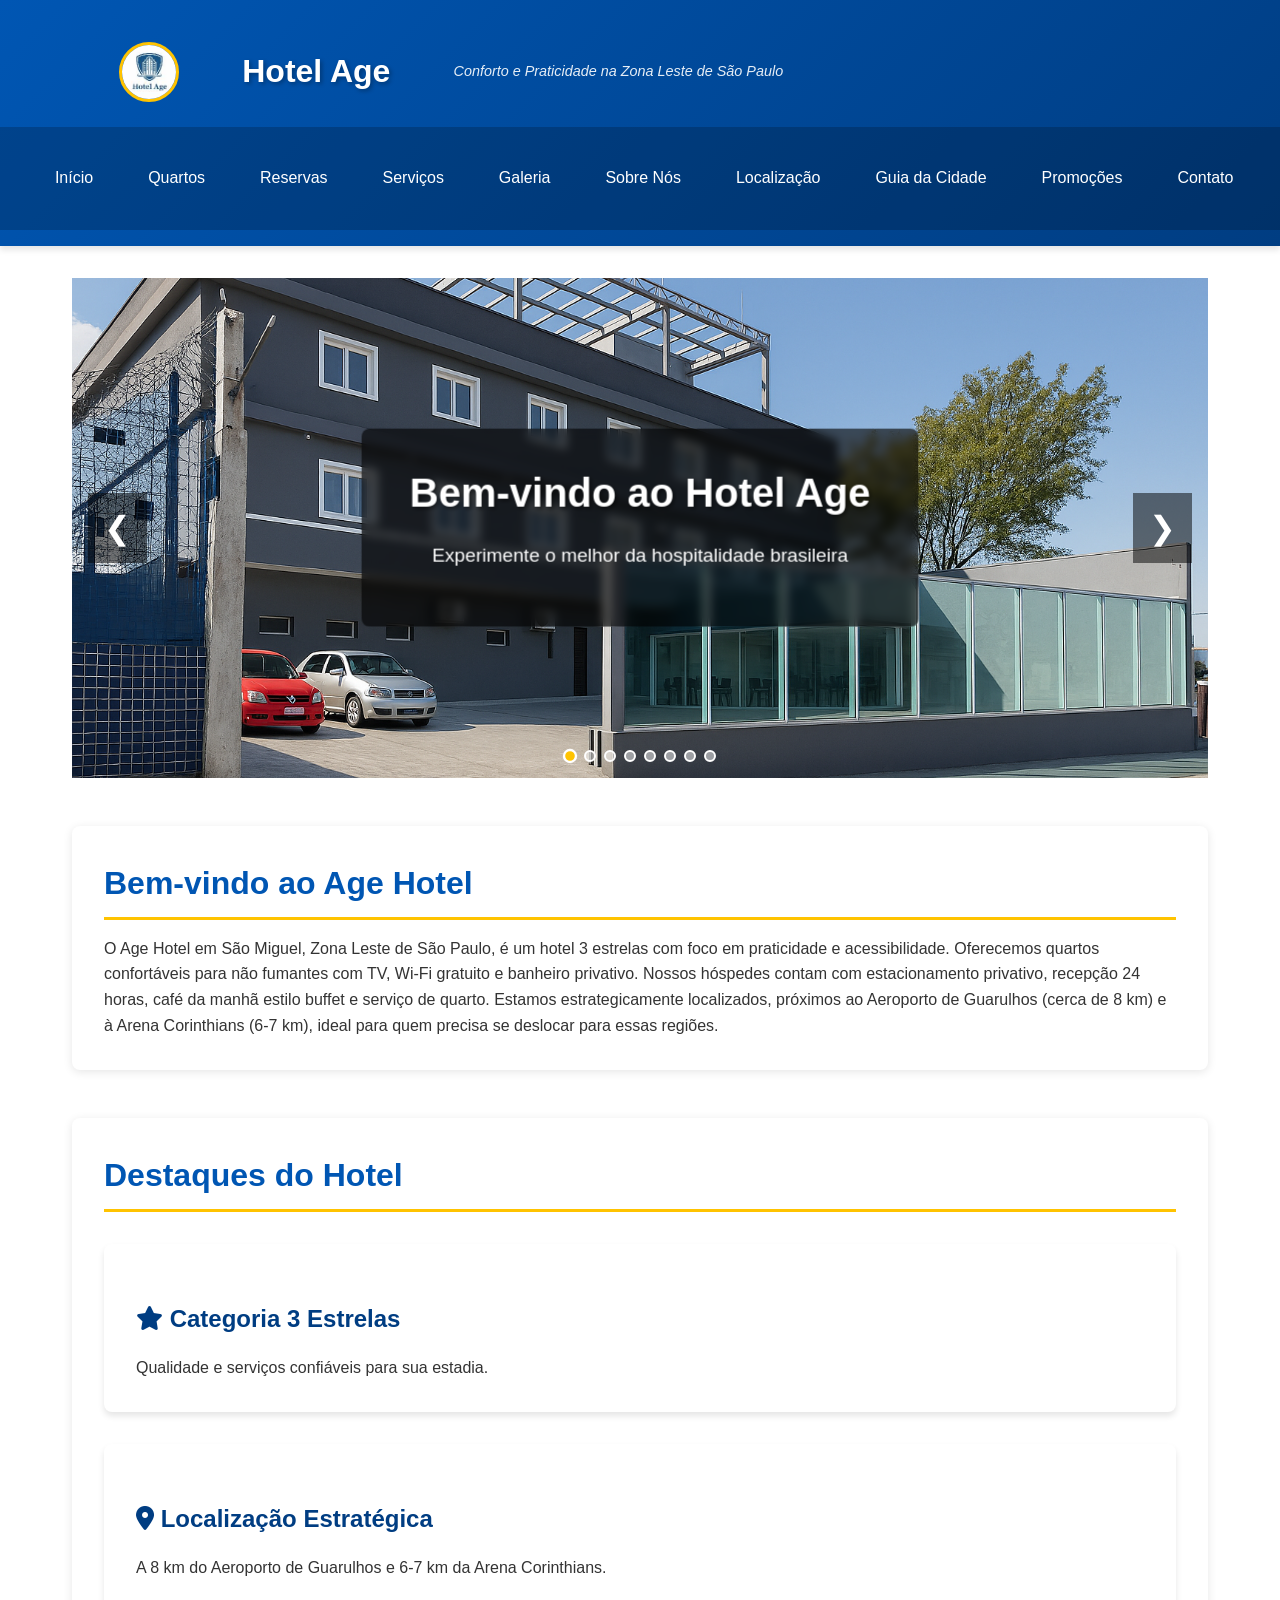
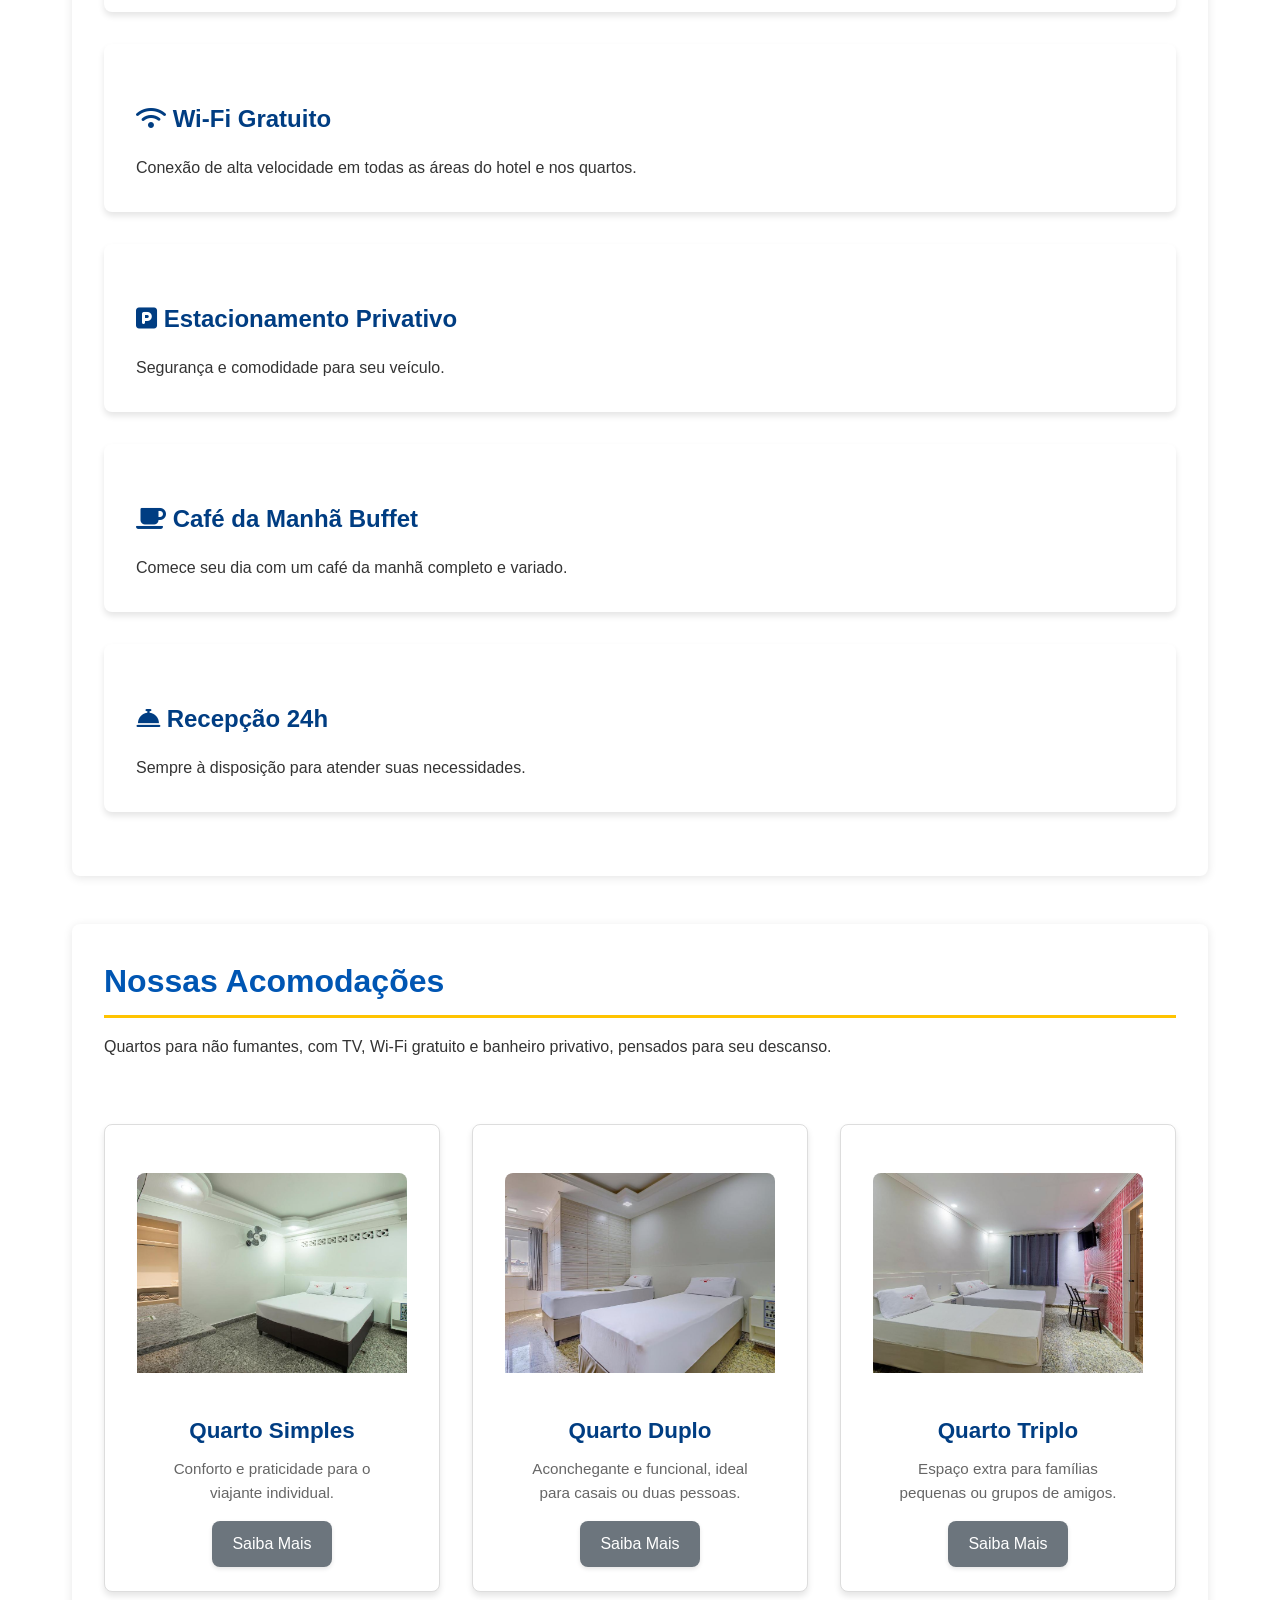
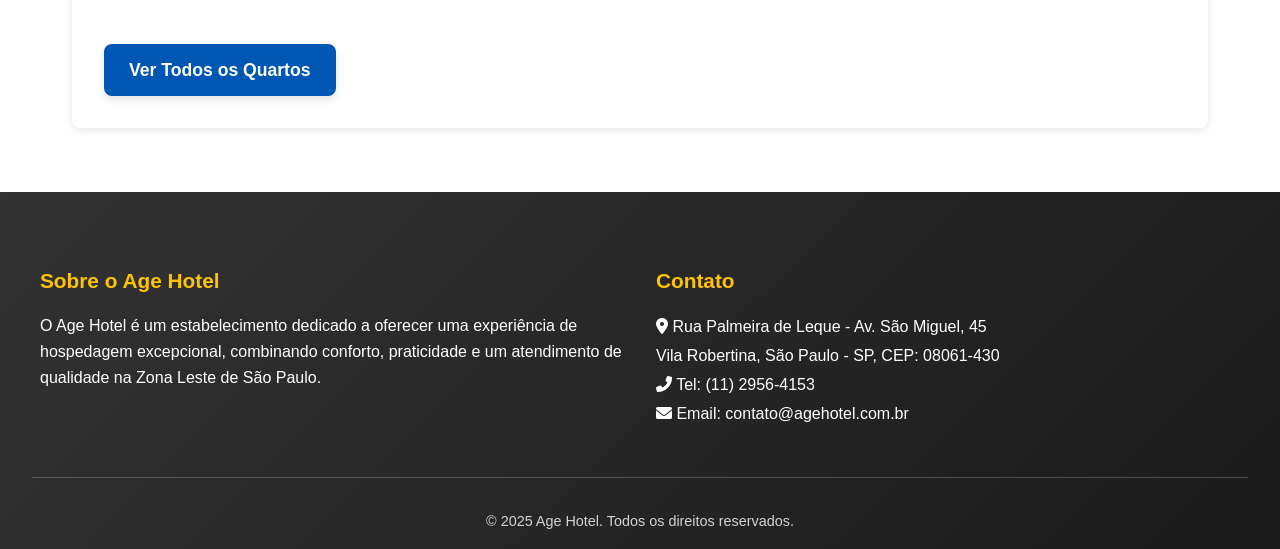
<file: Hotel_Age-main/index.html>
<!DOCTYPE html>
<html lang="pt-BR">
<head>
    <meta charset="UTF-8">
    <meta name="viewport" content="width=device-width, initial-scale=1.0">
    <meta name="description" content="Age Hotel em São Miguel, Zona Leste de São Paulo - Hotel 3 estrelas com praticidade, acessibilidade, Wi-Fi, estacionamento, café da manhã. Próximo ao Aeroporto de Guarulhos e Arena Corinthians.">
    <title>Age Hotel - Conforto e Praticidade na Zona Leste de SP</title>
    <link rel="stylesheet" href="https://cdnjs.cloudflare.com/ajax/libs/font-awesome/6.0.0-beta3/css/all.min.css">
    <link rel="stylesheet" href="css/style.css">
</head>
<body>
    <header>
            <div class="header-content"> 
            <img src="img/Novo Projeto.jpg" alt="Logo Hotel Age - Sua melhor hospedagem">
            <h1>Hotel Age</h1>
            <p>Conforto e Praticidade na Zona Leste de São Paulo</p>
    
            <button class="hamburger-menu" aria-label="Abrir menu" aria-expanded="false">
                <span class="bar"></span>
                <span class="bar"></span>
                <span class="bar"></span>
            </button>
        </div>
    
        <nav aria-label="Menu Principal">
                    <ul class="nav-list">
                <li><a href="index.html">Início</a></li>
                <li><a href="quartos.html">Quartos</a></li>
                <li><a href="reservas.html">Reservas</a></li>
                <li><a href="servicos.html">Serviços</a></li>
                <li><a href="galeria.html">Galeria</a></li>
                <li><a href="sobre.html">Sobre Nós</a></li>
                <li><a href="localizacao.html">Localização</a></li>
                <li><a href="guia-cidade.html">Guia da Cidade</a></li>
                <li><a href="promocoes.html">Promoções</a></li>
                <li><a href="contato.html">Contato</a></li>
            </ul>
        </nav>
    </header>

    <main>
        <section id="hero"></section>

        <section id="bem-vindo">
            <h2>Bem-vindo ao Age Hotel</h2>
            <p>O Age Hotel em São Miguel, Zona Leste de São Paulo, é um hotel 3 estrelas com foco em praticidade e acessibilidade. Oferecemos quartos confortáveis para não fumantes com TV, Wi-Fi gratuito e banheiro privativo. Nossos hóspedes contam com estacionamento privativo, recepção 24 horas, café da manhã estilo buffet e serviço de quarto. Estamos estrategicamente localizados, próximos ao Aeroporto de Guarulhos (cerca de 8 km) e à Arena Corinthians (6-7 km), ideal para quem precisa se deslocar para essas regiões.</p>
        </section>

        <section id="servicos-destaque" class="servicos-grid">
            <h2>Destaques do Hotel</h2>
            <article class="servico-item">
                <h3><i class="fas fa-star"></i> Categoria 3 Estrelas</h3>
                <p>Qualidade e serviços confiáveis para sua estadia.</p>
            </article>
            <article class="servico-item">
                <h3><i class="fas fa-map-marker-alt"></i> Localização Estratégica</h3>
                <p>A 8 km do Aeroporto de Guarulhos e 6-7 km da Arena Corinthians.</p>
            </article>
            <article class="servico-item">
                <h3><i class="fas fa-wifi"></i> Wi-Fi Gratuito</h3>
                <p>Conexão de alta velocidade em todas as áreas do hotel e nos quartos.</p>
            </article>
            <article class="servico-item">
                <h3><i class="fas fa-parking"></i> Estacionamento Privativo</h3>
                <p>Segurança e comodidade para seu veículo.</p>
            </article>
            <article class="servico-item">
                <h3><i class="fas fa-coffee"></i> Café da Manhã Buffet</h3>
                <p>Comece seu dia com um café da manhã completo e variado.</p>
            </article>
            <article class="servico-item">
                <h3><i class="fas fa-concierge-bell"></i> Recepção 24h</h3>
                <p>Sempre à disposição para atender suas necessidades.</p>
            </article>
        </section>

        <section id="quartos-recentes">
            <h2>Nossas Acomodações</h2>
            <p>Quartos para não fumantes, com TV, Wi-Fi gratuito e banheiro privativo, pensados para seu descanso.</p>
            <div class="quartos-grid">
                <article class="quarto-card">
                    <img src="img/602382718.jpg" alt="Quarto Simples" loading="lazy">
                    <h3>Quarto Simples</h3>
                    <p>Conforto e praticidade para o viajante individual.</p>
                    <a href="quartos.html#simples" class="btn-secondary">Saiba Mais</a>
                </article>
                <article class="quarto-card">
                    <img src="img/602382735.jpg" alt="Quarto Duplo" loading="lazy">
                    <h3>Quarto Duplo</h3>
                    <p>Aconchegante e funcional, ideal para casais ou duas pessoas.</p>
                    <a href="quartos.html#duplo" class="btn-secondary">Saiba Mais</a>
                </article>
                <article class="quarto-card">
                    <img src="img/602382742.jpg" alt="Quarto Triplo" loading="lazy">
                    <h3>Quarto Triplo</h3>
                    <p>Espaço extra para famílias pequenas ou grupos de amigos.</p>
                    <a href="quartos.html#triplo" class="btn-secondary">Saiba Mais</a>
                </article>
            </div>
            <a href="quartos.html" class="btn-primary">Ver Todos os Quartos</a>
        </section>
    </main>

    <footer>
        <div>
            <section>
                <h3>Sobre o Age Hotel</h3>
                <p>O Age Hotel é um estabelecimento dedicado a oferecer uma experiência de hospedagem excepcional, combinando conforto, praticidade e um atendimento de qualidade na Zona Leste de São Paulo.</p>
            </section>

  
            <section>
                <h3>Contato</h3>
                <address>
                    <p><i class="fas fa-map-marker-alt"></i> Rua Palmeira de Leque - Av. São Miguel, 45</p>
                    <p>Vila Robertina, São Paulo - SP, CEP: 08061-430</p>
                    <p><i class="fas fa-phone-alt"></i> Tel: <a href="tel:+551129564153">(11) 2956-4153</a></p>
                    <p><i class="fas fa-envelope"></i> Email: <a href="mailto:contato@agehotel.com.br">contato@agehotel.com.br</a></p>
                </address>
            </section>
        </div>

        <hr>

        <div>
            <p>© 2025 Age Hotel. Todos os direitos reservados.</p>
        </div>
    </footer>
    
    <script src="js/script.js"></script>
</body>
</html>
</file>
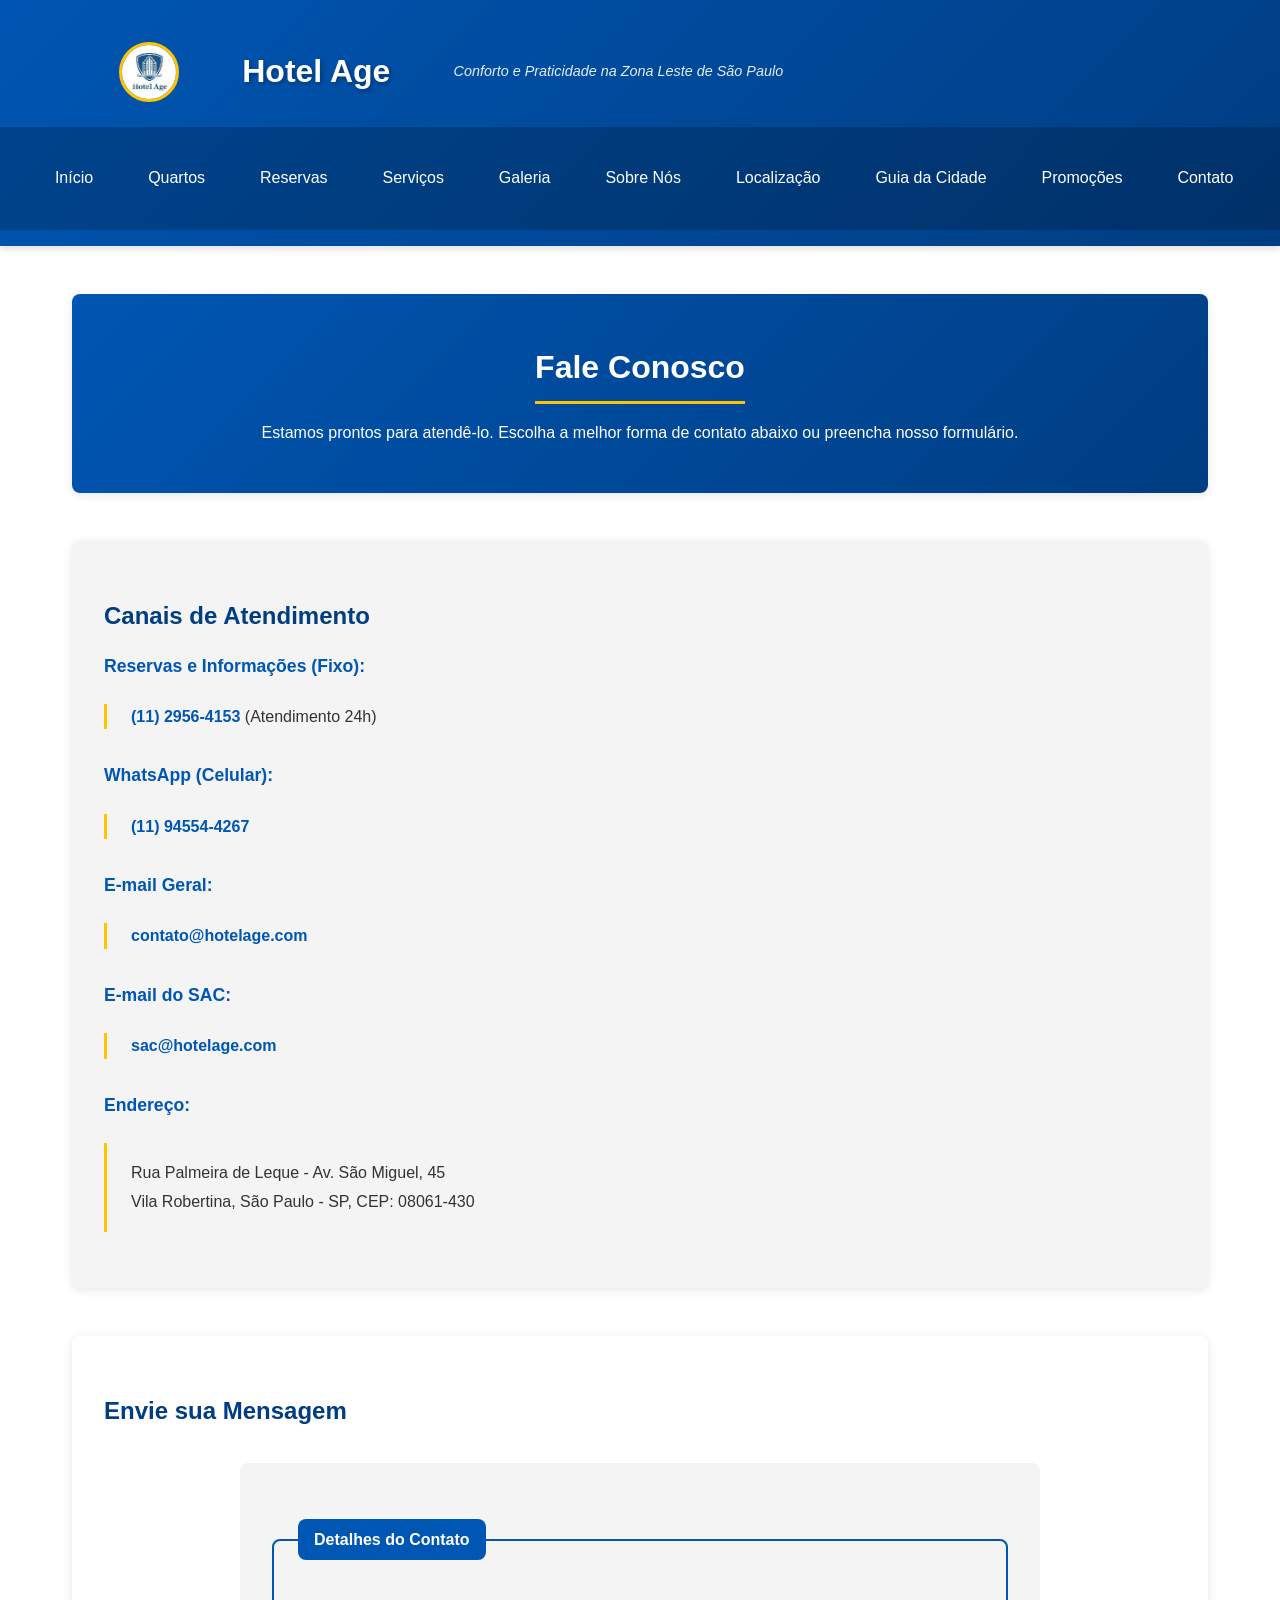
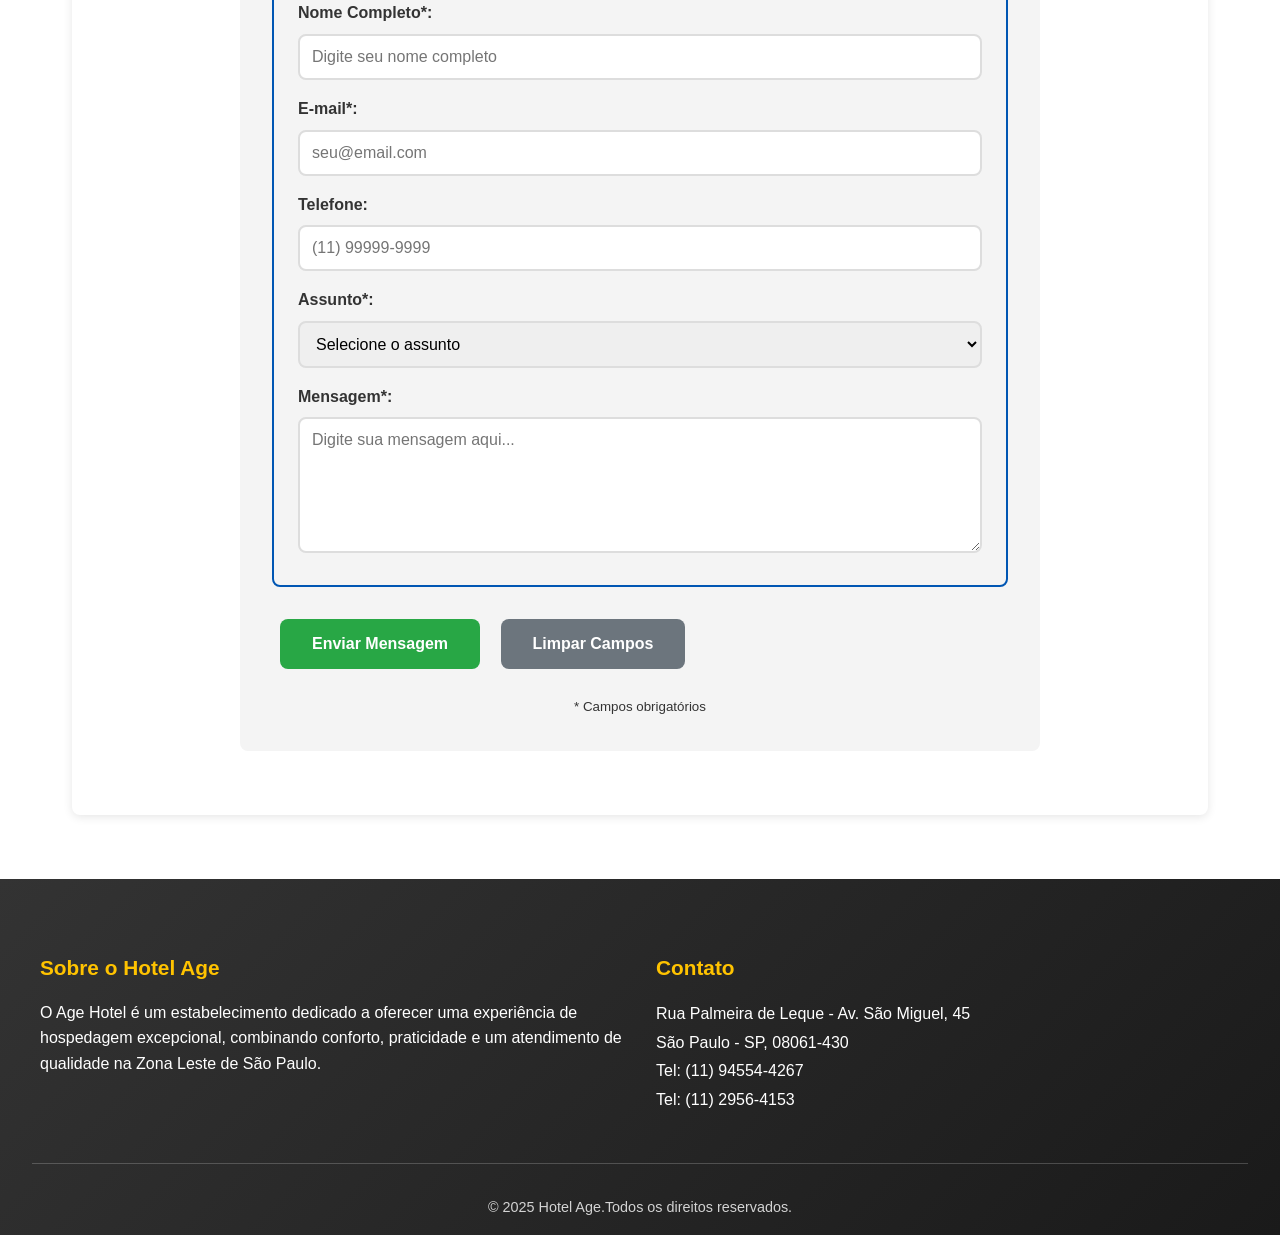
<file: Hotel_Age-main/contato.html>
<!DOCTYPE html>
<html lang="pt-BR">
<head>
    <meta charset="UTF-8">
    <meta name="viewport" content="width=device-width, initial-scale=1.0">
    <title>Hotel Age - Fale Conosco</title>
    <link rel="stylesheet" href="https://cdnjs.cloudflare.com/ajax/libs/font-awesome/6.0.0-beta3/css/all.min.css">
    <link rel="stylesheet" href="css/style.css">
</head>
<body>
    <header>
            <div class="header-content"> 
            <img src="img/Novo Projeto.jpg" alt="Logo Hotel Age - Sua melhor hospedagem">
            <h1>Hotel Age</h1>
            <p>Conforto e Praticidade na Zona Leste de São Paulo</p>
    
            <button class="hamburger-menu" aria-label="Abrir menu" aria-expanded="false">
                <span class="bar"></span>
                <span class="bar"></span>
                <span class="bar"></span>
            </button>
        </div>
    
        <nav aria-label="Menu Principal">
                    <ul class="nav-list">
                <li><a href="index.html">Início</a></li>
                <li><a href="quartos.html">Quartos</a></li>
                <li><a href="reservas.html">Reservas</a></li>
                <li><a href="servicos.html">Serviços</a></li>
                <li><a href="galeria.html">Galeria</a></li>
                <li><a href="sobre.html">Sobre Nós</a></li>
                <li><a href="localizacao.html">Localização</a></li>
                <li><a href="guia-cidade.html">Guia da Cidade</a></li>
                <li><a href="promocoes.html">Promoções</a></li>
                <li><a href="contato.html">Contato</a></li>
            </ul>
        </nav>
    </header>

    <main>
        <section id="header-contato">
            <h2>Fale Conosco</h2>
            <p>Estamos prontos para atendê-lo. Escolha a melhor forma de contato abaixo ou preencha nosso formulário.</p>
        </section>

        <section id="info-contato">
            <h3>Canais de Atendimento</h3>
             <dl>
                 <dt>Reservas e Informações (Fixo):</dt>
                 <dd><a href="tel:+551129564153">(11) 2956-4153</a> (Atendimento 24h)</dd>
                 
                 <dt>WhatsApp (Celular):</dt>
                 <dd><a href="https://wa.me/5511945544267" target="_blank">(11) 94554-4267</a></dd>
                 
                 <dt>E-mail Geral:</dt>
                 <dd><a href="mailto:contato@hotelage.com">contato@hotelage.com</a></dd>
                 
                 <dt>E-mail do SAC:</dt>
                 <dd><a href="mailto:sac@hotelage.com">sac@hotelage.com</a></dd>
                 
                 <dt>Endereço:</dt>
                 <dd><address>Rua Palmeira de Leque - Av. São Miguel, 45<br>Vila Robertina, São Paulo - SP, CEP: 08061-430</address></dd>
             </dl>
        </section>

        <section id="formulario-contato">
            <h3>Envie sua Mensagem</h3>
            <form action="enviar_contato.php" method="post">
                <fieldset>
                    <legend>Detalhes do Contato</legend>

                    <div>
                        <label for="nome">Nome Completo*:</label>
                        <input type="text" id="nome" name="nome" required placeholder="Digite seu nome completo">
                    </div>

                    <div>
                        <label for="email-contato">E-mail*:</label>
                        <input type="email" id="email-contato" name="email" required placeholder="seu@email.com">
                    </div>

                    <div>
                        <label for="telefone">Telefone:</label>
                        <input type="tel" id="telefone" name="telefone" placeholder="(11) 99999-9999">
                    </div>

                   <div>
                        <label for="assunto">Assunto*:</label>
                        <select id="assunto" name="assunto" required>
                            <option value="">Selecione o assunto</option>
                            <option value="reserva">Dúvidas sobre Reserva</option>
                            <option value="orcamento">Orçamento para Eventos</option>
                            <option value="feedback">Sugestões ou Reclamações (SAC)</option>
                            <option value="outros">Outros Assuntos</option>
                        </select>
                   </div>

                   <div>
                        <label for="mensagem">Mensagem*:</label>
                        <textarea id="mensagem" name="mensagem" rows="6" required maxlength="1000" placeholder="Digite sua mensagem aqui..."></textarea>
                   </div>
                </fieldset>

                <div>
                    <button type="submit">Enviar Mensagem</button>
                    <button type="reset">Limpar Campos</button>
                </div>

                <p style="text-align: center; margin-top: 1rem;"><small>* Campos obrigatórios</small></p>
            </form>
        </section>
    </main>

    <footer>
        <div>
            <section>
                <h3>Sobre o Hotel Age</h3>
                <p>O Age Hotel é um estabelecimento dedicado a oferecer uma experiência de hospedagem excepcional, combinando conforto, praticidade e um atendimento de qualidade na Zona Leste de São Paulo.</p>
            </section>
       
            <section>
                <h3>Contato</h3>
                <address>
                    <p>Rua Palmeira de Leque - Av. São Miguel, 45</p>
                    <p>São Paulo - SP, 08061-430</p>
                    <p>Tel: <a href="tel:+551129564153">(11) 94554-4267</a></p> <p>Tel: <a href="tel:+551129564153">(11) 2956-4153</a></p>
                </address>
            </section>
        </div>

        <hr>

        <div>
            <p>&copy; 2025 Hotel Age.Todos os direitos reservados.</p>
        </div>
    </footer>

    <script src="js/script.js"></script>
</body>
</html>
</file>
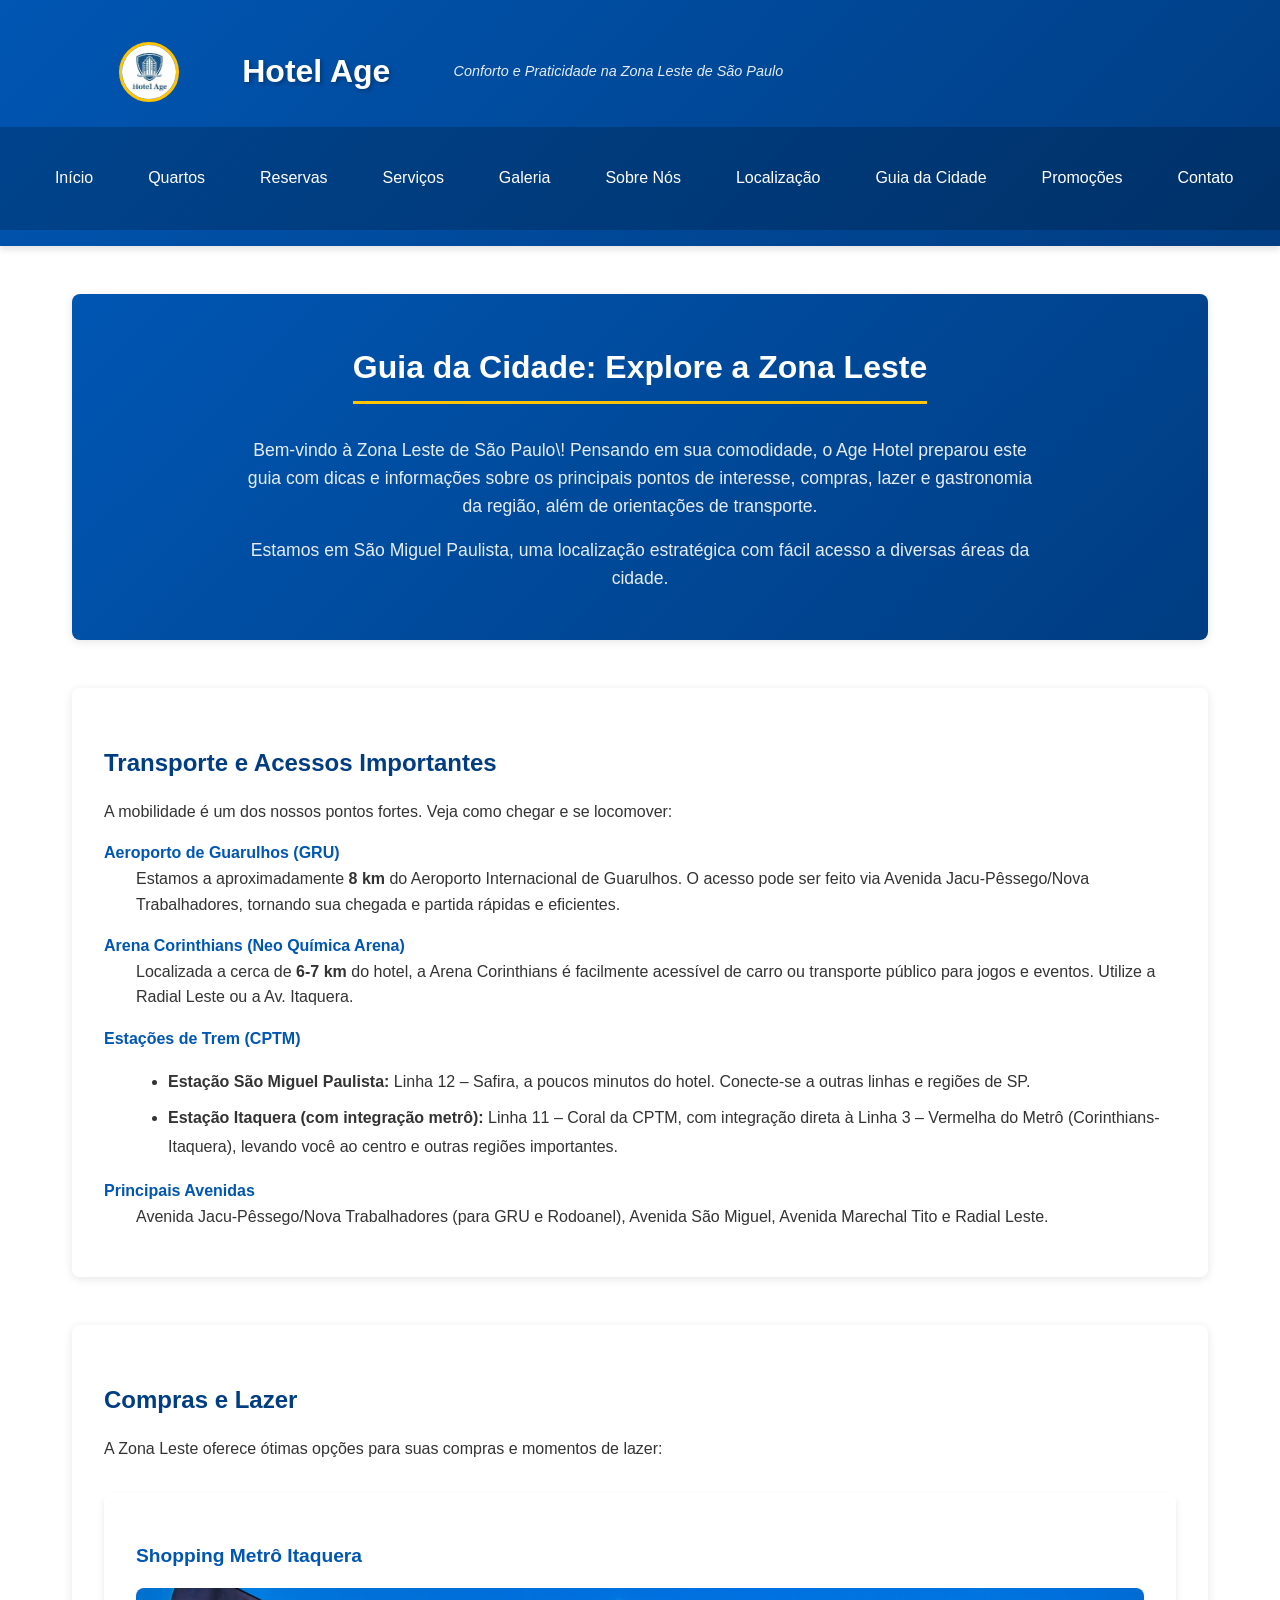
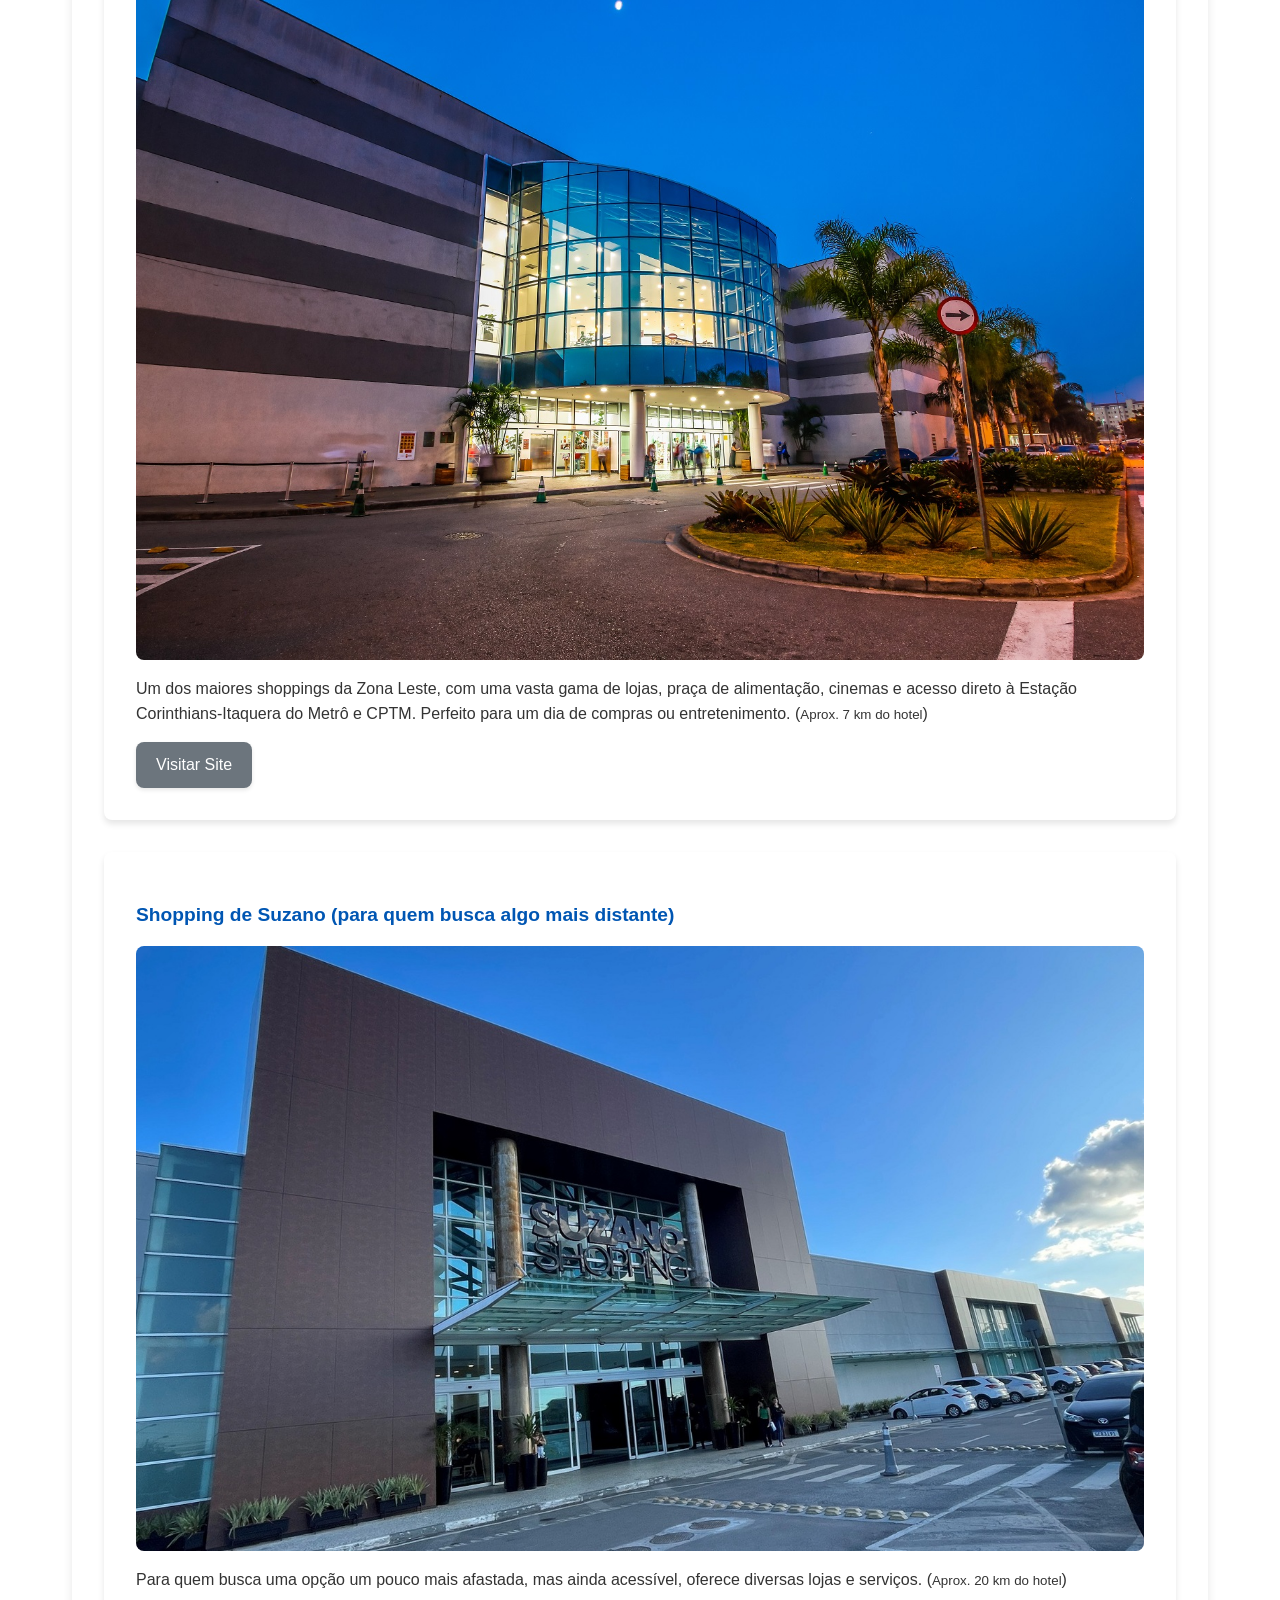
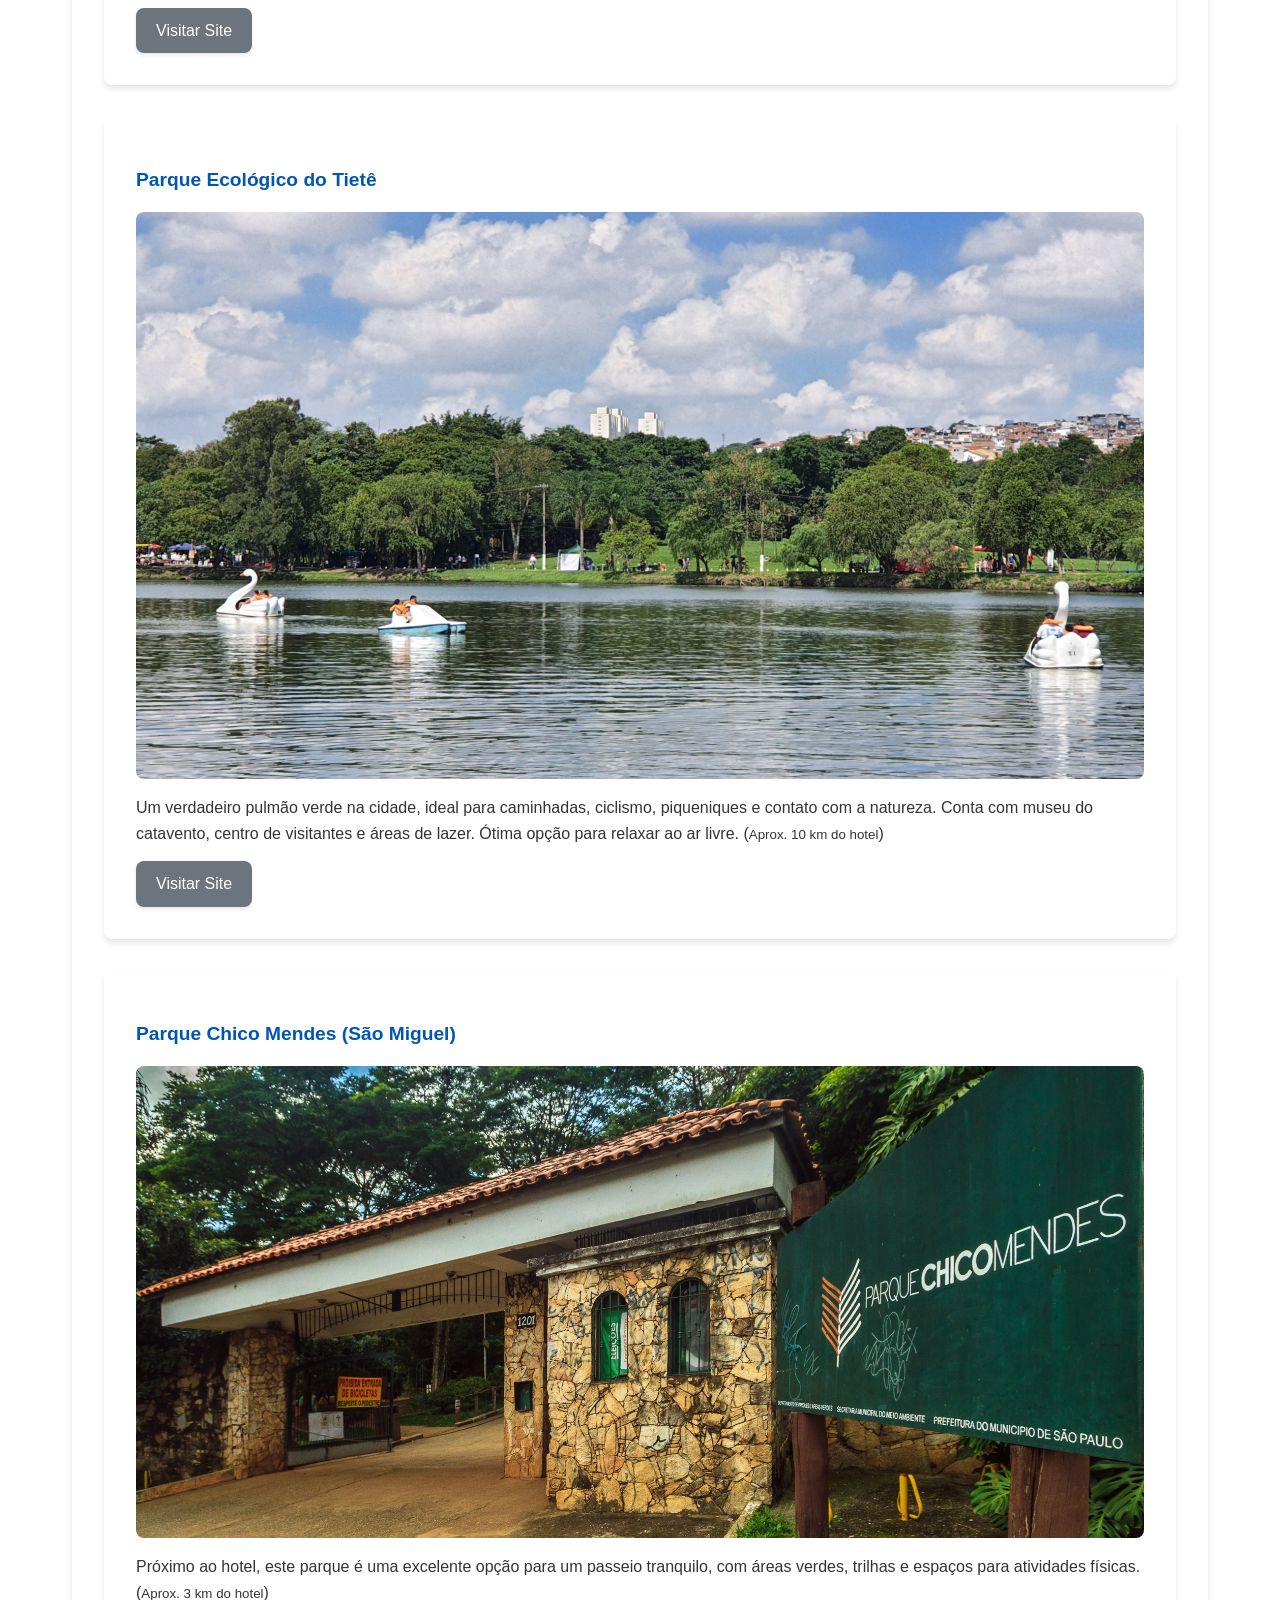
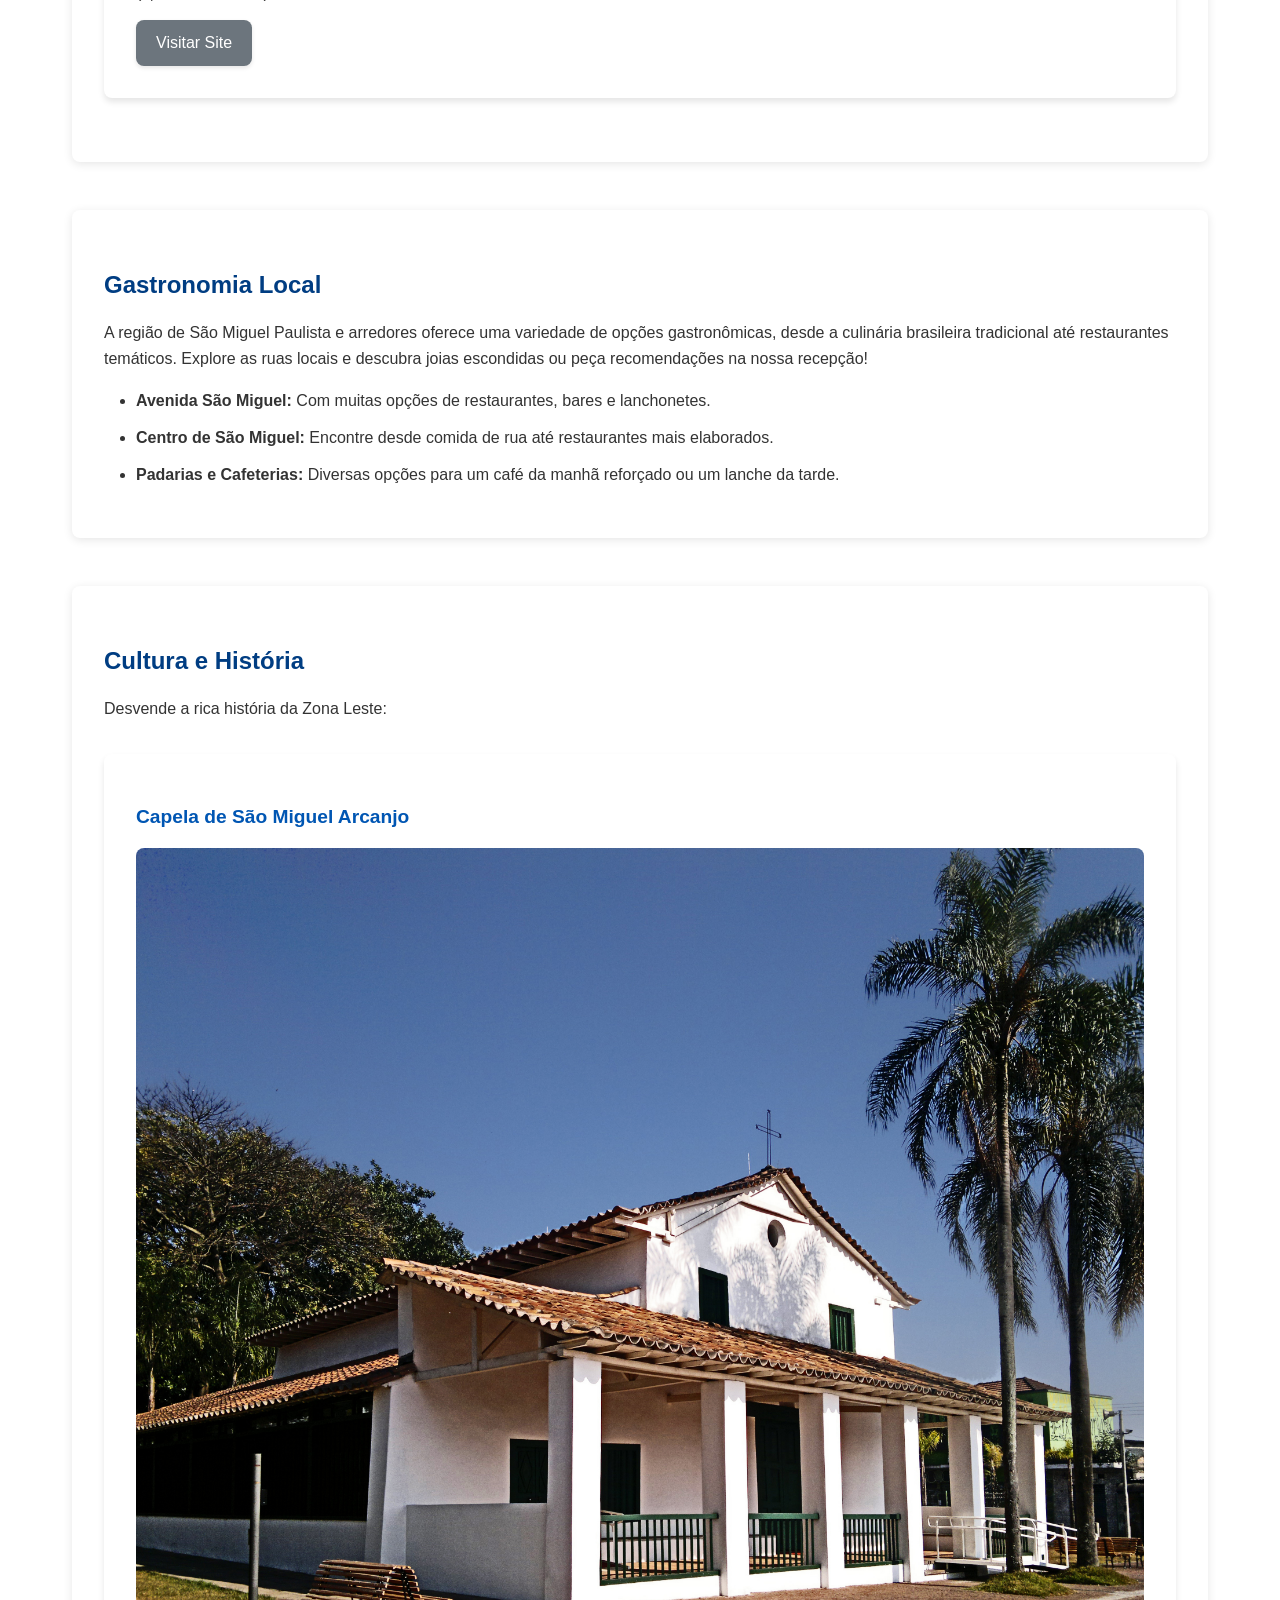
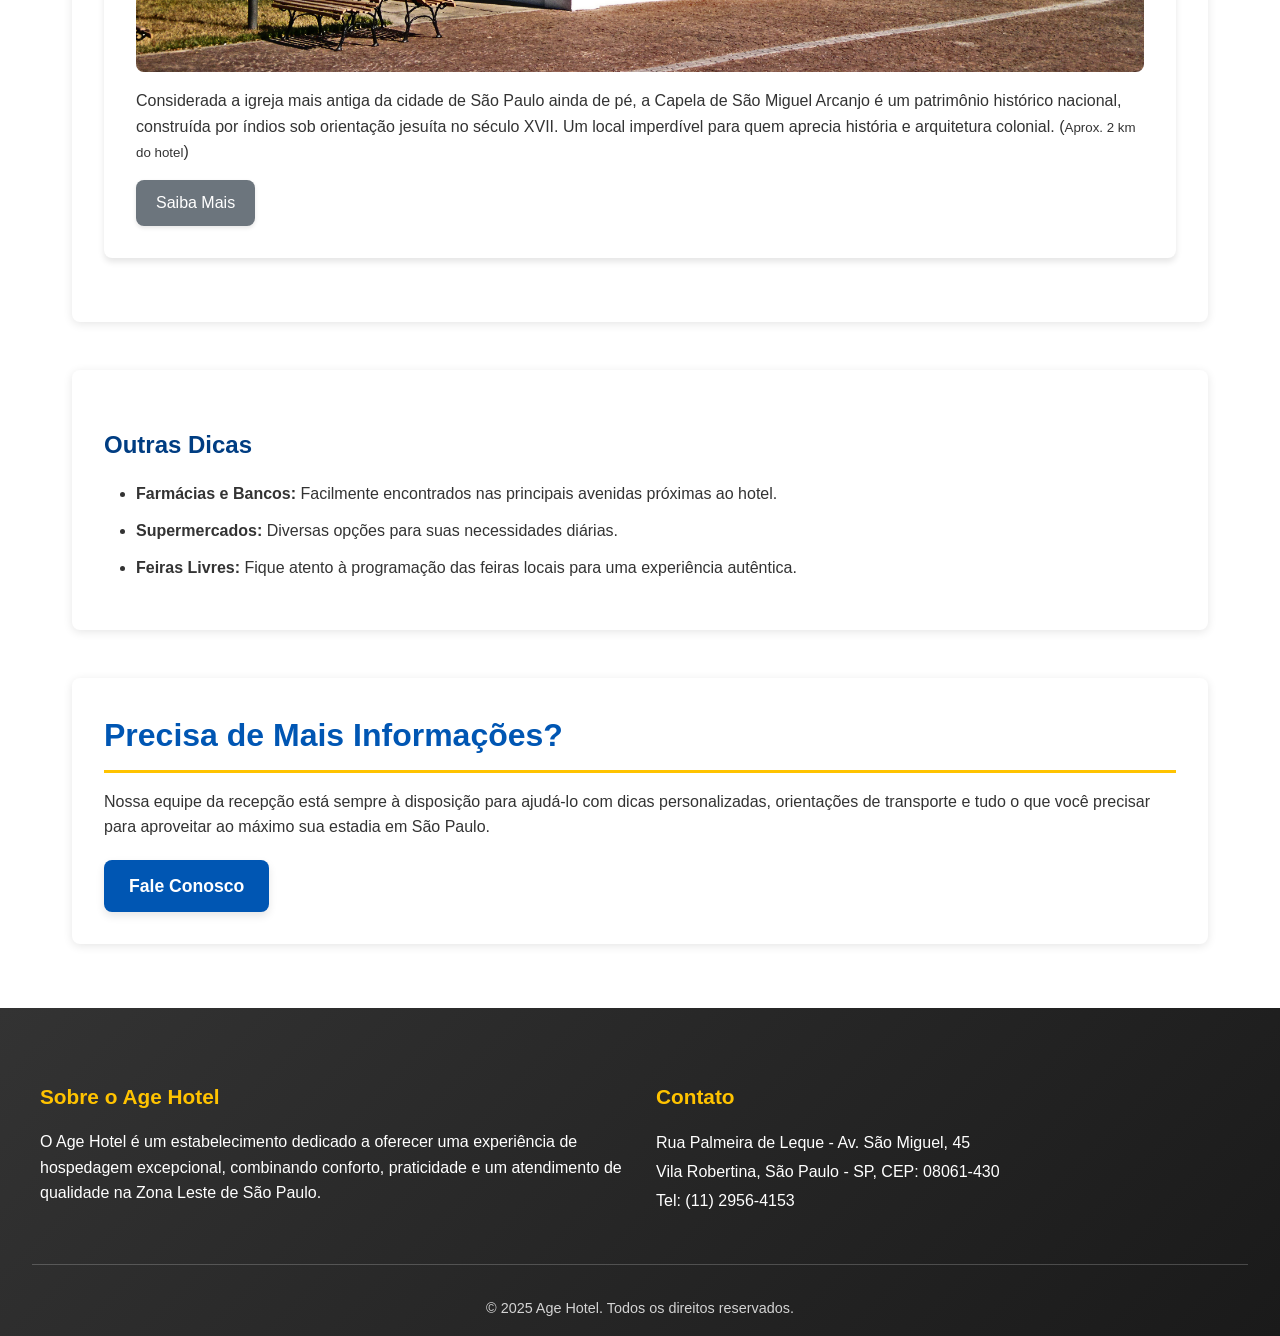
<file: Hotel_Age-main/guia-cidade.html>
<!DOCTYPE html>
<html lang="pt-BR">
<head>
    <meta charset="UTF-8">
    <meta name="viewport" content="width=device-width, initial-scale=1.0">
    <meta name="description" content="Guia completo da Zona Leste de São Paulo para hóspedes do Age Hotel. Descubra pontos turísticos, shoppings, gastronomia, parques e acessos na região de São Miguel Paulista e Itaquera.">
    <title>Guia da Cidade - Age Hotel</title>
    <link rel="stylesheet" href="https://cdnjs.cloudflare.com/ajax/libs/font-awesome/6.0.0-beta3/css/all.min.css">
    <link rel="stylesheet" href="css/style.css">
</head>
<body>
    <header>
            <div class="header-content"> 
            <img src="img/Novo Projeto.jpg" alt="Logo Hotel Age - Sua melhor hospedagem">
            <h1>Hotel Age</h1>
            <p>Conforto e Praticidade na Zona Leste de São Paulo</p>
    
            <button class="hamburger-menu" aria-label="Abrir menu" aria-expanded="false">
                <span class="bar"></span>
                <span class="bar"></span>
                <span class="bar"></span>
            </button>
        </div>
    
        <nav aria-label="Menu Principal">
                    <ul class="nav-list">
                <li><a href="index.html">Início</a></li>
                <li><a href="quartos.html">Quartos</a></li>
                <li><a href="reservas.html">Reservas</a></li>
                <li><a href="servicos.html">Serviços</a></li>
                <li><a href="galeria.html">Galeria</a></li>
                <li><a href="sobre.html">Sobre Nós</a></li>
                <li><a href="localizacao.html">Localização</a></li>
                <li><a href="guia-cidade.html">Guia da Cidade</a></li>
                <li><a href="promocoes.html">Promoções</a></li>
                <li><a href="contato.html">Contato</a></li>
            </ul>
        </nav>
    </header>

    <main>
        <section id="header-guia">
            <h2>Guia da Cidade: Explore a Zona Leste</h2>
            <p>Bem-vindo à Zona Leste de São Paulo\! Pensando em sua comodidade, o Age Hotel preparou este guia com dicas e informações sobre os principais pontos de interesse, compras, lazer e gastronomia da região, além de orientações de transporte.</p>
            <p>Estamos em São Miguel Paulista, uma localização estratégica com fácil acesso a diversas áreas da cidade.</p>
        </section>

        <section id="transporte-acessos">
            <h3>Transporte e Acessos Importantes</h3>
            <p>A mobilidade é um dos nossos pontos fortes. Veja como chegar e se locomover:</p>
            
            <dl>
                <dt>Aeroporto de Guarulhos (GRU)</dt>
                <dd>Estamos a aproximadamente <strong>8 km</strong> do Aeroporto Internacional de Guarulhos. O acesso pode ser feito via Avenida Jacu-Pêssego/Nova Trabalhadores, tornando sua chegada e partida rápidas e eficientes.</dd>
                
                <dt>Arena Corinthians (Neo Química Arena)</dt>
                <dd>Localizada a cerca de <strong>6-7 km</strong> do hotel, a Arena Corinthians é facilmente acessível de carro ou transporte público para jogos e eventos. Utilize a Radial Leste ou a Av. Itaquera.</dd>
                
                <dt>Estações de Trem (CPTM)</dt>
                <dd>
                    <ul>
                        <li><strong>Estação São Miguel Paulista:</strong> Linha 12 – Safira, a poucos minutos do hotel. Conecte-se a outras linhas e regiões de SP.</li>
                        <li><strong>Estação Itaquera (com integração metrô):</strong> Linha 11 – Coral da CPTM, com integração direta à Linha 3 – Vermelha do Metrô (Corinthians-Itaquera), levando você ao centro e outras regiões importantes.</li>
                    </ul>
                </dd>
                
                <dt>Principais Avenidas</dt>
                <dd>Avenida Jacu-Pêssego/Nova Trabalhadores (para GRU e Rodoanel), Avenida São Miguel, Avenida Marechal Tito e Radial Leste.</dd>
            </dl>
        </section>

        <section id="compras-lazer">
            <h3>Compras e Lazer</h3>
            <p>A Zona Leste oferece ótimas opções para suas compras e momentos de lazer:</p>
            
            <article>
                <h4>Shopping Metrô Itaquera</h4>
                <img src="img/Fachada_Shopping_Metro_Itaquera.jpg" alt="Fachada do Shopping Metrô Itaquera" loading="lazy">
                <p>Um dos maiores shoppings da Zona Leste, com uma vasta gama de lojas, praça de alimentação, cinemas e acesso direto à Estação Corinthians-Itaquera do Metrô e CPTM. Perfeito para um dia de compras ou entretenimento. (<small>Aprox. 7 km do hotel</small>)</p>
                <a href="https://www.shoppingitaquera.com.br/" target="_blank" class="btn-secondary">Visitar Site</a>
            </article>

            <article>
                <h4>Shopping de Suzano (para quem busca algo mais distante)</h4>
                <img src="img/suzano shopping.jpg" alt="Fachada do Shopping União de Suzano" loading="lazy">
                <p>Para quem busca uma opção um pouco mais afastada, mas ainda acessível, oferece diversas lojas e serviços. (<small>Aprox. 20 km do hotel</small>)</p>
                <a href="https://www.suzanoshopping.com.br/" target="_blank" class="btn-secondary">Visitar Site</a>
            </article>

             <article>
                <h4>Parque Ecológico do Tietê</h4>
                <img src="img/ecologico.jpg" alt="Vista do Parque Ecológico do Tietê com lago e árvores" loading="lazy">
                <p>Um verdadeiro pulmão verde na cidade, ideal para caminhadas, ciclismo, piqueniques e contato com a natureza. Conta com museu do catavento, centro de visitantes e áreas de lazer. Ótima opção para relaxar ao ar livre. (<small>Aprox. 10 km do hotel</small>)</p>
                <a href="https://www.parqueecologicodotiete.com.br/" target="_blank" class="btn-secondary">Visitar Site</a>
            </article>

            <article>
                <h4>Parque Chico Mendes (São Miguel)</h4>
                <img src="img/PARQUE CHICO MENDES-SAO MIGUEL PAULISTA_2018.jpg" alt="Entrada do Parque Chico Mendes" loading="lazy">
                <p>Próximo ao hotel, este parque é uma excelente opção para um passeio tranquilo, com áreas verdes, trilhas e espaços para atividades físicas. (<small>Aprox. 3 km do hotel</small>)</p>
                <a href="https://prefeitura.sp.gov.br/web/meio_ambiente/w/parques/regiao_leste/5739" target="_blank" class="btn-secondary">Visitar Site</a>
            </article>
        </section>

        <section id="gastronomia">
            <h3>Gastronomia Local</h3>
            <p>A região de São Miguel Paulista e arredores oferece uma variedade de opções gastronômicas, desde a culinária brasileira tradicional até restaurantes temáticos. Explore as ruas locais e descubra joias escondidas ou peça recomendações na nossa recepção!</p>
            <ul>
                <li><strong>Avenida São Miguel:</strong> Com muitas opções de restaurantes, bares e lanchonetes.</li>
                <li><strong>Centro de São Miguel:</strong> Encontre desde comida de rua até restaurantes mais elaborados.</li>
                <li><strong>Padarias e Cafeterias:</strong> Diversas opções para um café da manhã reforçado ou um lanche da tarde.</li>
            </ul>
        </section>

        <section id="cultura-historia">
            <h3>Cultura e História</h3>
            <p>Desvende a rica história da Zona Leste:</p>
            
            <article>
                <h4>Capela de São Miguel Arcanjo</h4>
                <img src="img/São_Paulo_-_Capela_de_São_Miguel_Arcanjo_-_bairro_São_Miguel_Paulista_por_Carlos_Alkmin.jpg" alt="Fachada da Capela de São Miguel Arcanjo" loading="lazy">
                <p>Considerada a igreja mais antiga da cidade de São Paulo ainda de pé, a Capela de São Miguel Arcanjo é um patrimônio histórico nacional, construída por índios sob orientação jesuíta no século XVII. Um local imperdível para quem aprecia história e arquitetura colonial. (<small>Aprox. 2 km do hotel</small>)</p>
                <a href="https://pt.wikipedia.org/wiki/Igreja_de_S%C3%A3o_Miguel_Paulista" target="_blank" class="btn-secondary">Saiba Mais</a>
            </article>
        </section>

        <section id="outras-dicas">
            <h3>Outras Dicas</h3>
            <ul>
                <li><strong>Farmácias e Bancos:</strong> Facilmente encontrados nas principais avenidas próximas ao hotel.</li>
                <li><strong>Supermercados:</strong> Diversas opções para suas necessidades diárias.</li>
                <li><strong>Feiras Livres:</strong> Fique atento à programação das feiras locais para uma experiência autêntica.</li>
            </ul>
        </section>

        <section id="contato-guia">
            <h2>Precisa de Mais Informações?</h2>
            <p>Nossa equipe da recepção está sempre à disposição para ajudá-lo com dicas personalizadas, orientações de transporte e tudo o que você precisar para aproveitar ao máximo sua estadia em São Paulo.</p>
            <a href="contato.html" class="btn-primary">Fale Conosco</a>
        </section>
    </main>

    <footer>
        <div>
            <section>
                <h3>Sobre o Age Hotel</h3>
                <p>O Age Hotel é um estabelecimento dedicado a oferecer uma experiência de hospedagem excepcional, combinando conforto, praticidade e um atendimento de qualidade na Zona Leste de São Paulo.</p>
            </section>

            <section>
                <h3>Contato</h3>
                <address>
                    <p>Rua Palmeira de Leque - Av. São Miguel, 45</p>
                    <p>Vila Robertina, São Paulo - SP, CEP: 08061-430</p>
                    <p>Tel: <a href="tel:+551129564153">(11) 2956-4153</a></p>
                </address>
            </section>
        </div>

        <hr>

        <div>
            <p>© 2025 Age Hotel. Todos os direitos reservados.</p>
        </div>
    </footer>
    <script src="js/script.js"></script>
</body>
</html>
</file>
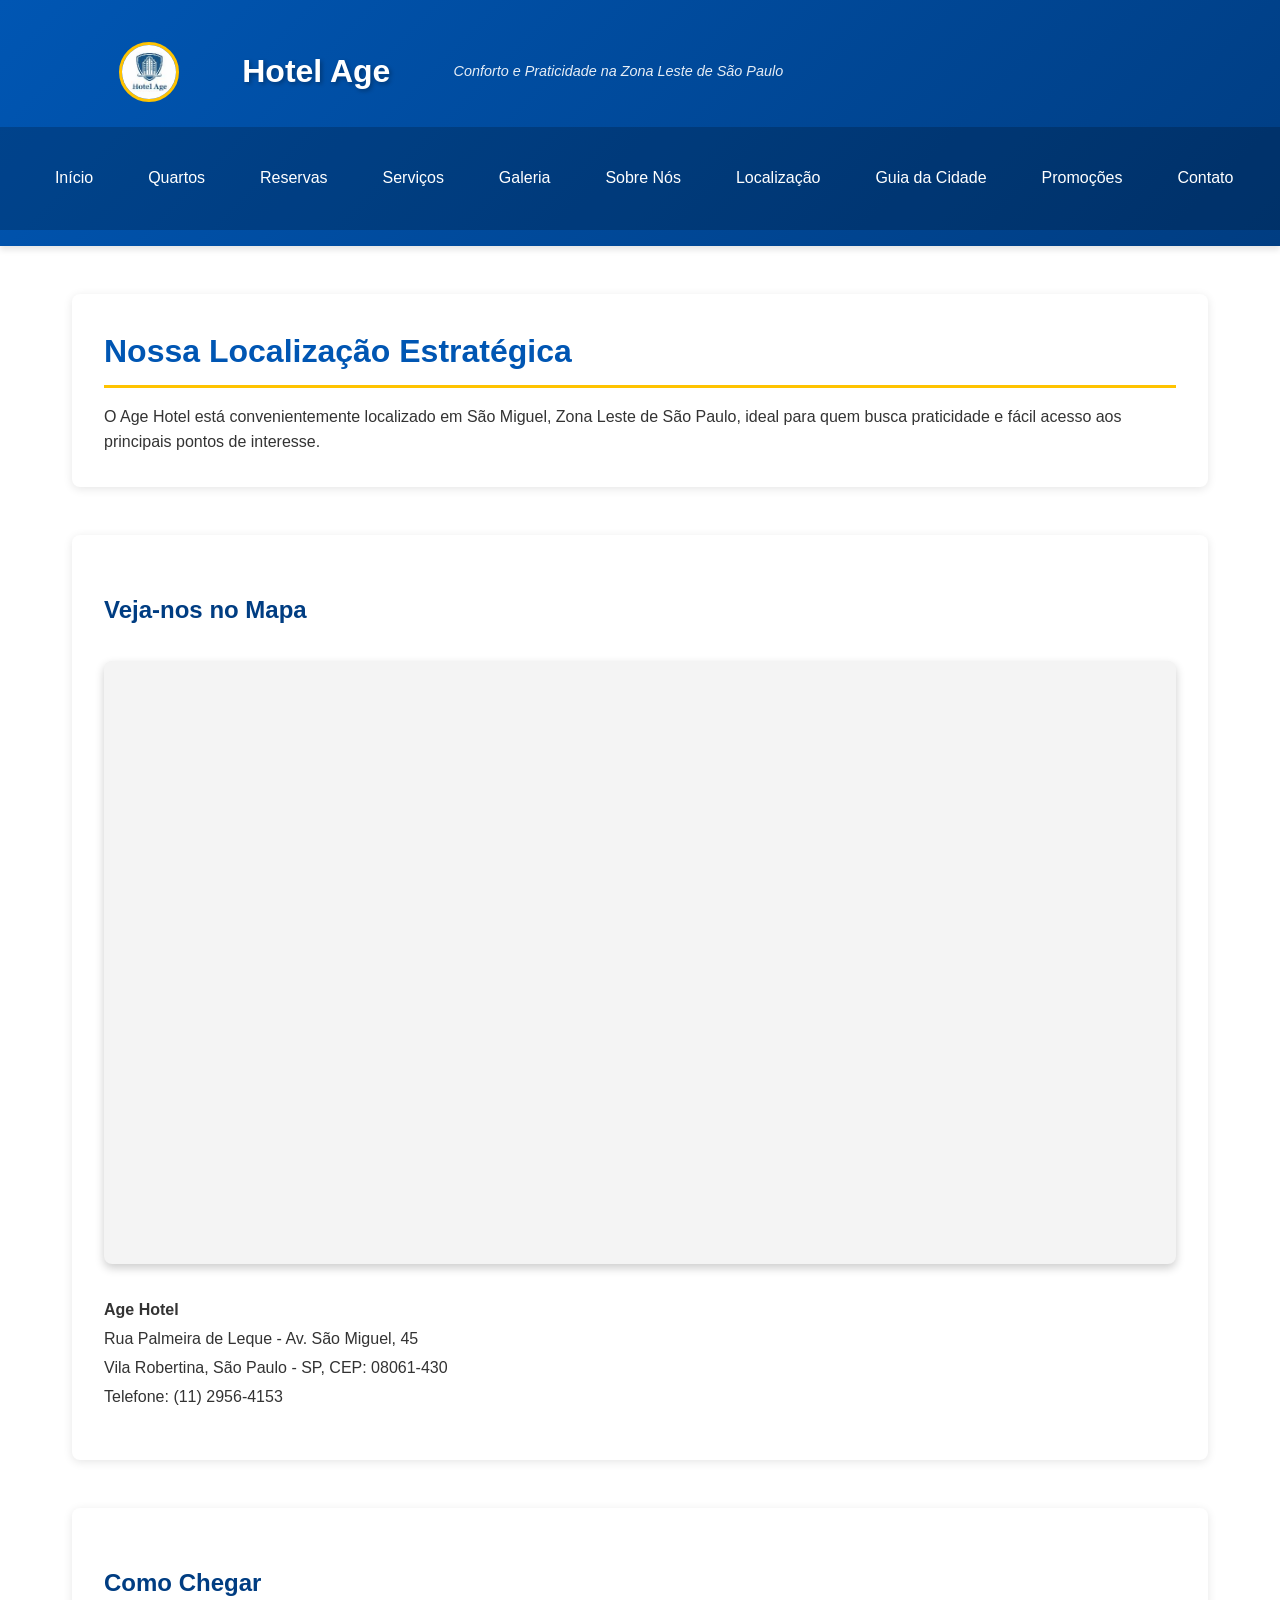
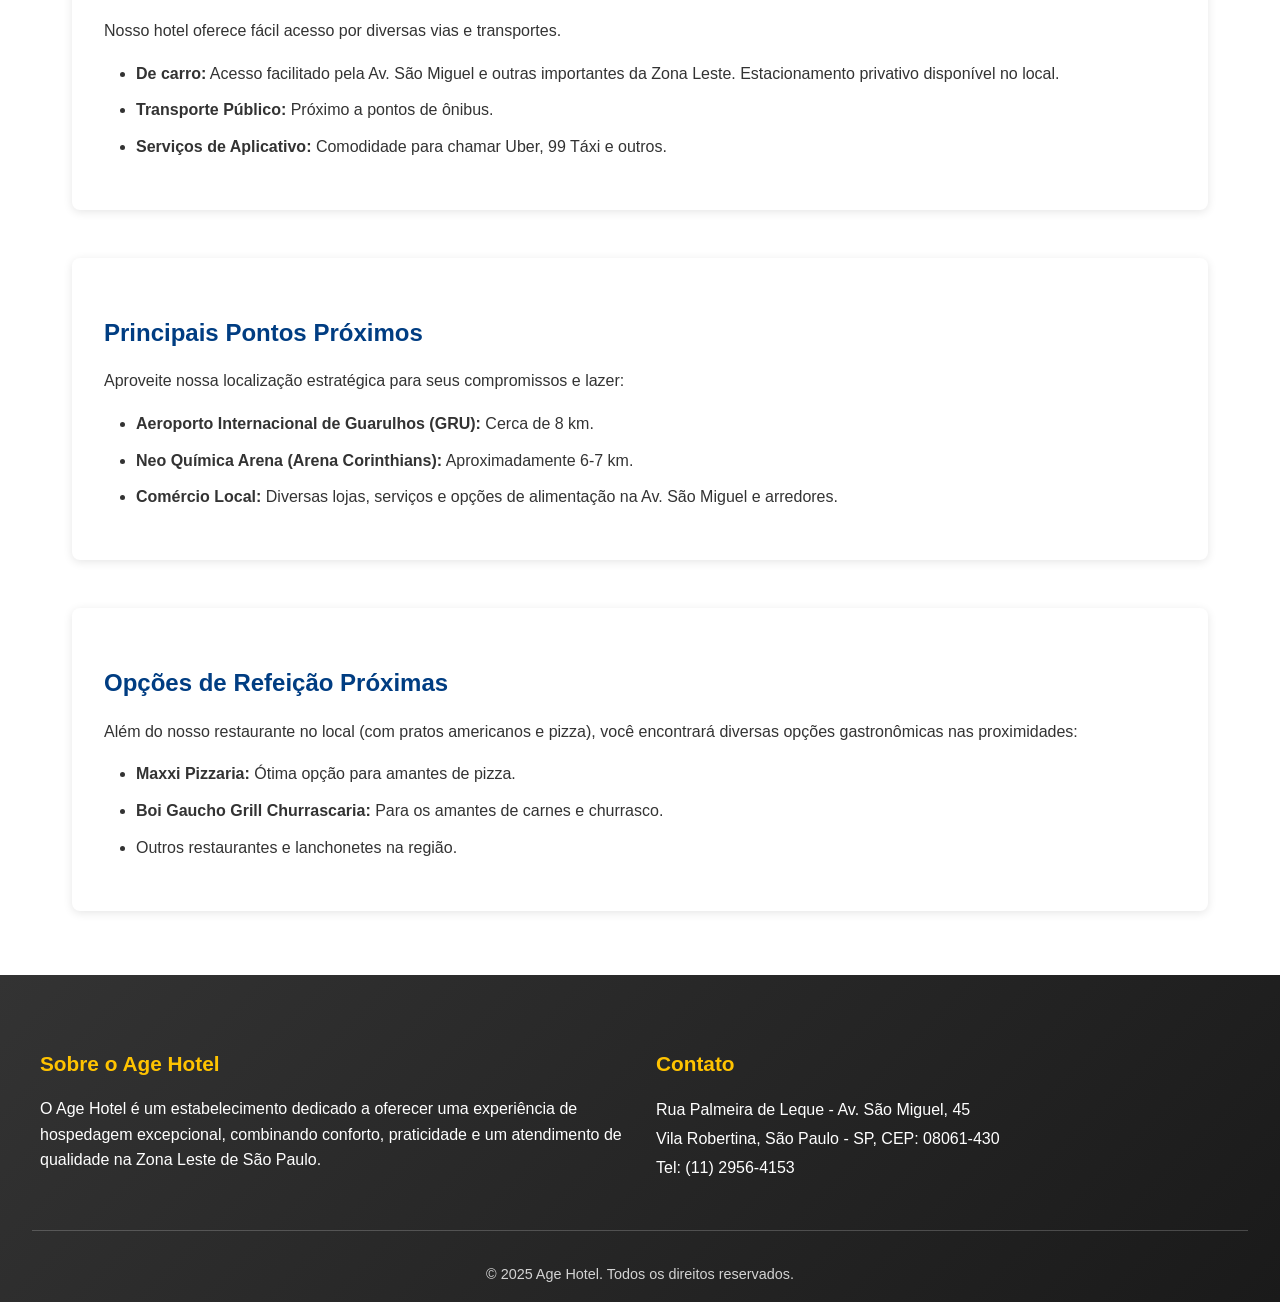
<file: Hotel_Age-main/localizacao.html>
<!DOCTYPE html>
<html lang="pt-BR">
<head>
    <meta charset="UTF-8">
    <meta name="viewport" content="width=device-width, initial-scale=1.0">
    <meta name="description" content="Localização do Age Hotel em São Miguel, Zona Leste de São Paulo. Próximo ao Aeroporto de Guarulhos (8 km) e Arena Corinthians (6-7 km).">
    <title>Localização - Age Hotel</title>
    <link rel="stylesheet" href="https://cdnjs.cloudflare.com/ajax/libs/font-awesome/6.0.0-beta3/css/all.min.css">
    <link rel="stylesheet" href="css/style.css">
</head>
<body>
    <header>
            <div class="header-content"> 
            <img src="img/Novo Projeto.jpg" alt="Logo Hotel Age - Sua melhor hospedagem">
            <h1>Hotel Age</h1>
            <p>Conforto e Praticidade na Zona Leste de São Paulo</p>
    
            <button class="hamburger-menu" aria-label="Abrir menu" aria-expanded="false">
                <span class="bar"></span>
                <span class="bar"></span>
                <span class="bar"></span>
            </button>
        </div>
    
        <nav aria-label="Menu Principal">
                    <ul class="nav-list">
                <li><a href="index.html">Início</a></li>
                <li><a href="quartos.html">Quartos</a></li>
                <li><a href="reservas.html">Reservas</a></li>
                <li><a href="servicos.html">Serviços</a></li>
                <li><a href="galeria.html">Galeria</a></li>
                <li><a href="sobre.html">Sobre Nós</a></li>
                <li><a href="localizacao.html">Localização</a></li>
                <li><a href="guia-cidade.html">Guia da Cidade</a></li>
                <li><a href="promocoes.html">Promoções</a></li>
                <li><a href="contato.html">Contato</a></li>
            </ul>
        </nav>
    </header>

    <main>
        <section id="header-localizacao">
            <h2>Nossa Localização Estratégica</h2>
            <p>O Age Hotel está convenientemente localizado em São Miguel, Zona Leste de São Paulo, ideal para quem busca praticidade e fácil acesso aos principais pontos de interesse.</p>
        </section>

        <section id="mapa">
            <h3>Veja-nos no Mapa</h3>
            <div class="map-container">
                <iframe src="https://www.google.com/maps/embed?pb=!1m18!1m12!1m3!1d3659.0886866861217!2d-46.4673898850239!3d-23.492147164132847!2m3!1f0!2f0!3f0!3m2!1i1024!2i768!4f13.1!3m3!1m2!1s0x94ce614c9c1b9b5f%3A0x6a8b7c7b8e1f5c6e!2sR.%20Palmeira%20de%20Leque%2C%2045%20-%20Vila%20Robertina%2C%20S%C3%A3o%20Paulo%20-%20SP%2C%2008061-430!5e0!3m2!1spt-BR!2sbr!4v1678912345678!5m2!1spt-BR!2sbr" width="100%" height="450" style="border:0;" allowfullscreen="" loading="lazy" referrerpolicy="no-referrer-when-downgrade"></iframe>
            </div>
            <address>
                <p><strong>Age Hotel</strong></p>
                <p>Rua Palmeira de Leque - Av. São Miguel, 45</p>
                <p>Vila Robertina, São Paulo - SP, CEP: 08061-430</p>
                <p>Telefone: <a href="tel:+551129564153">(11) 2956-4153</a></p>
            </address>
        </section>

        <section id="como-chegar">
            <h3>Como Chegar</h3>
            <p>Nosso hotel oferece fácil acesso por diversas vias e transportes.</p>
            <ul>
                <li><strong>De carro:</strong> Acesso facilitado pela Av. São Miguel e outras importantes da Zona Leste. Estacionamento privativo disponível no local.</li>
                <li><strong>Transporte Público:</strong> Próximo a pontos de ônibus.</li>
                <li><strong>Serviços de Aplicativo:</strong> Comodidade para chamar Uber, 99 Táxi e outros.</li>
            </ul>
        </section>

        <section id="proximidades">
            <h3>Principais Pontos Próximos</h3>
            <p>Aproveite nossa localização estratégica para seus compromissos e lazer:</p>
            <ul>
                <li><strong>Aeroporto Internacional de Guarulhos (GRU):</strong> Cerca de 8 km.</li>
                <li><strong>Neo Química Arena (Arena Corinthians):</strong> Aproximadamente 6-7 km.</li>
                <li><strong>Comércio Local:</strong> Diversas lojas, serviços e opções de alimentação na Av. São Miguel e arredores.</li>
            </ul>
        </section>

        <section id="restaurantes-proximos">
            <h3>Opções de Refeição Próximas</h3>
            <p>Além do nosso restaurante no local (com pratos americanos e pizza), você encontrará diversas opções gastronômicas nas proximidades:</p>
            <ul>
                <li><strong>Maxxi Pizzaria:</strong> Ótima opção para amantes de pizza.</li>
                <li><strong>Boi Gaucho Grill Churrascaria:</strong> Para os amantes de carnes e churrasco.</li>
                <li>Outros restaurantes e lanchonetes na região.</li>
            </ul>
        </section>
    </main>

    <footer>
        <div>
            <section>
                <h3>Sobre o Age Hotel</h3>
                <p>O Age Hotel é um estabelecimento dedicado a oferecer uma experiência de hospedagem excepcional, combinando conforto, praticidade e um atendimento de qualidade na Zona Leste de São Paulo.</p>
            </section>

            <section>
                <h3>Contato</h3>
                <address>
                    <p>Rua Palmeira de Leque - Av. São Miguel, 45</p>
                    <p>Vila Robertina, São Paulo - SP, CEP: 08061-430</p>
                    <p>Tel: <a href="tel:+551129564153">(11) 2956-4153</a></p>
                </address>
            </section>
        </div>

        <hr>

        <div>
            <p>© 2025 Age Hotel. Todos os direitos reservados.</p>
        </div>
    </footer>
    <script src="js/script.js"></script>
</body>
</html>
</file>
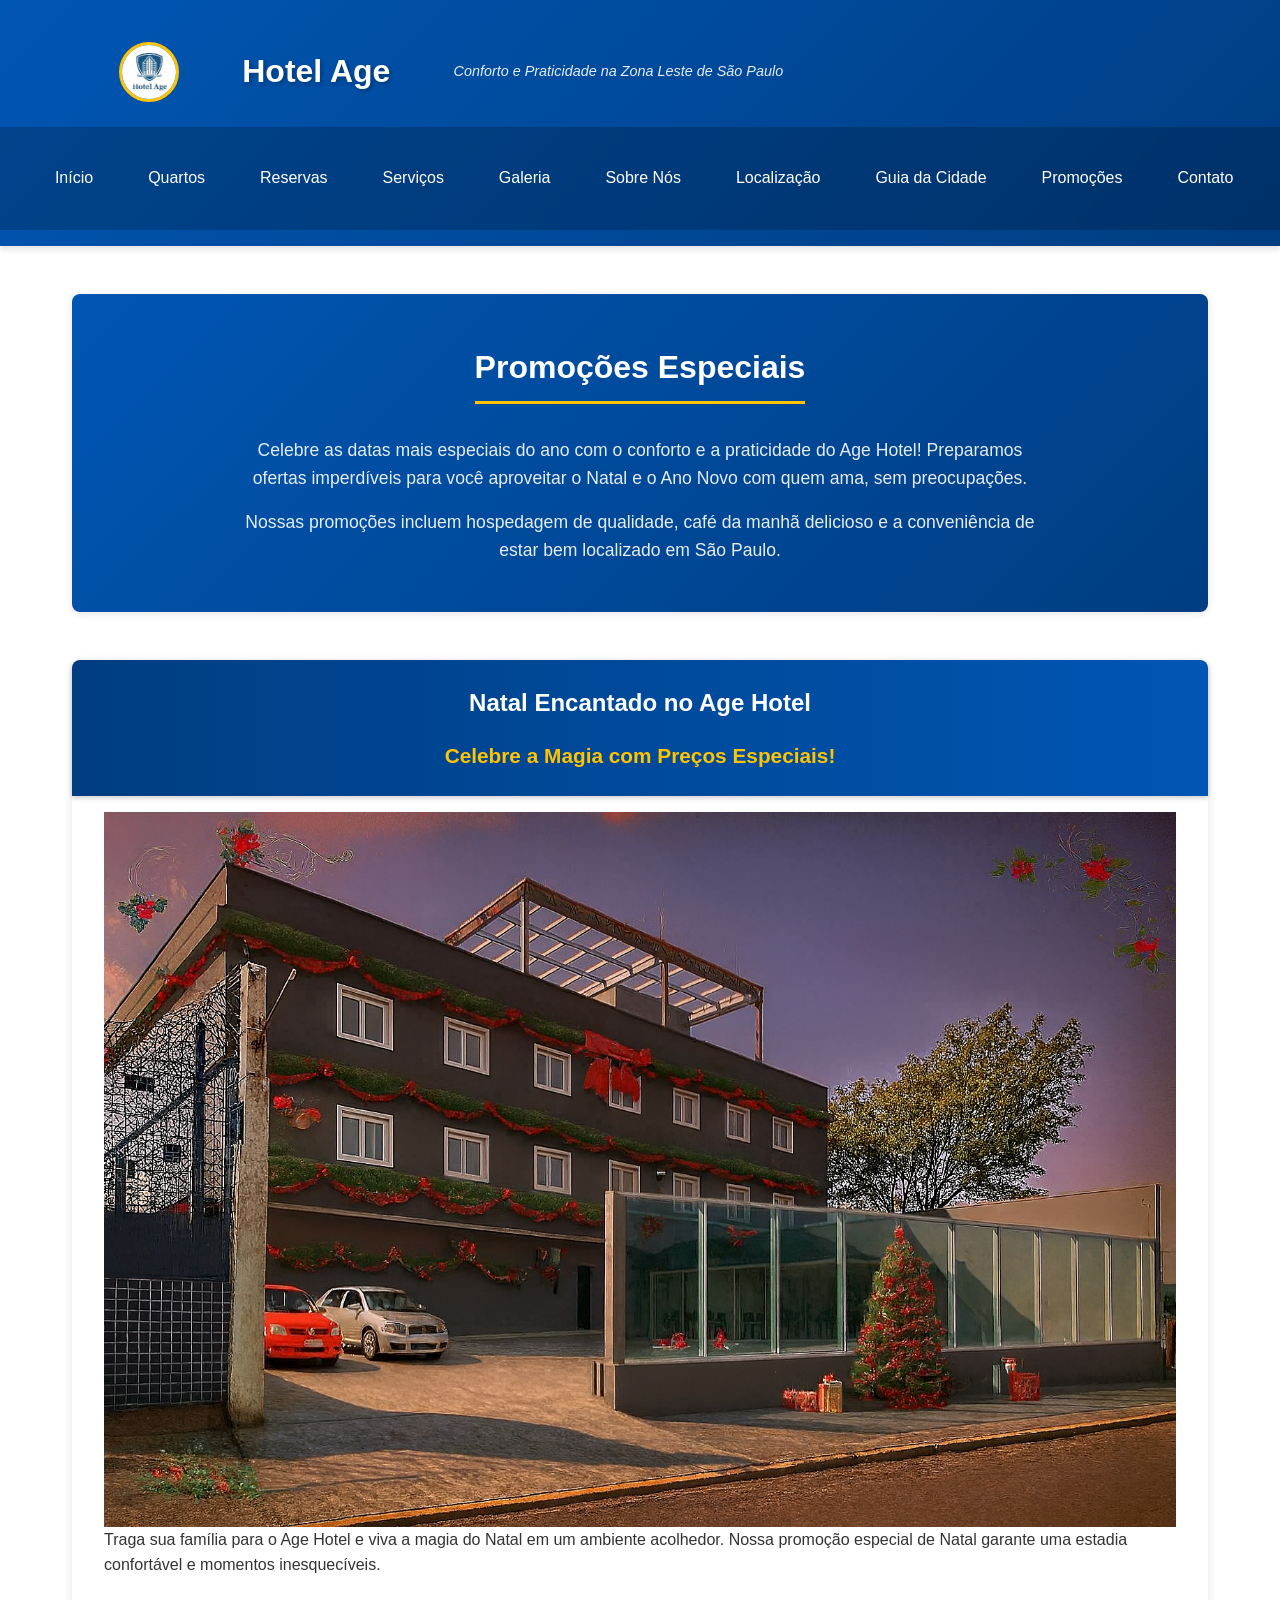
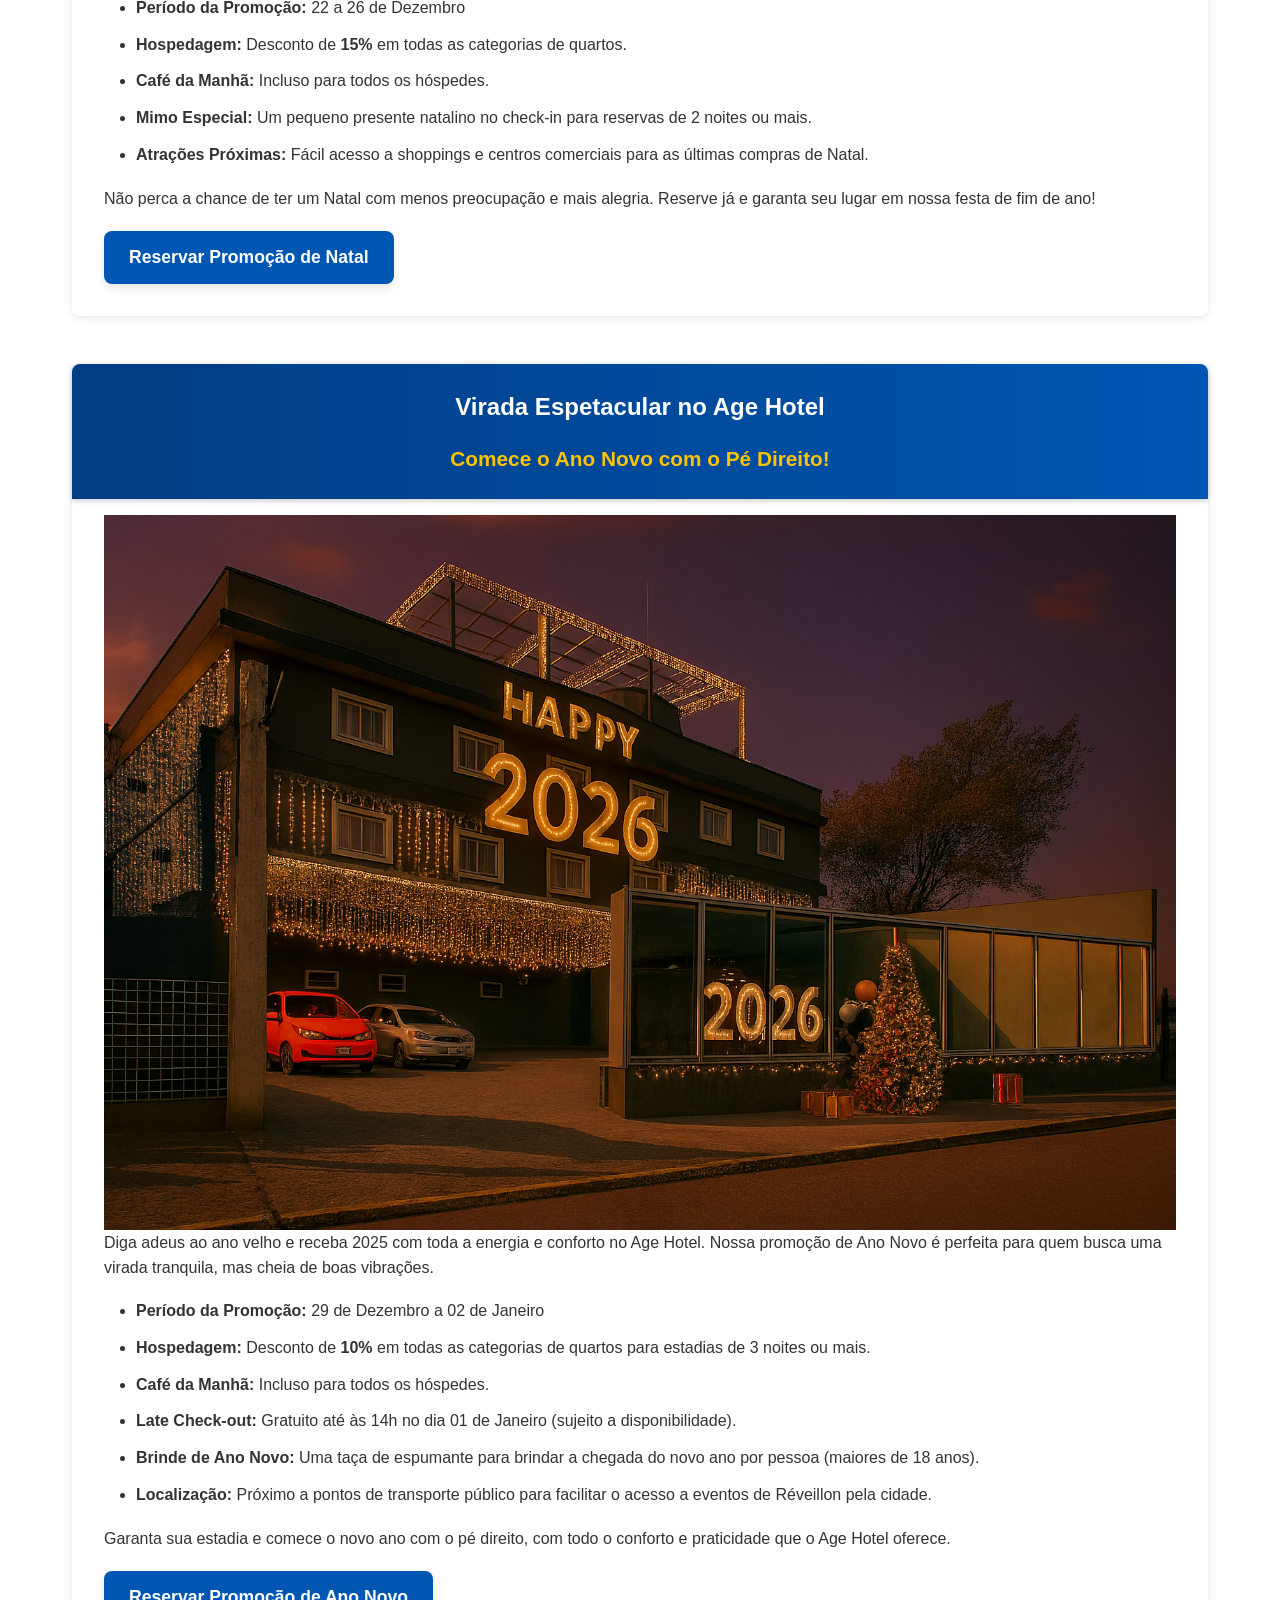
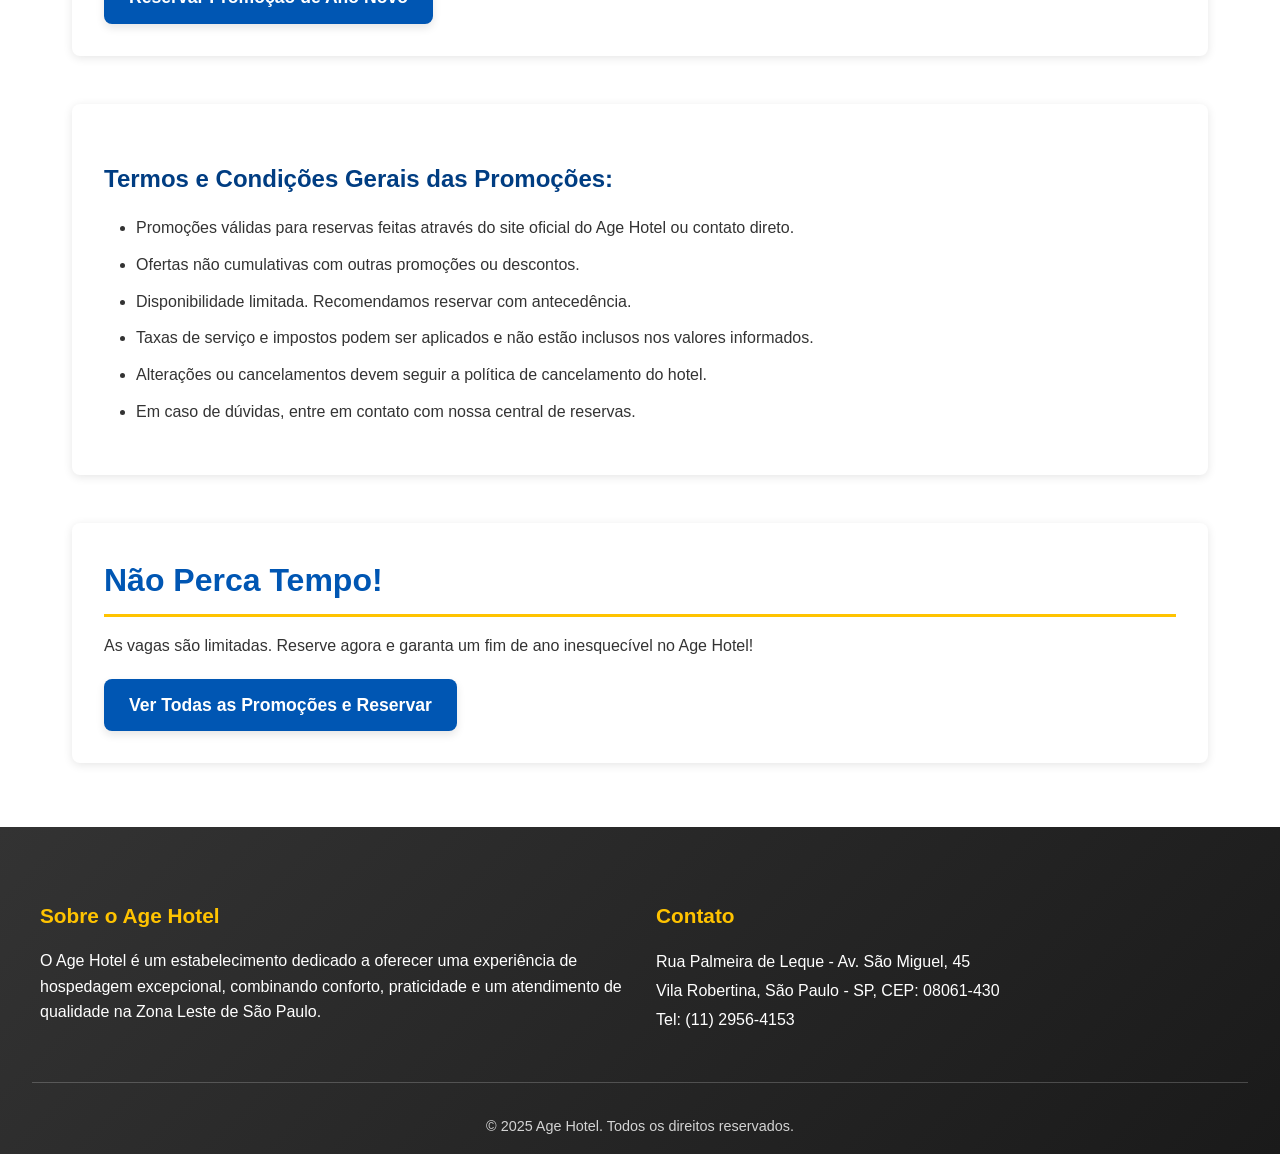
<file: Hotel_Age-main/promocoes.html>
<!DOCTYPE html>
<html lang="pt-BR">
<head>
    <meta charset="UTF-8">
    <meta name="viewport" content="width=device-width, initial-scale=1.0">
    <meta name="description" content="Promoções exclusivas do Age Hotel para Natal e Ano Novo. Desfrute de festas de fim de ano com conforto e economia na Zona Leste de São Paulo.">
    <title>Promoções - Age Hotel</title>
    <link rel="stylesheet" href="https://cdnjs.cloudflare.com/ajax/libs/font-awesome/6.0.0-beta3/css/all.min.css">
    <link rel="stylesheet" href="css/style.css">
</head>
<body>
    <header>
            <div class="header-content"> 
            <img src="img/Novo Projeto.jpg" alt="Logo Hotel Age - Sua melhor hospedagem">
            <h1>Hotel Age</h1>
            <p>Conforto e Praticidade na Zona Leste de São Paulo</p>
    
            <button class="hamburger-menu" aria-label="Abrir menu" aria-expanded="false">
                <span class="bar"></span>
                <span class="bar"></span>
                <span class="bar"></span>
            </button>
        </div>
    
        <nav aria-label="Menu Principal">
                    <ul class="nav-list">
                <li><a href="index.html">Início</a></li>
                <li><a href="quartos.html">Quartos</a></li>
                <li><a href="reservas.html">Reservas</a></li>
                <li><a href="servicos.html">Serviços</a></li>
                <li><a href="galeria.html">Galeria</a></li>
                <li><a href="sobre.html">Sobre Nós</a></li>
                <li><a href="localizacao.html">Localização</a></li>
                <li><a href="guia-cidade.html">Guia da Cidade</a></li>
                <li><a href="promocoes.html">Promoções</a></li>
                <li><a href="contato.html">Contato</a></li>
            </ul>
        </nav>
    </header>

    <main>
        <section id="header-promocoes">
            <h2>Promoções Especiais</h2>
            <p>Celebre as datas mais especiais do ano com o conforto e a praticidade do Age Hotel! Preparamos ofertas imperdíveis para você aproveitar o Natal e o Ano Novo com quem ama, sem preocupações.</p>
            <p>Nossas promoções incluem hospedagem de qualidade, café da manhã delicioso e a conveniência de estar bem localizado em São Paulo.</p>
        </section>

        <section id="promocao-natal">
            <header>
                <h3>Natal Encantado no Age Hotel</h3>
                <h4>Celebre a Magia com Preços Especiais!</h4>
            </header>
            <img src="img/Copilot_20251103_135323.png" alt="Decoração de Natal em um hotel com árvore e presentes" loading="lazy">
            <p>Traga sua família para o Age Hotel e viva a magia do Natal em um ambiente acolhedor. Nossa promoção especial de Natal garante uma estadia confortável e momentos inesquecíveis.</p>
            
            <ul>
                <li><strong>Período da Promoção:</strong> 22 a 26 de Dezembro</li>
                <li><strong>Hospedagem:</strong> Desconto de <strong>15%</strong> em todas as categorias de quartos.</li>
                <li><strong>Café da Manhã:</strong> Incluso para todos os hóspedes.</li>
                <li><strong>Mimo Especial:</strong> Um pequeno presente natalino no check-in para reservas de 2 noites ou mais.</li>
                <li><strong>Atrações Próximas:</strong> Fácil acesso a shoppings e centros comerciais para as últimas compras de Natal.</li>
            </ul>

            <p>Não perca a chance de ter um Natal com menos preocupação e mais alegria. Reserve já e garanta seu lugar em nossa festa de fim de ano!</p>
            <a href="reservas.html?promo=natal" class="btn-primary">Reservar Promoção de Natal</a>
        </section>

        <section id="promocao-anonovo">
            <header>
                <h3>Virada Espetacular no Age Hotel</h3>
                <h4>Comece o Ano Novo com o Pé Direito!</h4>
            </header>
            <img src="img/novoano.png" alt="Fogos de artifício estourando sobre uma cidade à noite, celebrando o Ano Novo" loading="lazy">
            <p>Diga adeus ao ano velho e receba 2025 com toda a energia e conforto no Age Hotel. Nossa promoção de Ano Novo é perfeita para quem busca uma virada tranquila, mas cheia de boas vibrações.</p>
            
            <ul>
                <li><strong>Período da Promoção:</strong> 29 de Dezembro a 02 de Janeiro</li>
                <li><strong>Hospedagem:</strong> Desconto de <strong>10%</strong> em todas as categorias de quartos para estadias de 3 noites ou mais.</li>
                <li><strong>Café da Manhã:</strong> Incluso para todos os hóspedes.</li>
                <li><strong>Late Check-out:</strong> Gratuito até às 14h no dia 01 de Janeiro (sujeito a disponibilidade).</li>
                <li><strong>Brinde de Ano Novo:</strong> Uma taça de espumante para brindar a chegada do novo ano por pessoa (maiores de 18 anos).</li>
                <li><strong>Localização:</strong> Próximo a pontos de transporte público para facilitar o acesso a eventos de Réveillon pela cidade.</li>
            </ul>

            <p>Garanta sua estadia e comece o novo ano com o pé direito, com todo o conforto e praticidade que o Age Hotel oferece.</p>
            <a href="reservas.html?promo=anonovo" class="btn-primary">Reservar Promoção de Ano Novo</a>
        </section>

        <section id="termos-gerais-promocoes">
            <h3>Termos e Condições Gerais das Promoções:</h3>
            <ul>
                <li>Promoções válidas para reservas feitas através do site oficial do Age Hotel ou contato direto.</li>
                <li>Ofertas não cumulativas com outras promoções ou descontos.</li>
                <li>Disponibilidade limitada. Recomendamos reservar com antecedência.</li>
                <li>Taxas de serviço e impostos podem ser aplicados e não estão inclusos nos valores informados.</li>
                <li>Alterações ou cancelamentos devem seguir a política de cancelamento do hotel.</li>
                <li>Em caso de dúvidas, entre em contato com nossa central de reservas.</li>
            </ul>
        </section>

        <section id="cta-promocoes">
            <h2>Não Perca Tempo!</h2>
            <p>As vagas são limitadas. Reserve agora e garanta um fim de ano inesquecível no Age Hotel!</p>
            <a href="reservas.html" class="btn-primary">Ver Todas as Promoções e Reservar</a>
        </section>
    </main>

    <footer>
        <div>
            <section>
                <h3>Sobre o Age Hotel</h3>
                <p>O Age Hotel é um estabelecimento dedicado a oferecer uma experiência de hospedagem excepcional, combinando conforto, praticidade e um atendimento de qualidade na Zona Leste de São Paulo.</p>
            </section>

            <section>
                <h3>Contato</h3>
                <address>
                    <p>Rua Palmeira de Leque - Av. São Miguel, 45</p>
                    <p>Vila Robertina, São Paulo - SP, CEP: 08061-430</p>
                    <p>Tel: <a href="tel:+551129564153">(11) 2956-4153</a></p>
                </address>
            </section>
        </div>

        <hr>

        <div>
            <p>© 2025 Age Hotel. Todos os direitos reservados.</p>
        </div>
    </footer>
    <script src="js/script.js"></script>
</body>
</html>
</file>
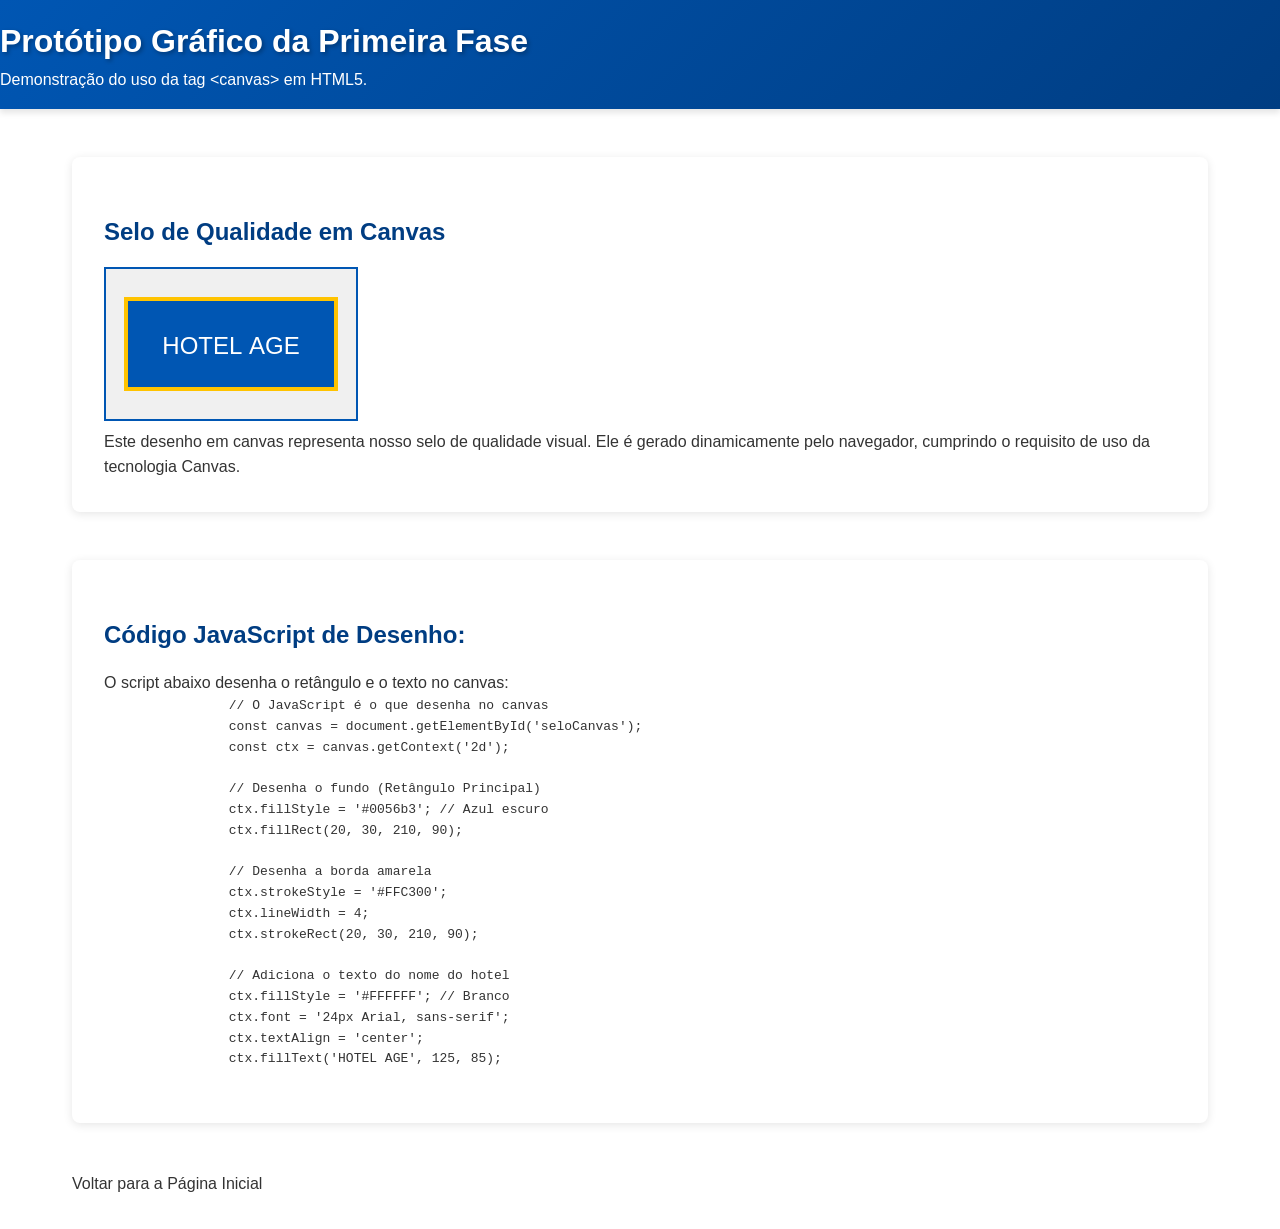
<file: Hotel_Age-main/prototipo.html>
<!DOCTYPE html>
<html lang="pt-BR">
<head>
    <meta charset="UTF-8">
    <meta name="viewport" content="width=device-width, initial-scale=1.0">
    <title>Protótipo Gráfico - Hotel Age</title>
    <link rel="stylesheet" href="css/style.css">
</head>
<body>
    <header>
        <h1>Protótipo Gráfico da Primeira Fase</h1>
        <p>Demonstração do uso da tag &lt;canvas&gt; em HTML5.</p>
    </header>

    <main>
        <section>
            <h3>Selo de Qualidade em Canvas</h3>
            
            <canvas id="seloCanvas" width="250" height="150" style="border: 2px solid #0056b3; background-color: #f0f0f0;">
                Seu navegador não suporta o elemento canvas.
            </canvas>
            
            <p>Este desenho em canvas representa nosso selo de qualidade visual. Ele é gerado dinamicamente pelo navegador, cumprindo o requisito de uso da tecnologia Canvas.</p>
        </section>
        
        <section>
            <h3>Código JavaScript de Desenho:</h3>
            <p>O script abaixo desenha o retângulo e o texto no canvas:</p>
            
            <pre>
                // O JavaScript é o que desenha no canvas
                const canvas = document.getElementById('seloCanvas');
                const ctx = canvas.getContext('2d');
                
                // Desenha o fundo (Retângulo Principal)
                ctx.fillStyle = '#0056b3'; // Azul escuro
                ctx.fillRect(20, 30, 210, 90);
                
                // Desenha a borda amarela
                ctx.strokeStyle = '#FFC300';
                ctx.lineWidth = 4;
                ctx.strokeRect(20, 30, 210, 90);

                // Adiciona o texto do nome do hotel
                ctx.fillStyle = '#FFFFFF'; // Branco
                ctx.font = '24px Arial, sans-serif';
                ctx.textAlign = 'center';
                ctx.fillText('HOTEL AGE', 125, 85);
            </pre>
        </section>
        
        <p><a href="index.html">Voltar para a Página Inicial</a></p>
    </main>

    <script>
        // O JavaScript que executa o desenho
        const canvas = document.getElementById('seloCanvas');
        const ctx = canvas.getContext('2d');
        
        // Desenha o fundo (Retângulo Principal)
        ctx.fillStyle = '#0056b3'; // Azul escuro
        ctx.fillRect(20, 30, 210, 90);
        
        // Desenha a borda amarela
        ctx.strokeStyle = '#FFC300';
        ctx.lineWidth = 4;
        ctx.strokeRect(20, 30, 210, 90);

        // Adiciona o texto do nome do hotel
        ctx.fillStyle = '#FFFFFF'; // Branco
        ctx.font = '24px Arial, sans-serif';
        ctx.textAlign = 'center';
        ctx.fillText('HOTEL AGE', 125, 85);
    </script>
</body>
</html>
</file>
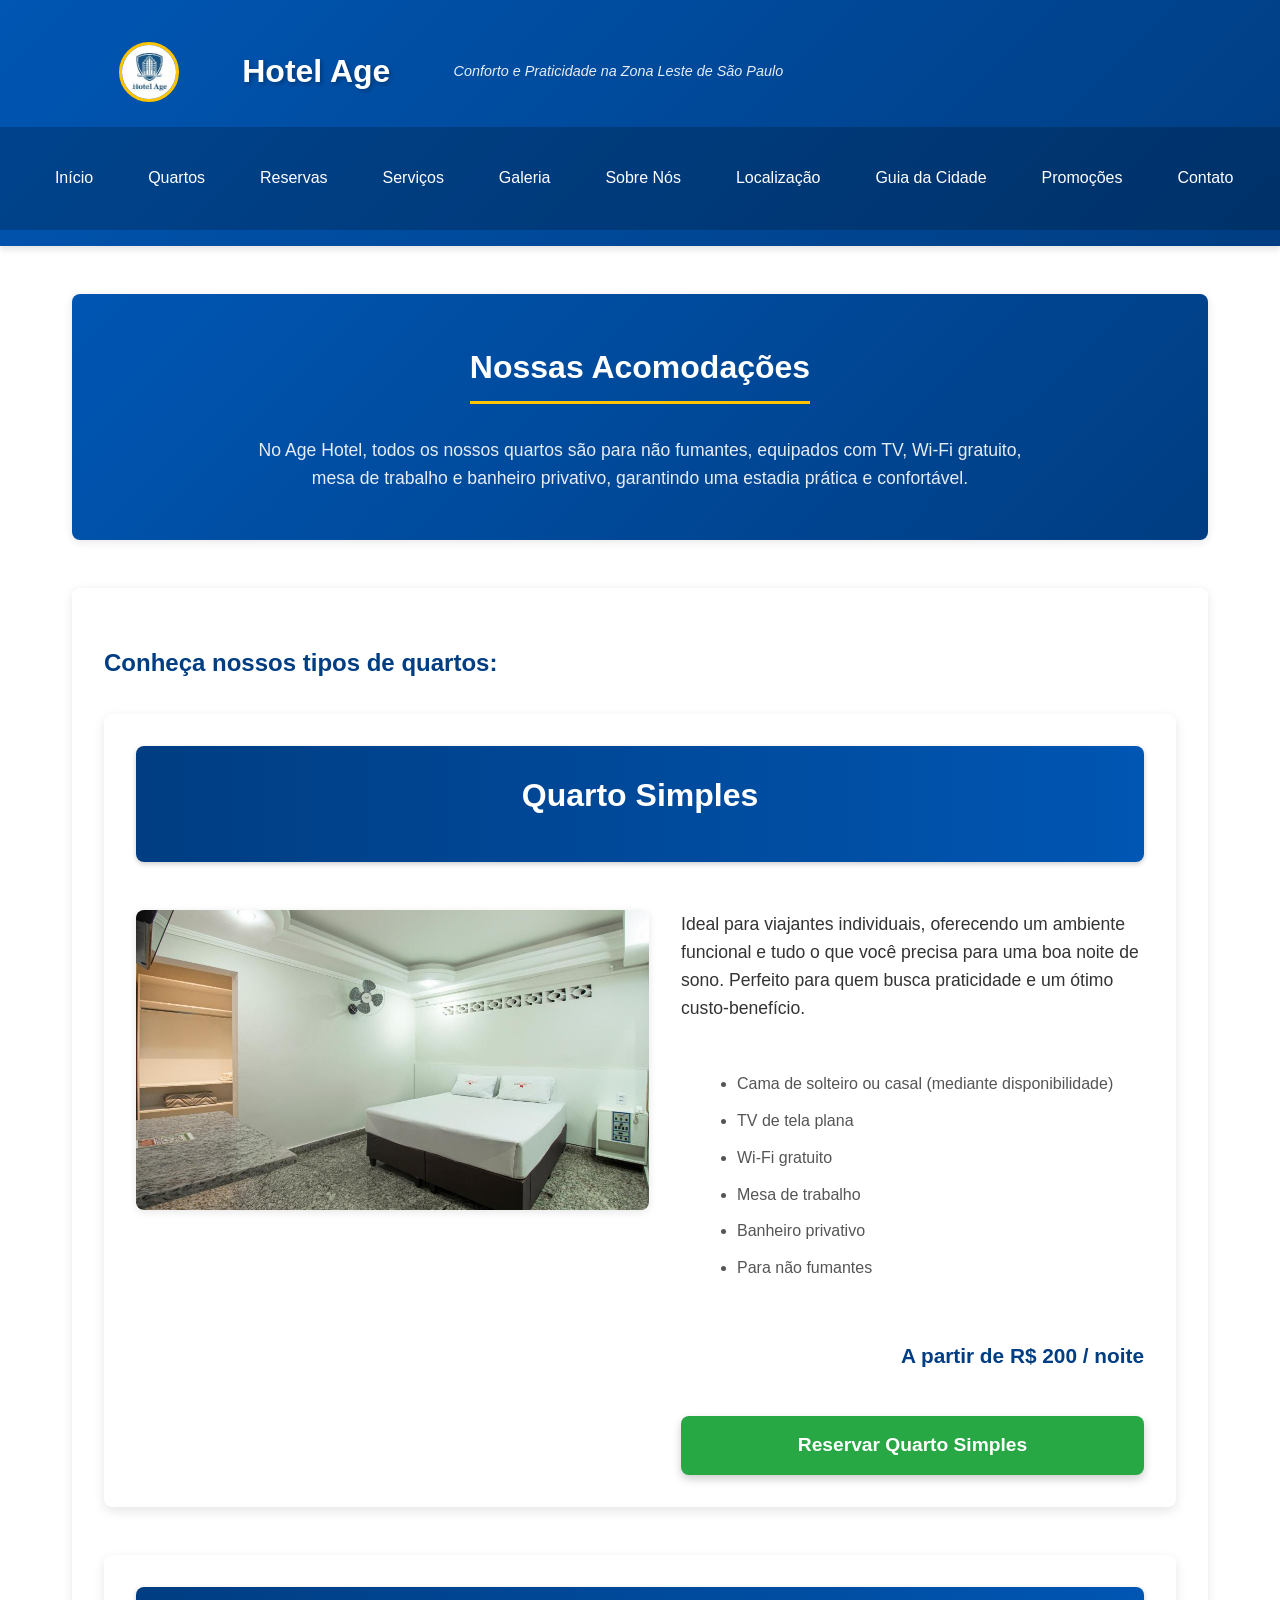
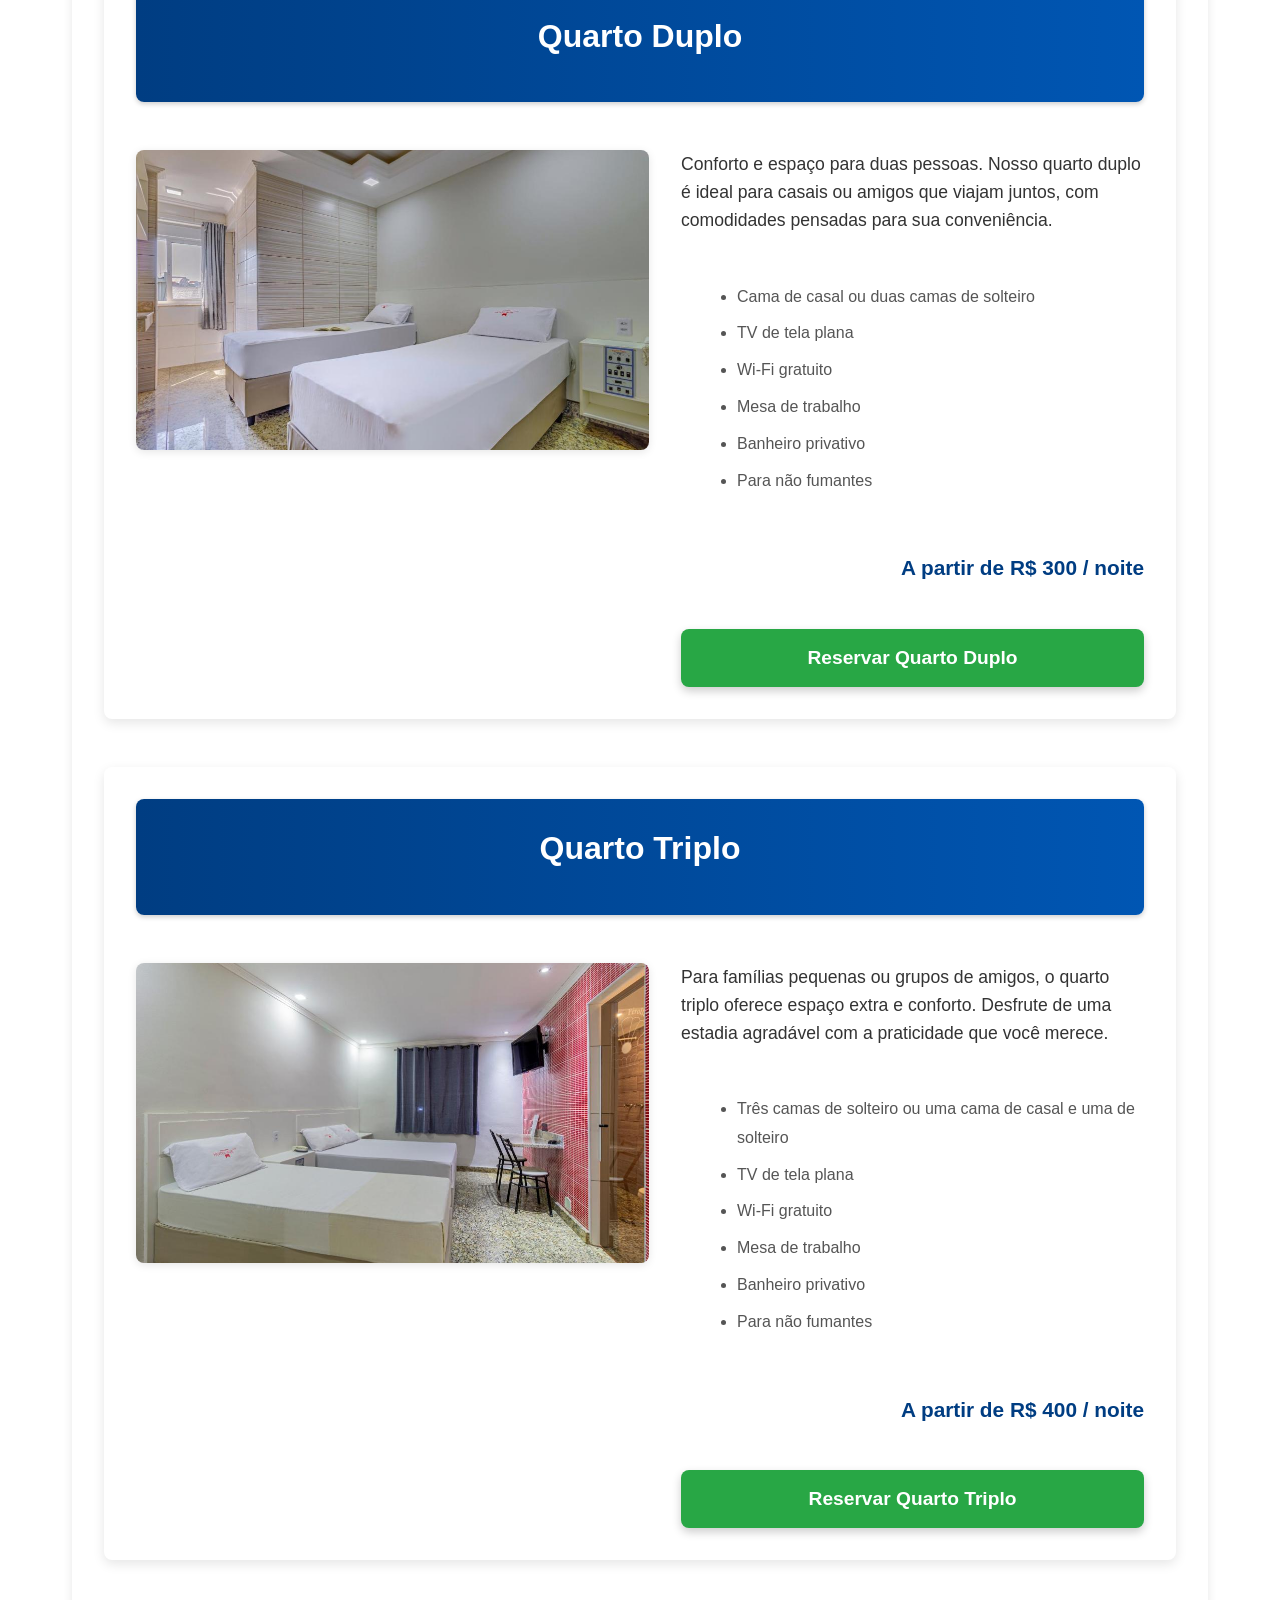
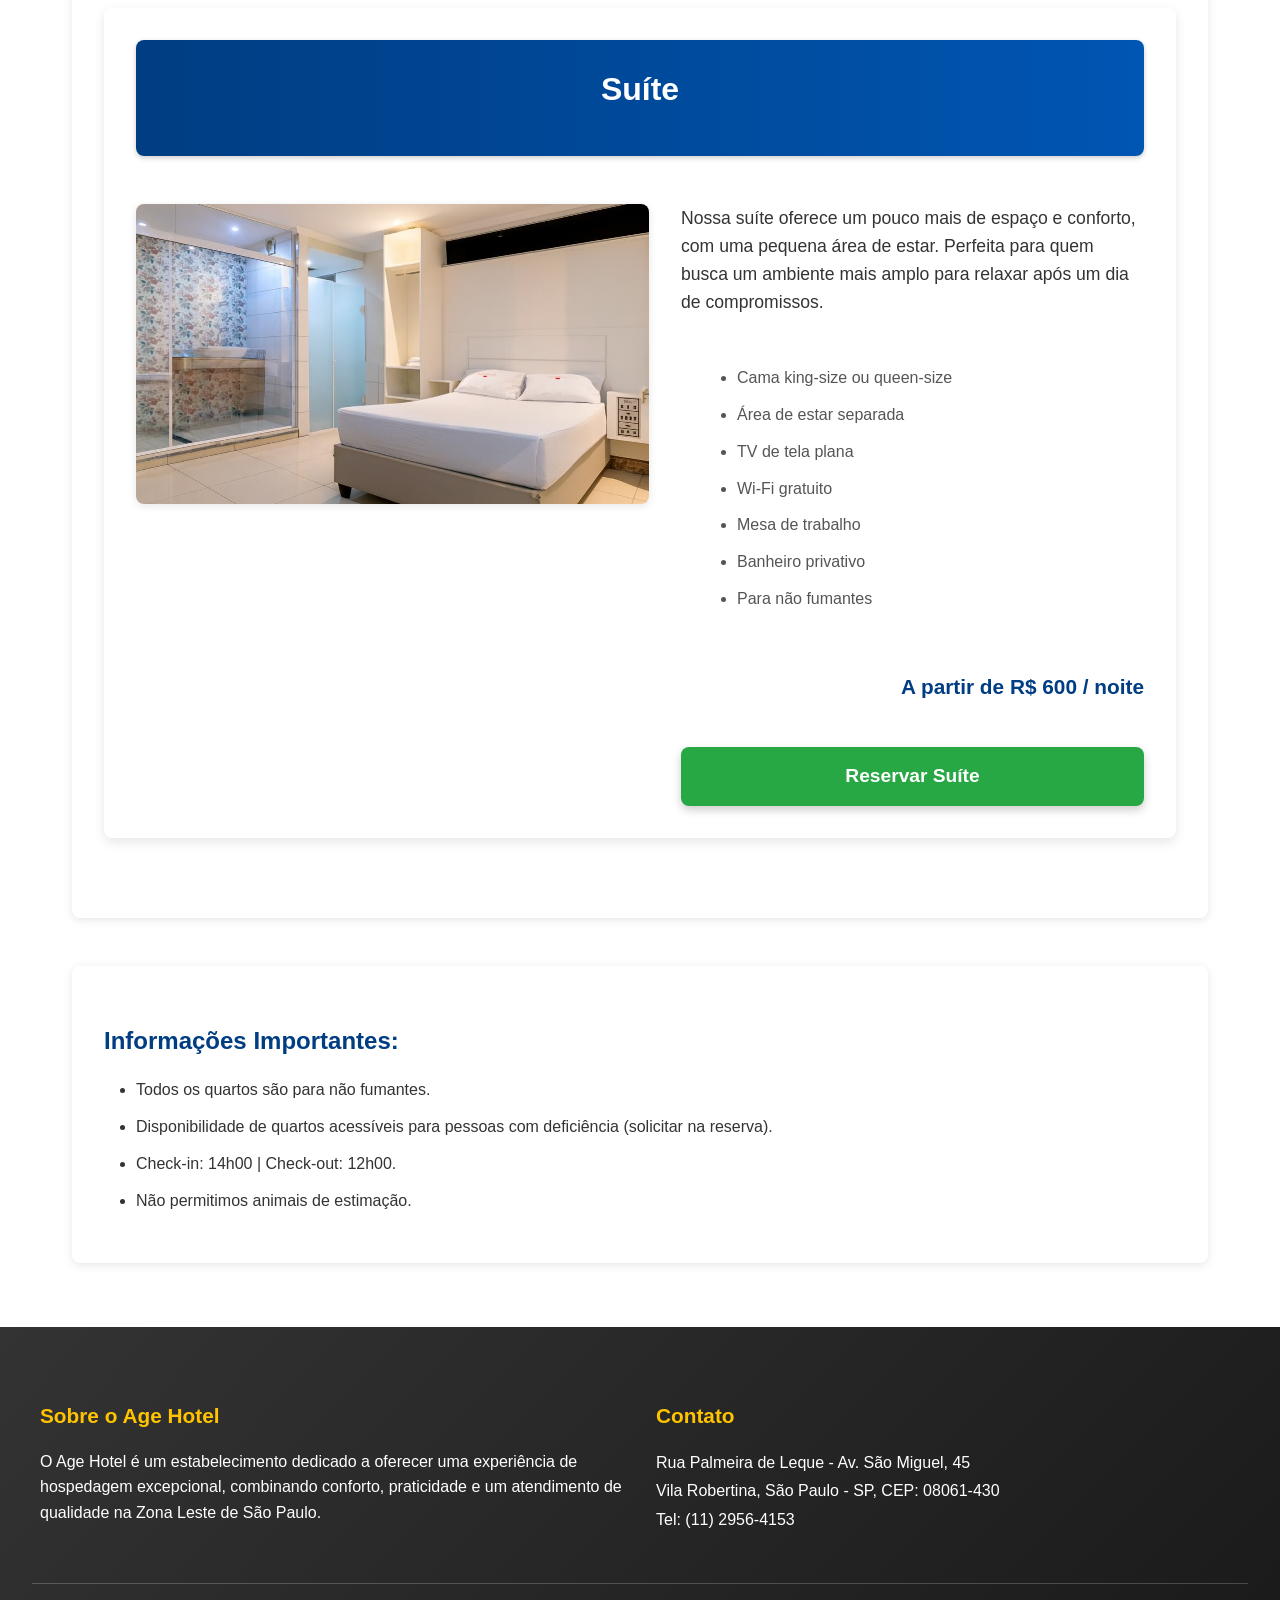
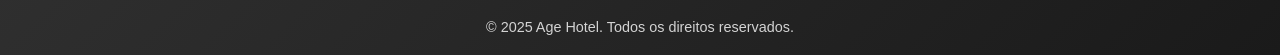
<file: Hotel_Age-main/quartos.html>
<!DOCTYPE html>
<html lang="pt-BR">
<head>
    <meta charset="UTF-8">
    <meta name="viewport" content="width=device-width, initial-scale=1.0">
    <meta name="description" content="Quartos do Age Hotel: Acomodações simples, duplas, triplas e suítes, todas para não fumantes, com Wi-Fi gratuito, TV e banheiro privativo.">
    <title>Quartos - Age Hotel</title>
    <link rel="stylesheet" href="https://cdnjs.cloudflare.com/ajax/libs/font-awesome/6.0.0-beta3/css/all.min.css">
    <link rel="stylesheet" href="css/style.css">
</head>
<body>
    <header>
            <div class="header-content"> 
            <img src="img/Novo Projeto.jpg" alt="Logo Hotel Age - Sua melhor hospedagem">
            <h1>Hotel Age</h1>
            <p>Conforto e Praticidade na Zona Leste de São Paulo</p>
    
            <button class="hamburger-menu" aria-label="Abrir menu" aria-expanded="false">
                <span class="bar"></span>
                <span class="bar"></span>
                <span class="bar"></span>
            </button>
        </div>
    
        <nav aria-label="Menu Principal">
                    <ul class="nav-list">
                <li><a href="index.html">Início</a></li>
                <li><a href="quartos.html">Quartos</a></li>
                <li><a href="reservas.html">Reservas</a></li>
                <li><a href="servicos.html">Serviços</a></li>
                <li><a href="galeria.html">Galeria</a></li>
                <li><a href="sobre.html">Sobre Nós</a></li>
                <li><a href="localizacao.html">Localização</a></li>
                <li><a href="guia-cidade.html">Guia da Cidade</a></li>
                <li><a href="promocoes.html">Promoções</a></li>
                <li><a href="contato.html">Contato</a></li>
            </ul>
        </nav>
    </header>

    <main>
        <section id="header-quartos">
            <h2>Nossas Acomodações</h2>
            <p>No Age Hotel, todos os nossos quartos são para não fumantes, equipados com TV, Wi-Fi gratuito, mesa de trabalho e banheiro privativo, garantindo uma estadia prática e confortável.</p>
        </section>

        <section id="tipos-de-quartos">
            <h3>Conheça nossos tipos de quartos:</h3>

            <article id="simples" class="quarto-detalhe">
                <header>
                    <h3>Quarto Simples</h3>
                </header>
                <img src="img/602382718.jpg" alt="Quarto individual simples e funcional" loading="lazy">
                <div class="quarto-info">
                    <p>Ideal para viajantes individuais, oferecendo um ambiente funcional e tudo o que você precisa para uma boa noite de sono. Perfeito para quem busca praticidade e um ótimo custo-benefício.</p>
                    <ul>
                        <li>Cama de solteiro ou casal (mediante disponibilidade)</li>
                        <li>TV de tela plana</li>
                        <li>Wi-Fi gratuito</li>
                        <li>Mesa de trabalho</li>
                        <li>Banheiro privativo</li>
                        <li>Para não fumantes</li>
                    </ul>
                    <p class="preco">A partir de <strong>R$ 200</strong> / noite</p>
                    <a href="reservas.html?tipo_quarto=simples" class="btn-reservar">Reservar Quarto Simples</a>
                </div>
            </article>

            <article id="duplo" class="quarto-detalhe">
                <header>
                    <h3>Quarto Duplo</h3>
                </header>
                <img src="img/602382735.jpg" alt="Quarto duplo aconchegante" loading="lazy">
                <div class="quarto-info">
                    <p>Conforto e espaço para duas pessoas. Nosso quarto duplo é ideal para casais ou amigos que viajam juntos, com comodidades pensadas para sua conveniência.</p>
                    <ul>
                        <li>Cama de casal ou duas camas de solteiro</li>
                        <li>TV de tela plana</li>
                        <li>Wi-Fi gratuito</li>
                        <li>Mesa de trabalho</li>
                        <li>Banheiro privativo</li>
                        <li>Para não fumantes</li>
                    </ul>
                    <p class="preco">A partir de <strong>R$ 300</strong> / noite</p>
                    <a href="reservas.html?tipo_quarto=duplo" class="btn-reservar">Reservar Quarto Duplo</a>
                </div>
            </article>

            <article id="triplo" class="quarto-detalhe">
                <header>
                    <h3>Quarto Triplo</h3>
                </header>
                <img src="img/602382742.jpg" alt="Quarto triplo espaçoso" loading="lazy">
                <div class="quarto-info">
                    <p>Para famílias pequenas ou grupos de amigos, o quarto triplo oferece espaço extra e conforto. Desfrute de uma estadia agradável com a praticidade que você merece.</p>
                    <ul>
                        <li>Três camas de solteiro ou uma cama de casal e uma de solteiro</li>
                        <li>TV de tela plana</li>
                        <li>Wi-Fi gratuito</li>
                        <li>Mesa de trabalho</li>
                        <li>Banheiro privativo</li>
                        <li>Para não fumantes</li>
                    </ul>
                    <p class="preco">A partir de <strong>R$ 400</strong> / noite</p>
                    <a href="reservas.html?tipo_quarto=triplo" class="btn-reservar">Reservar Quarto Triplo</a>
                </div>
            </article>

            <article id="suite" class="quarto-detalhe">
                <header>
                    <h3>Suíte</h3>
                </header>
                <img src="img/Copilot_20251103_143718.png" alt="Suíte espaçosa com área de estar" loading="lazy">
                <div class="quarto-info">
                    <p>Nossa suíte oferece um pouco mais de espaço e conforto, com uma pequena área de estar. Perfeita para quem busca um ambiente mais amplo para relaxar após um dia de compromissos.</p>
                    <ul>
                        <li>Cama king-size ou queen-size</li>
                        <li>Área de estar separada</li>
                        <li>TV de tela plana</li>
                        <li>Wi-Fi gratuito</li>
                        <li>Mesa de trabalho</li>
                        <li>Banheiro privativo</li>
                        <li>Para não fumantes</li>
                    </ul>
                    <p class="preco">A partir de <strong>R$ 600</strong> / noite</p>
                    <a href="reservas.html?tipo_quarto=suite" class="btn-reservar">Reservar Suíte</a>
                </div>
            </article>
        </section>

        <section id="info-adicionais-quartos">
            <h3>Informações Importantes:</h3>
            <ul>
                <li>Todos os quartos são para não fumantes.</li>
                <li>Disponibilidade de quartos acessíveis para pessoas com deficiência (solicitar na reserva).</li>
                <li>Check-in: 14h00 | Check-out: 12h00.</li>
                <li>Não permitimos animais de estimação.</li>
            </ul>
        </section>
    </main>

    <footer>
        <div>
            <section>
                <h3>Sobre o Age Hotel</h3>
                <p>O Age Hotel é um estabelecimento dedicado a oferecer uma experiência de hospedagem excepcional, combinando conforto, praticidade e um atendimento de qualidade na Zona Leste de São Paulo.</p>
            </section>

            <section>
                <h3>Contato</h3>
                <address>
                    <p>Rua Palmeira de Leque - Av. São Miguel, 45</p>
                    <p>Vila Robertina, São Paulo - SP, CEP: 08061-430</p>
                    <p>Tel: <a href="tel:+551129564153">(11) 2956-4153</a></p>
                </address>
            </section>
        </div>

        <hr>

        <div>
            <p>© 2025 Age Hotel. Todos os direitos reservados.</p>
        </div>
    </footer>
    <script src="js/script.js"></script>
</body>
</html>
</file>
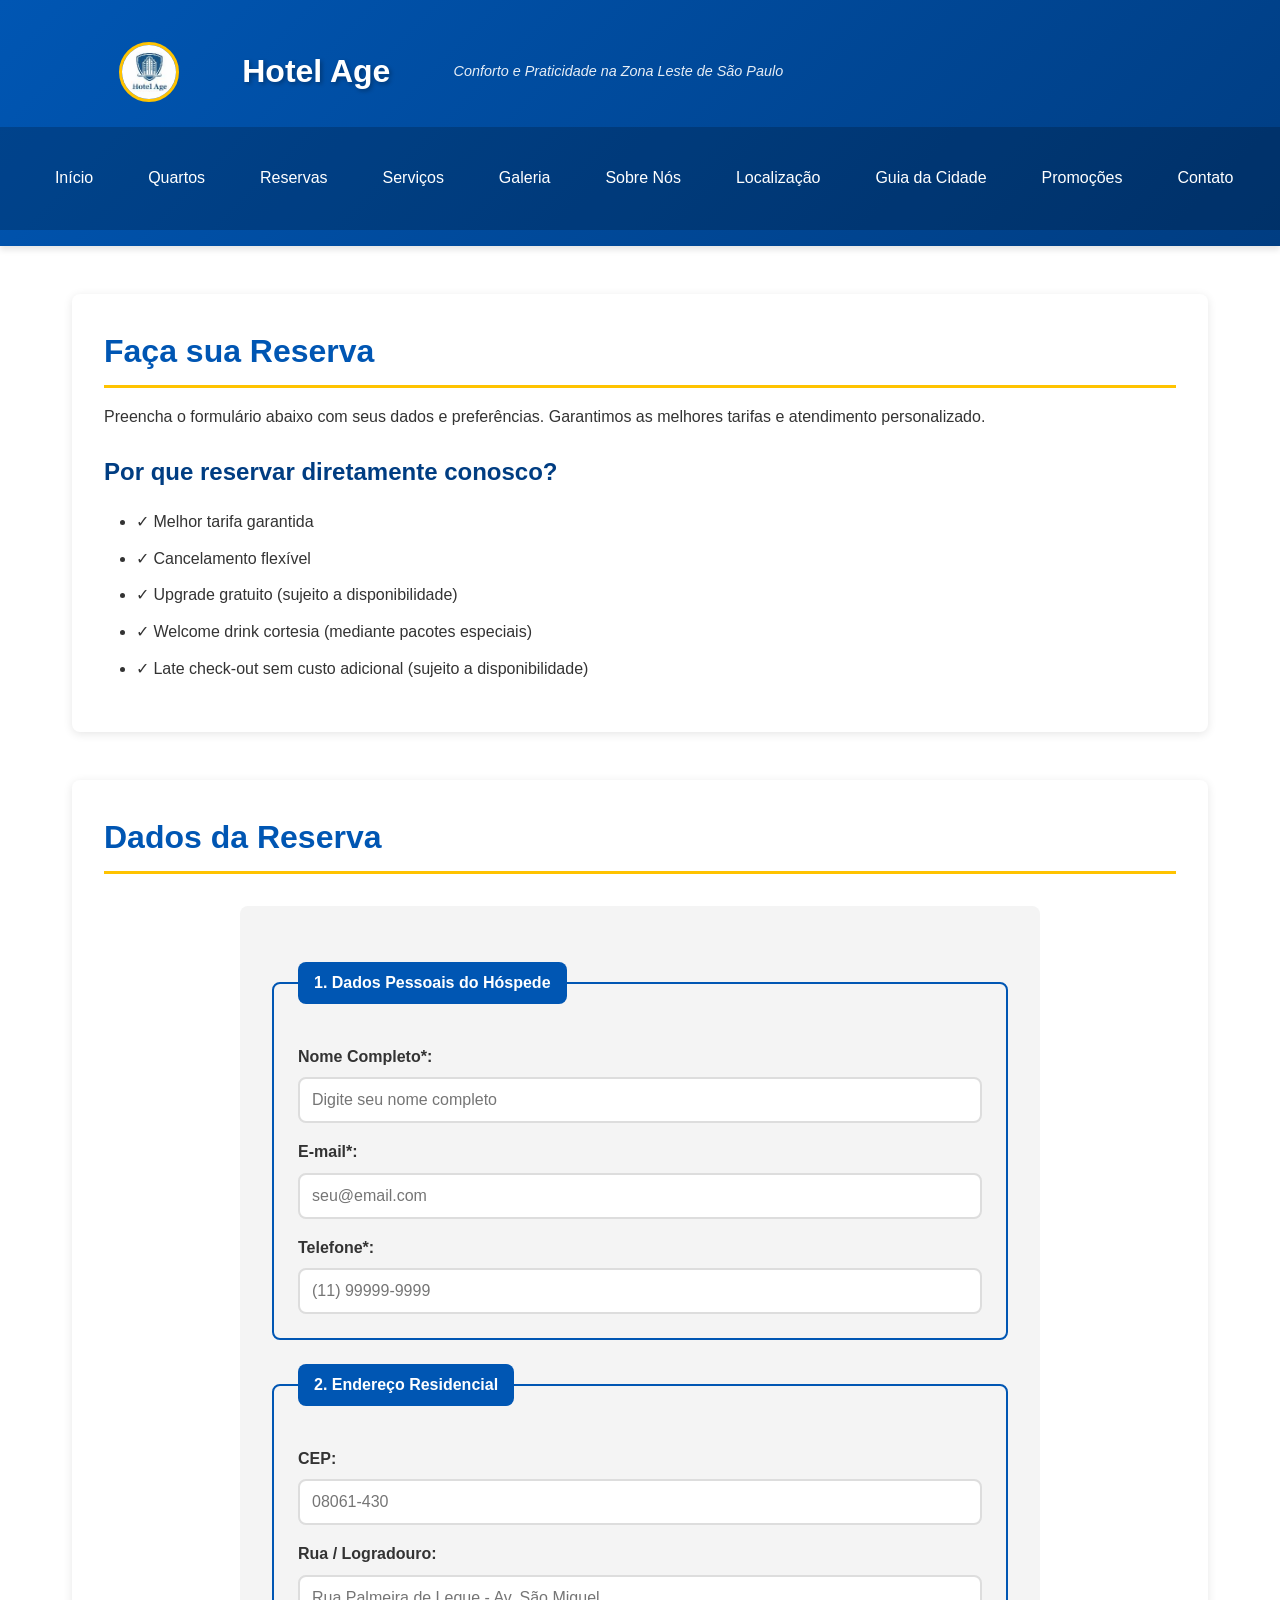
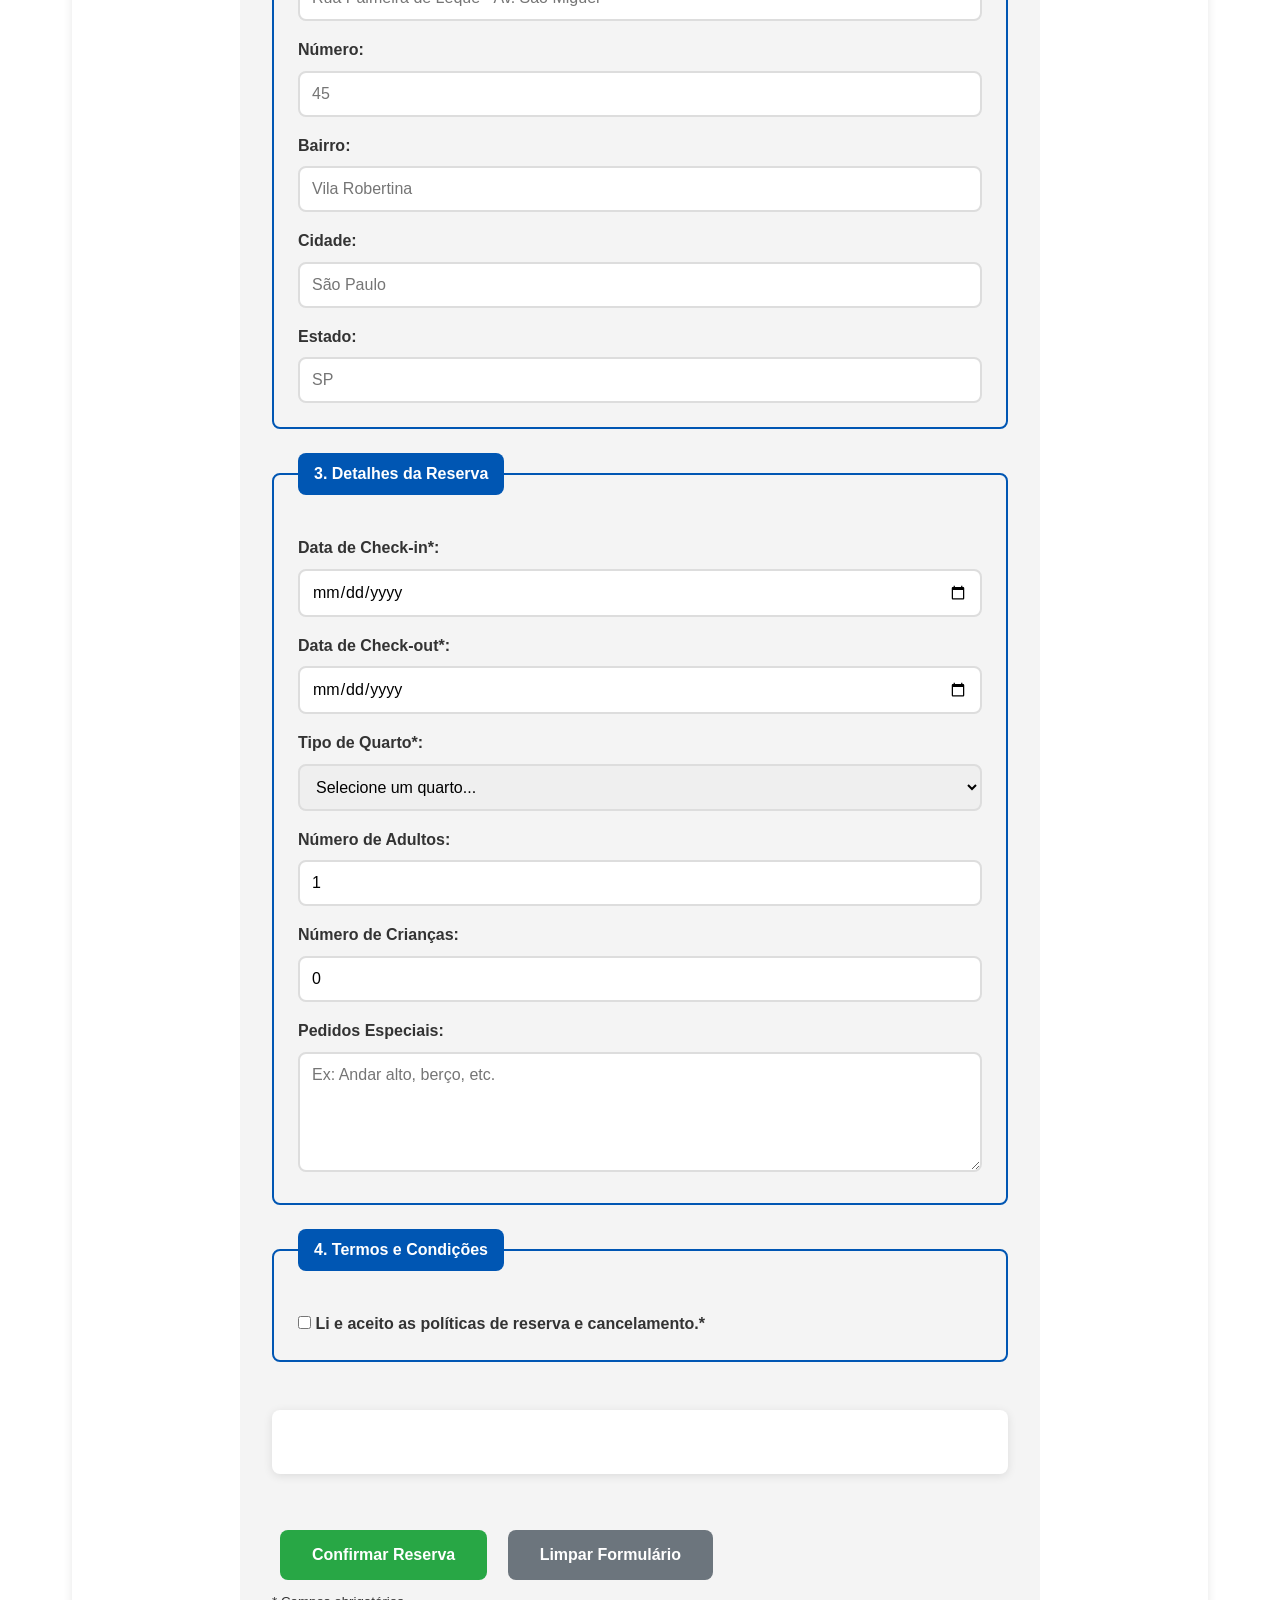
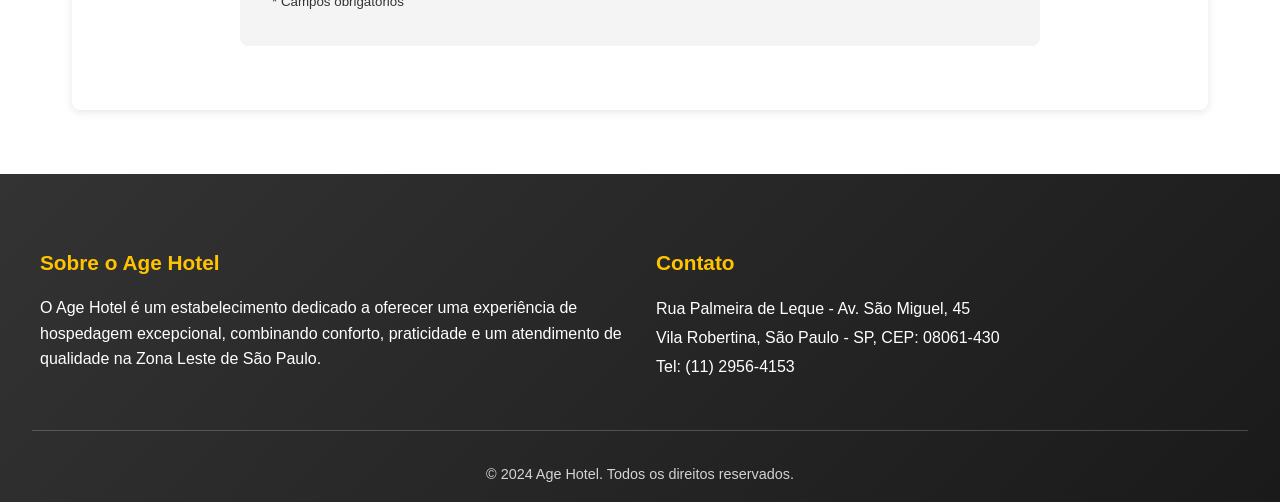
<file: Hotel_Age-main/reservas.html>
<!DOCTYPE html>
<html lang="pt-BR">
<head>
    <meta charset="UTF-8">
    <meta name="viewport" content="width=device-width, initial-scale=1.0">
    <meta name="description" content="Reserve seu quarto no Age Hotel - Processo simples e seguro na Av. São Miguel, São Paulo">
    <title>Reservas - Age Hotel</title>
    <link rel="stylesheet" href="https://cdnjs.cloudflare.com/ajax/libs/font-awesome/6.0.0-beta3/css/all.min.css">
    <link rel="stylesheet" href="css/style.css"> 
</head>
<body>
    <header>
            <div class="header-content"> 
            <img src="img/Novo Projeto.jpg" alt="Logo Hotel Age - Sua melhor hospedagem">
            <h1>Hotel Age</h1>
            <p>Conforto e Praticidade na Zona Leste de São Paulo</p>
    
            <button class="hamburger-menu" aria-label="Abrir menu" aria-expanded="false">
                <span class="bar"></span>
                <span class="bar"></span>
                <span class="bar"></span>
            </button>
        </div>
    
        <nav aria-label="Menu Principal">
                    <ul class="nav-list">
                <li><a href="index.html">Início</a></li>
                <li><a href="quartos.html">Quartos</a></li>
                <li><a href="reservas.html">Reservas</a></li>
                <li><a href="servicos.html">Serviços</a></li>
                <li><a href="galeria.html">Galeria</a></li>
                <li><a href="sobre.html">Sobre Nós</a></li>
                <li><a href="localizacao.html">Localização</a></li>
                <li><a href="guia-cidade.html">Guia da Cidade</a></li>
                <li><a href="promocoes.html">Promoções</a></li>
                <li><a href="contato.html">Contato</a></li>
            </ul>
        </nav>
    </header>

    <main>
        <section id="intro-reservas">
            <h2>Faça sua Reserva</h2>
            <p>Preencha o formulário abaixo com seus dados e preferências. Garantimos as melhores tarifas e atendimento personalizado.</p>
            
            <div>
                <h3>Por que reservar diretamente conosco?</h3>
                <ul>
                    <li>✓ Melhor tarifa garantida</li>
                    <li>✓ Cancelamento flexível</li>
                    <li>✓ Upgrade gratuito (sujeito a disponibilidade)</li>
                    <li>✓ Welcome drink cortesia (mediante pacotes especiais)</li>
                    <li>✓ Late check-out sem custo adicional (sujeito a disponibilidade)</li>
                </ul>
            </div>
        </section>

        <section id="formulario-reserva">
            <h2>Dados da Reserva</h2>
            
            <form action="confirmacao-reserva.html" method="post">
                
                <fieldset>
                    <legend>1. Dados Pessoais do Hóspede</legend>
                    
                    <div>
                        <label for="nome">Nome Completo*:</label>
                        <input type="text" id="nome" name="nome" required placeholder="Digite seu nome completo">
                    </div>
                    
                    <div>
                        <label for="email">E-mail*:</label>
                        <input type="email" id="email" name="email" required placeholder="seu@email.com">
                    </div>
                    
                    <div>
                        <label for="telefone">Telefone*:</label>
                        <input type="tel" id="telefone" name="telefone" required placeholder="(11) 99999-9999">
                    </div>
                </fieldset>

                <fieldset>
                    <legend>2. Endereço Residencial</legend>
                    
                    <div>
                        <label for="cep">CEP:</label>
                        <input type="text" id="cep" name="cep" placeholder="08061-430">
                    </div>
                    
                    <div>
                        <label for="rua">Rua / Logradouro:</label>
                        <input type="text" id="rua" name="rua" placeholder="Rua Palmeira de Leque - Av. São Miguel">
                    </div>
                    
                    <div>
                        <label for="numero">Número:</label>
                        <input type="text" id="numero" name="numero" placeholder="45">
                    </div>
                    
                    <div>
                        <label for="bairro">Bairro:</label>
                        <input type="text" id="bairro" name="bairro" placeholder="Vila Robertina">
                    </div>
                    
                    <div>
                        <label for="cidade">Cidade:</label>
                        <input type="text" id="cidade" name="cidade" placeholder="São Paulo">
                    </div>
                    
                    <div>
                        <label for="estado">Estado:</label>
                        <input type="text" id="estado" name="estado" placeholder="SP">
                    </div>
                </fieldset>

                <fieldset>
                    <legend>3. Detalhes da Reserva</legend>
                    
                    <div>
                        <label for="checkin">Data de Check-in*:</label>
                        <input type="date" id="checkin" name="checkin" required>
                    </div>
                    
                    <div>
                        <label for="checkout">Data de Check-out*:</label>
                        <input type="date" id="checkout" name="checkout" required>
                    </div>

                    <div>
                        <label for="tipo-quarto">Tipo de Quarto*:</label>
                        <select id="tipo-quarto" name="tipo_quarto" required>
                            <option value="">Selecione um quarto...</option>
                            <option value="simples">Simples - R$ 200</option>
                            <option value="duplo">Duplo - R$ 300</option>
                            <option value="triplo">Triplo - R$ 400</option>
                            <option value="suite">Suíte - R$ 600</option>
                        </select>
                    </div>
                    
                    <div>
                        <label for="adultos">Número de Adultos:</label>
                        <input type="number" id="adultos" name="adultos" min="1" value="1">
                    </div>
                    
                    <div>
                        <label for="criancas">Número de Crianças:</label>
                        <input type="number" id="criancas" name="criancas" min="0" value="0">
                    </div>
                    
                    <div>
                        <label for="solicitacoes">Pedidos Especiais:</label>
                        <textarea id="solicitacoes" name="solicitacoes" rows="4" placeholder="Ex: Andar alto, berço, etc."></textarea>
                    </div>
                </fieldset>
                
                <fieldset>
                    <legend>4. Termos e Condições</legend>
                    <div>
                        <input type="checkbox" id="termos" name="termos" required>
                        <label for="termos" style="display: inline-block;">Li e aceito as <a href="politicas.html" target="_blank">políticas de reserva e cancelamento</a>.*</label>
                    </div>
                </fieldset>

                <section id="resumo">
                    </section>

                <div>
                    <button type="submit">Confirmar Reserva</button>
                    <button type="reset">Limpar Formulário</button>
                </div>

               <p><small>* Campos obrigatórios</small></p>
            </form>
        </section>

    </main>

    <footer>
        <div>
            <section>
                <h3>Sobre o Age Hotel</h3>
                <p>O Age Hotel é um estabelecimento dedicado a oferecer uma experiência de hospedagem excepcional, combinando conforto, praticidade e um atendimento de qualidade na Zona Leste de São Paulo.</p>
            </section>

            <section>
                <h3>Contato</h3>
                <address>
                    <p>Rua Palmeira de Leque - Av. São Miguel, 45</p>
                    <p>Vila Robertina, São Paulo - SP, CEP: 08061-430</p>
                    <p>Tel: <a href="tel:+551129564153">(11) 2956-4153</a></p>
                </address>
            </section>
        </div>

        <hr>

        <div>
            <p>© 2024 Age Hotel. Todos os direitos reservados.</p>
        </div>
    </footer>
    
    <script>
        document.addEventListener('DOMContentLoaded', function() {
            const urlParams = new URLSearchParams(window.location.search);
            const tipoQuartoParam = urlParams.get('tipo_quarto');
            const promoParam = urlParams.get('promo');
            
            // Lógica para pré-selecionar tipo de quarto
            if (tipoQuartoParam) {
                const selectQuarto = document.getElementById('tipo-quarto');
                if (selectQuarto) {
                    for (let i = 0; i < selectQuarto.options.length; i++) {
                        if (selectQuarto.options[i].value === tipoQuartoParam) {
                            selectQuarto.value = tipoQuartoParam;
                            break;
                        }
                    }
                }
            }

            // Lógica para lidar com o parâmetro de promoção
            if (promoParam) {
                const resumoSection = document.getElementById('resumo');
                if (resumoSection) {
                    let promoMessage = '';
                    if (promoParam === 'natal') {
                        promoMessage = '<p>Você está reservando com a <strong>Promoção Natal Encantado</strong>! Descontos de 15% aplicados.</p>';
                    } else if (promoParam === 'anonovo') {
                        promoMessage = '<p>Você está reservando com a <strong>Promoção Virada Espetacular</strong>! Descontos de 10% aplicados em estadias de 3+ noites.</p>';
                    }
                    if (promoMessage) {
                        resumoSection.innerHTML = promoMessage + resumoSection.innerHTML;
                        resumoSection.style.backgroundColor = '#e6ffe6';
                        resumoSection.style.padding = '1rem';
                        resumoSection.style.borderRadius = 'var(--border-radius)';
                        resumoSection.style.border = '1px solid #28a745';
                        resumoSection.style.marginBottom = '1.5rem';
                    }
                }
            }
        });
    </script>
    <script src="js/script.js"></script> 
</body>
</html>
</file>
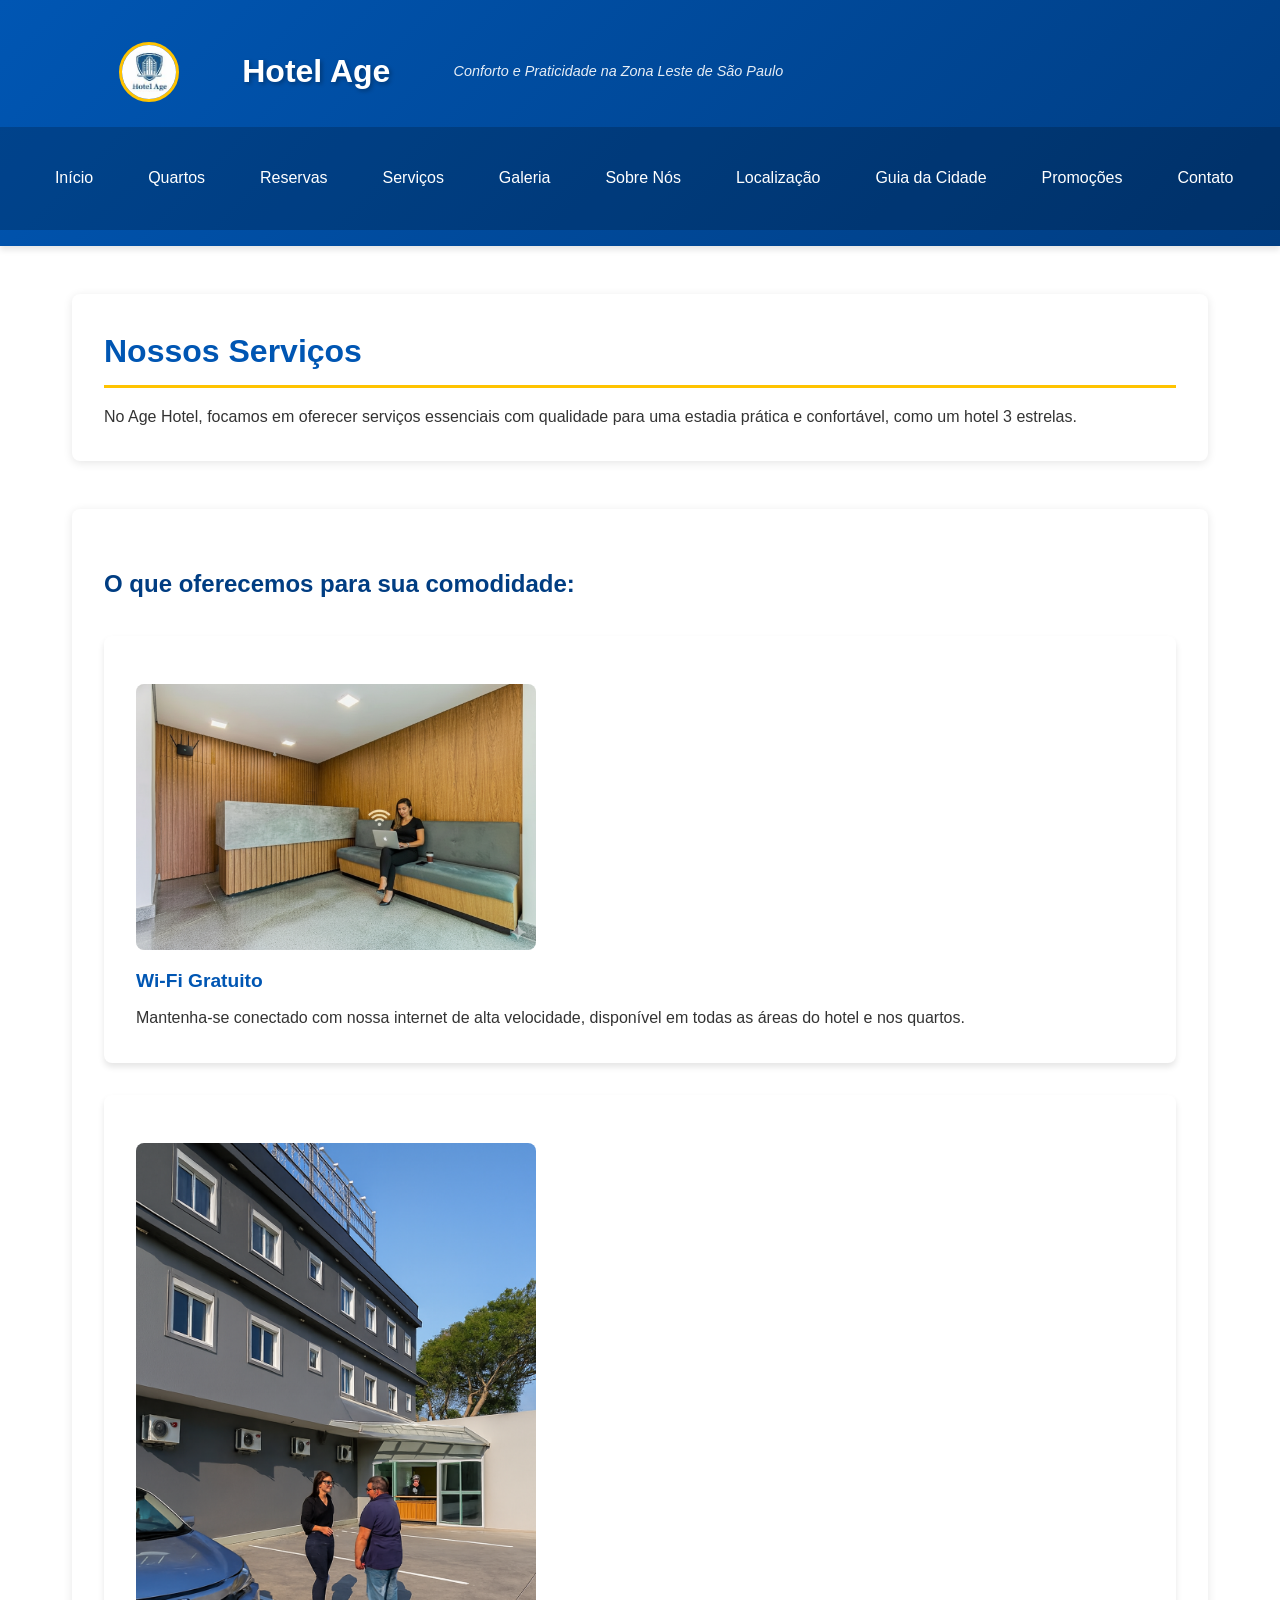
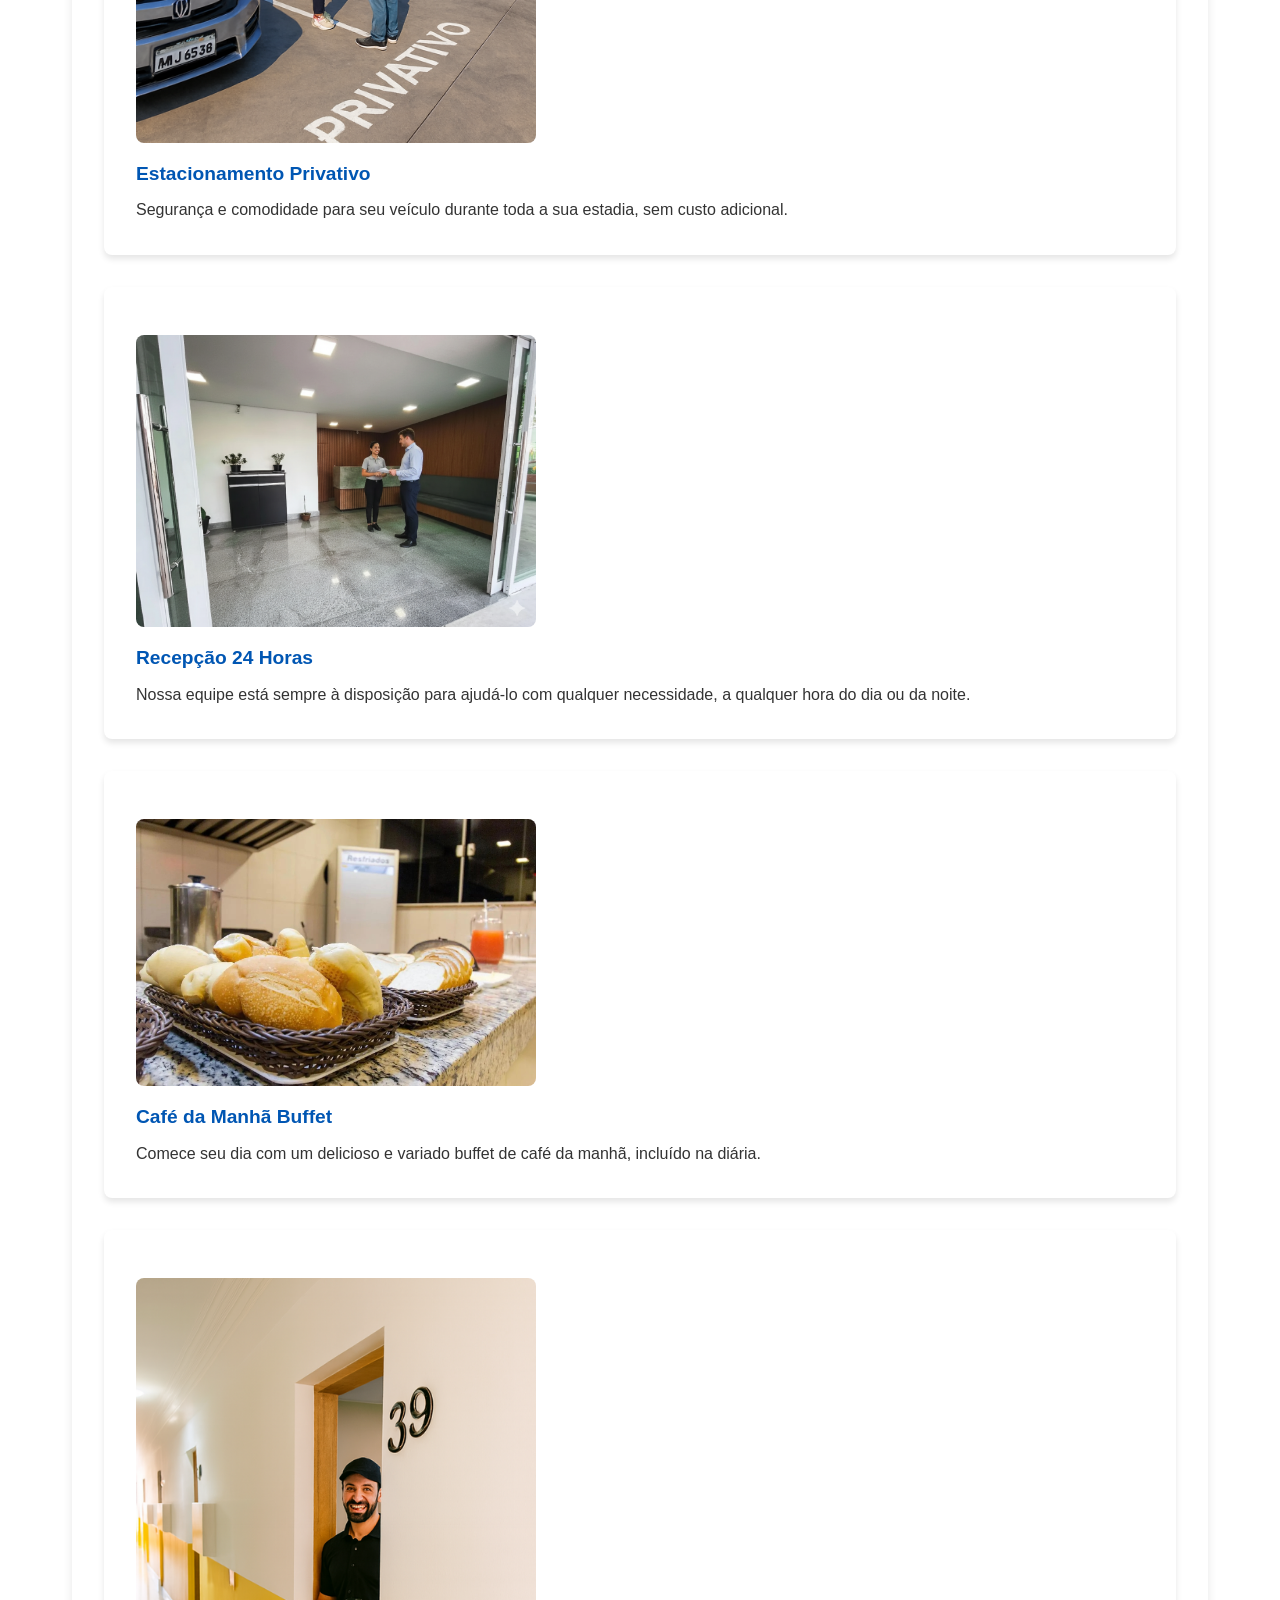
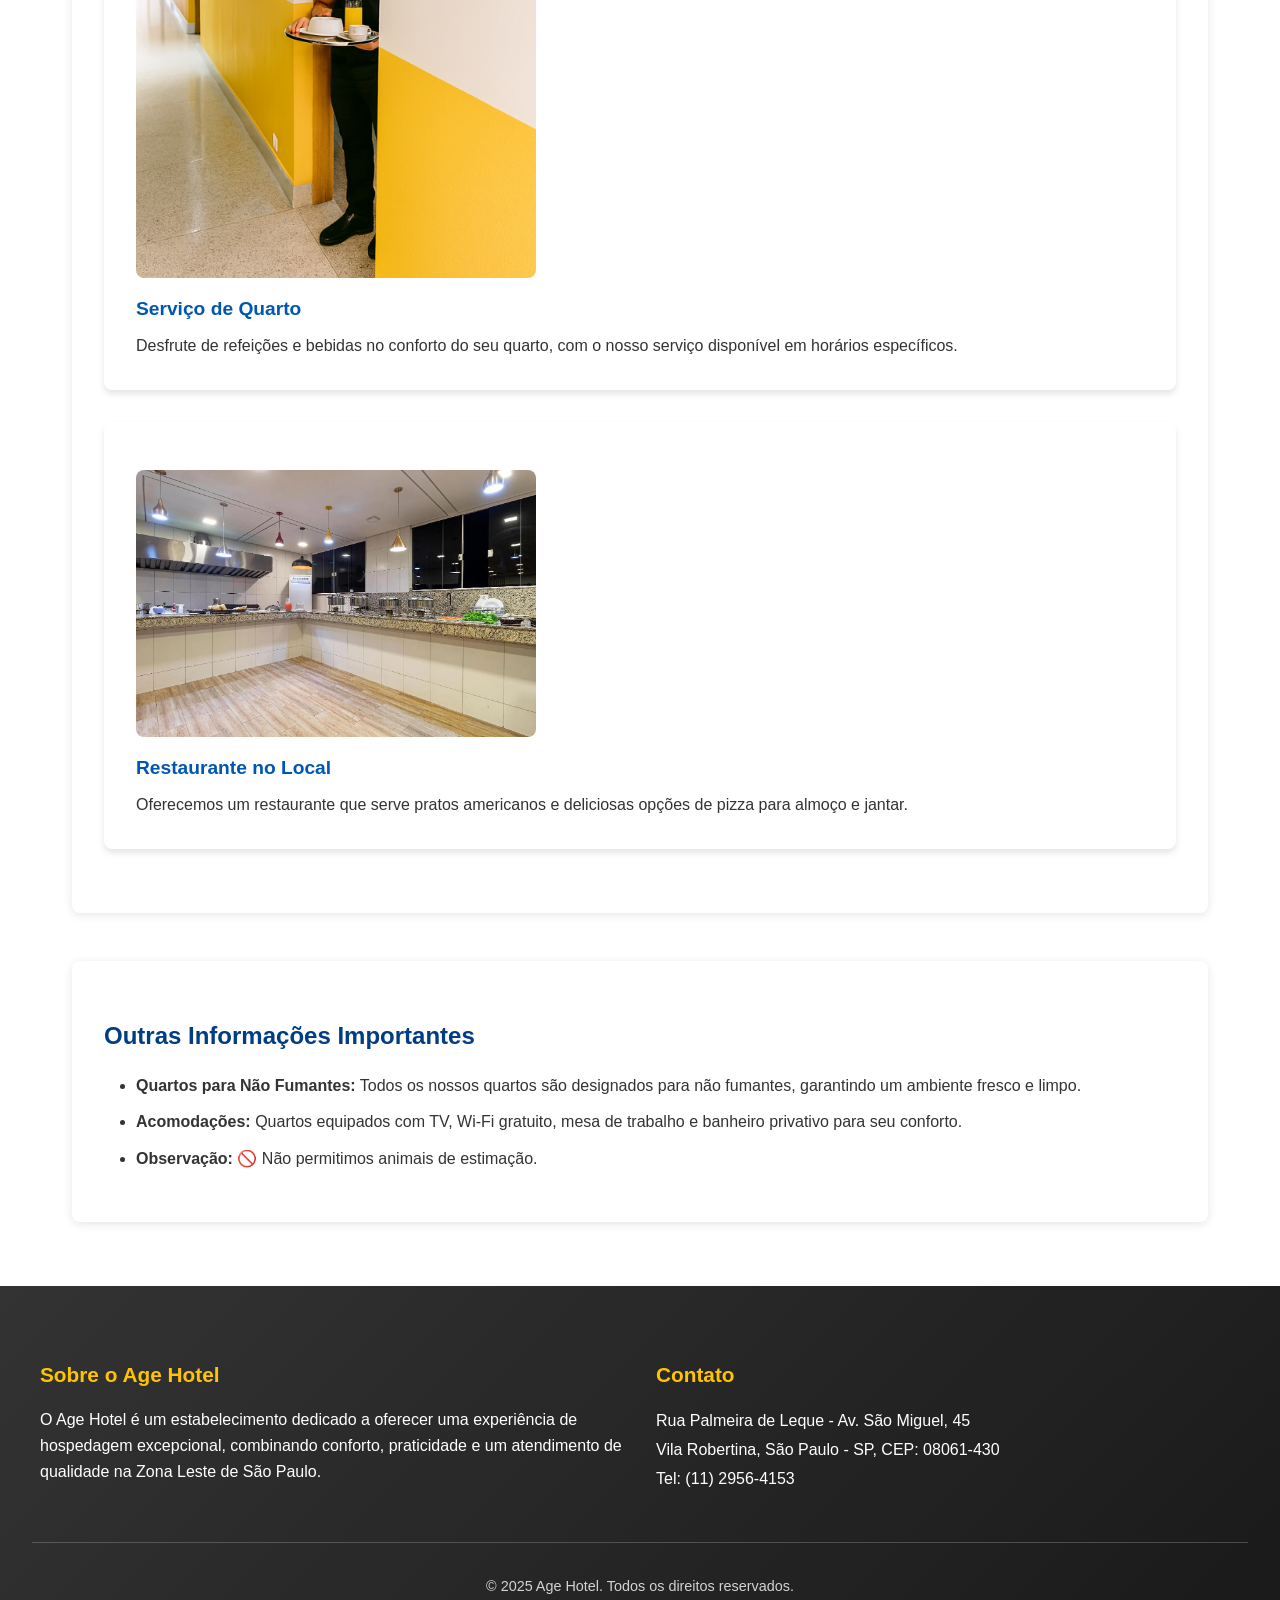
<file: Hotel_Age-main/servicos.html>
<!DOCTYPE html>
<html lang="pt-BR">
<head>
    <meta charset="UTF-8">
    <meta name="viewport" content="width=device-width, initial-scale=1.0">
    <meta name="description" content="Serviços oferecidos pelo Age Hotel: Wi-Fi gratuito, estacionamento privativo, recepção 24h, café da manhã buffet, serviço de quarto e restaurante.">
    <title>Serviços - Age Hotel</title>
    <link rel="stylesheet" href="https://cdnjs.cloudflare.com/ajax/libs/font-awesome/6.0.0-beta3/css/all.min.css">
    <link rel="stylesheet" href="css/style.css">
</head>
<body>
    <header>
            <div class="header-content"> 
            <img src="img/Novo Projeto.jpg" alt="Logo Hotel Age - Sua melhor hospedagem">
            <h1>Hotel Age</h1>
            <p>Conforto e Praticidade na Zona Leste de São Paulo</p>
    
            <button class="hamburger-menu" aria-label="Abrir menu" aria-expanded="false">
                <span class="bar"></span>
                <span class="bar"></span>
                <span class="bar"></span>
            </button>
        </div>
    
        <nav aria-label="Menu Principal">
                    <ul class="nav-list">
                <li><a href="index.html">Início</a></li>
                <li><a href="quartos.html">Quartos</a></li>
                <li><a href="reservas.html">Reservas</a></li>
                <li><a href="servicos.html">Serviços</a></li>
                <li><a href="galeria.html">Galeria</a></li>
                <li><a href="sobre.html">Sobre Nós</a></li>
                <li><a href="localizacao.html">Localização</a></li>
                <li><a href="guia-cidade.html">Guia da Cidade</a></li>
                <li><a href="promocoes.html">Promoções</a></li>
                <li><a href="contato.html">Contato</a></li>
            </ul>
        </nav>
    </header>

    <main>
        <section id="header-servicos">
            <h2>Nossos Serviços</h2>
            <p>No Age Hotel, focamos em oferecer serviços essenciais com qualidade para uma estadia prática e confortável, como um hotel 3 estrelas.</p>
        </section>

        <section id="principais-servicos">
            <h3>O que oferecemos para sua comodidade:</h3>
            <div class="servicos-grid">
                <article class="servico-card">
                    <img src="img/wifi.png" alt="Pessoa usando notebook com Wi-Fi" width="400" height="250" loading="lazy">
                    <h4>Wi-Fi Gratuito</h4>
                    <p>Mantenha-se conectado com nossa internet de alta velocidade, disponível em todas as áreas do hotel e nos quartos.</p>
                </article>
                <article class="servico-card">
                    <img src="img/privativo.png" alt="Carro estacionado" width="400" height="250" loading="lazy">
                    <h4>Estacionamento Privativo</h4>
                    <p>Segurança e comodidade para seu veículo durante toda a sua estadia, sem custo adicional.</p>
                </article>
                <article class="servico-card">
                    <img src="img/Recepcao.png" alt="Recepção de hotel com funcionário" width="400" height="250" loading="lazy">
                    <h4>Recepção 24 Horas</h4>
                    <p>Nossa equipe está sempre à disposição para ajudá-lo com qualquer necessidade, a qualquer hora do dia ou da noite.</p>
                </article>
                <article class="servico-card">
                    <img src="img/WhatsApp Image 2025-10-12 at 18.25.23.jpeg" alt="Buffet de café da manhã" width="400" height="250" loading="lazy">
                    <h4>Café da Manhã Buffet</h4>
                    <p>Comece seu dia com um delicioso e variado buffet de café da manhã, incluído na diária.</p>
                </article>
                <article class="servico-card">
                    <img src="img/quartoservice.png" alt="Bandeja de serviço de quarto" width="400" height="250" loading="lazy">
                    <h4>Serviço de Quarto</h4>
                    <p>Desfrute de refeições e bebidas no conforto do seu quarto, com o nosso serviço disponível em horários específicos.</p>
                </article>
                <article class="servico-card">
                    <img src="img/WhatsApp Image 2025-10-12 at 18.25.23 (1).jpeg" alt="Restaurante do hotel" width="400" height="250" loading="lazy">
                    <h4>Restaurante no Local</h4>
                    <p>Oferecemos um restaurante que serve pratos americanos e deliciosas opções de pizza para almoço e jantar.</p>
                </article>
            </div>
        </section>

        <section id="outras-informacoes">
            <h3>Outras Informações Importantes</h3>
            <ul>
                <li><strong>Quartos para Não Fumantes:</strong> Todos os nossos quartos são designados para não fumantes, garantindo um ambiente fresco e limpo.</li>
                <li><strong>Acomodações:</strong> Quartos equipados com TV, Wi-Fi gratuito, mesa de trabalho e banheiro privativo para seu conforto.</li>
                <li><strong>Observação:</strong> 🚫 Não permitimos animais de estimação.</li>
            </ul>
        </section>
    </main>

    <footer>
        <div>
            <section>
                <h3>Sobre o Age Hotel</h3>
                <p>O Age Hotel é um estabelecimento dedicado a oferecer uma experiência de hospedagem excepcional, combinando conforto, praticidade e um atendimento de qualidade na Zona Leste de São Paulo.</p>
            </section>

            <section>
                <h3>Contato</h3>
                <address>
                    <p>Rua Palmeira de Leque - Av. São Miguel, 45</p>
                    <p>Vila Robertina, São Paulo - SP, CEP: 08061-430</p>
                    <p>Tel: <a href="tel:+551129564153">(11) 2956-4153</a></p>
                </address>
            </section>
        </div>

        <hr>

        <div>
            <p>© 2025 Age Hotel. Todos os direitos reservados.</p>
        </div>
    </footer>
    <script src="js/script.js"></script>
</body>
</html>
</file>
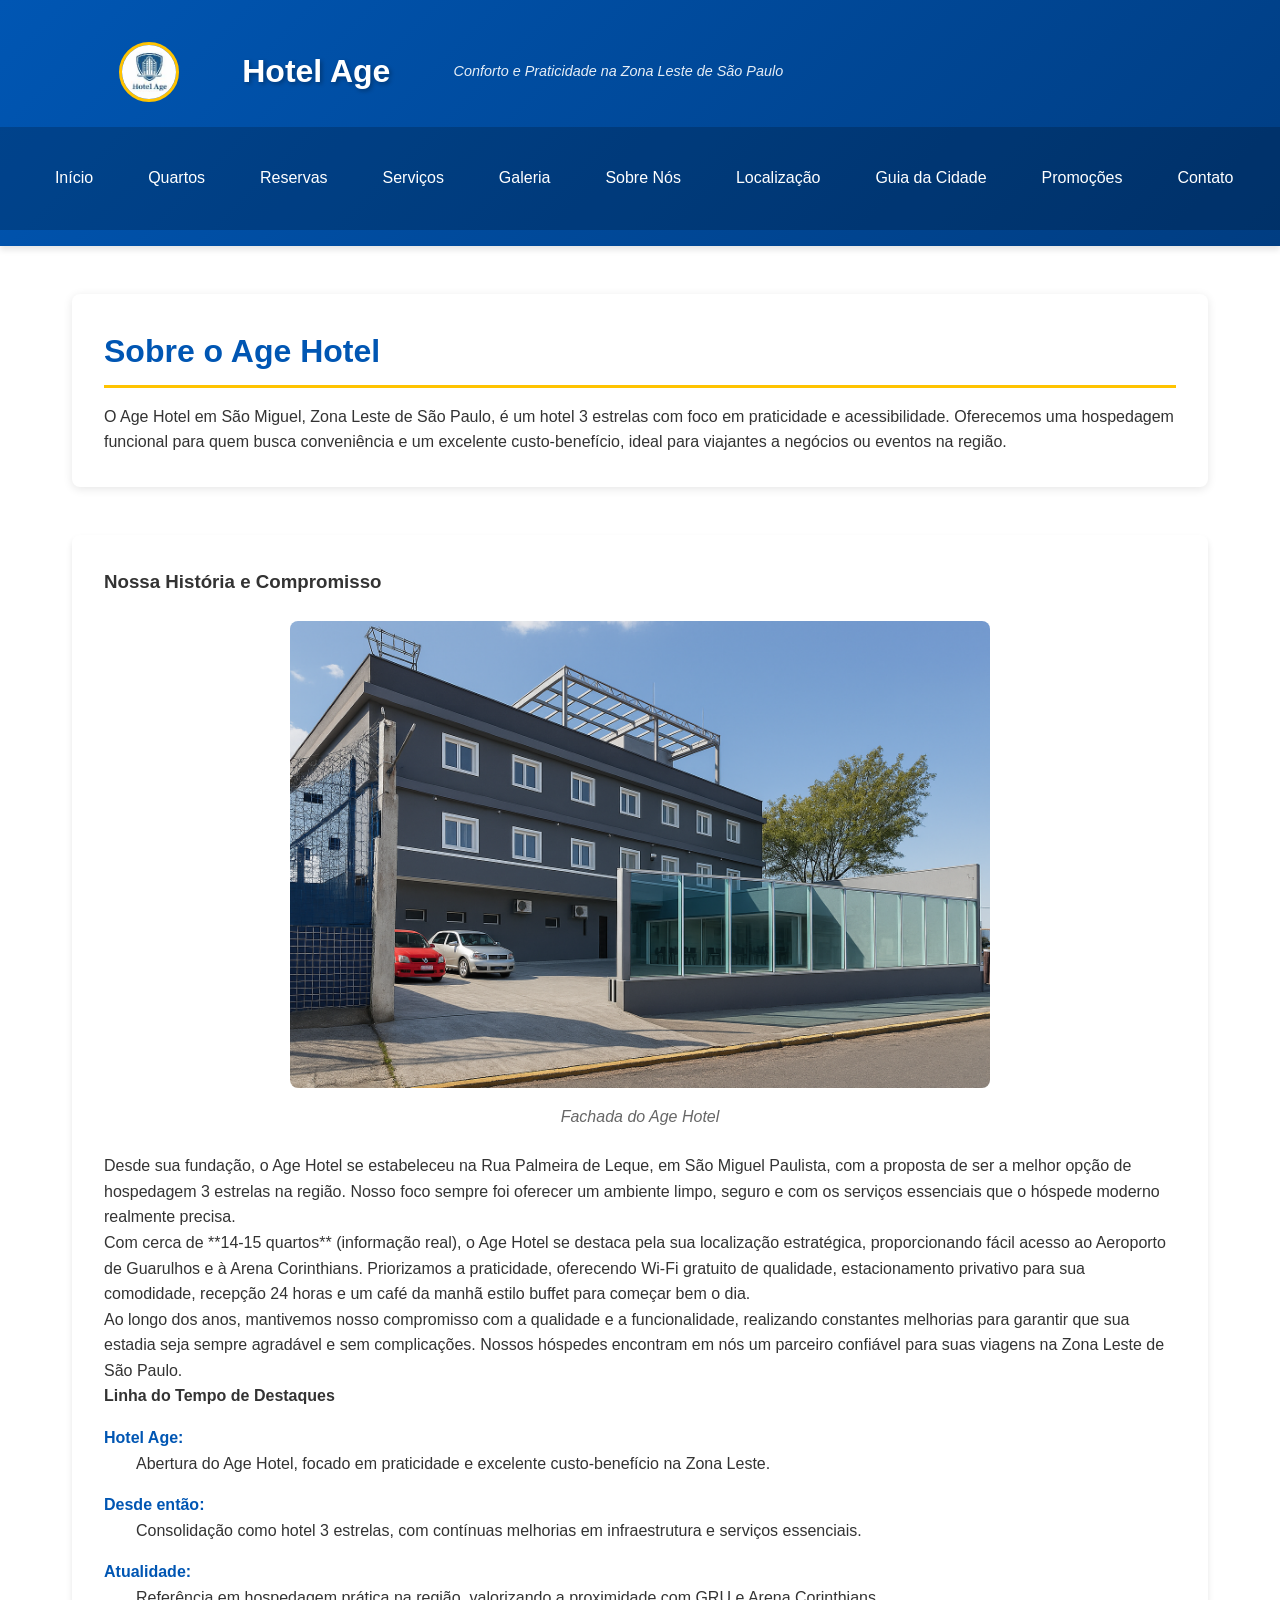
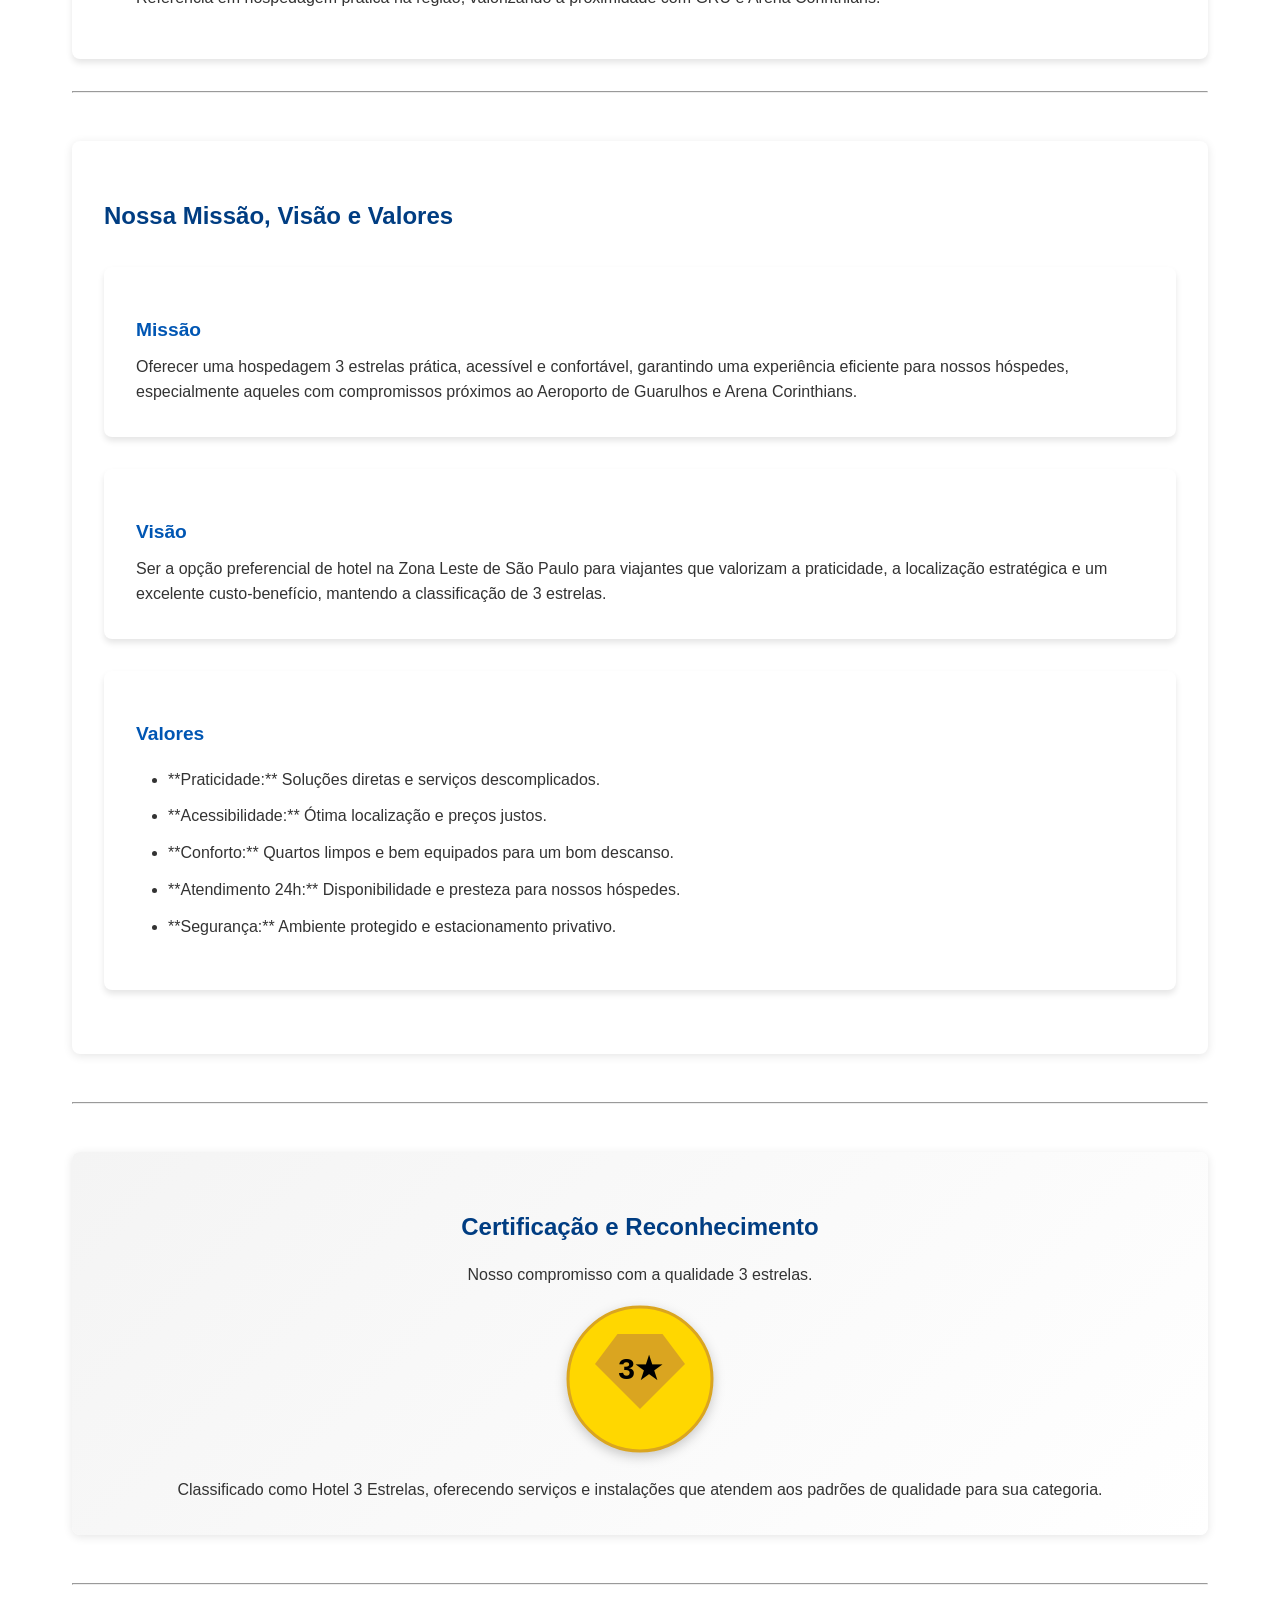
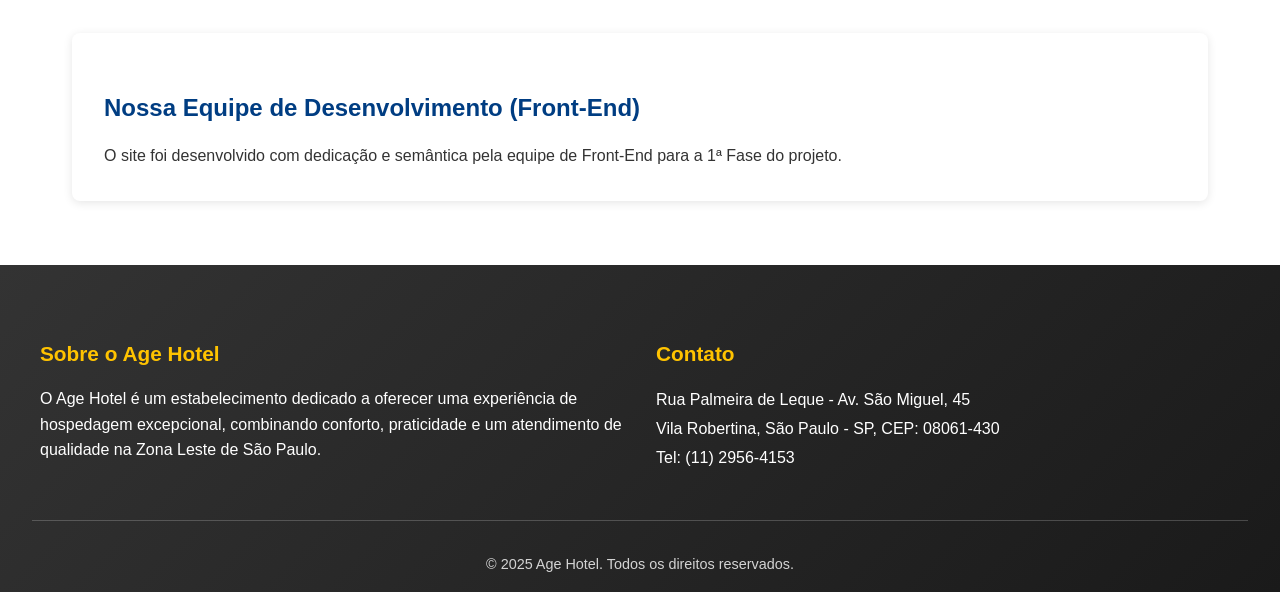
<file: Hotel_Age-main/sobre.html>
<!DOCTYPE html>
<html lang="pt-BR">
<head>
    <meta charset="UTF-8">
    <meta name="viewport" content="width=device-width, initial-scale=1.0">
    <meta name="description" content="Conheça o Age Hotel - Um hotel 3 estrelas em São Miguel, Zona Leste de São Paulo, com foco em praticidade, acessibilidade e ótima localização.">
    <title>Sobre Nós - Age Hotel</title>
    <link rel="stylesheet" href="https://cdnjs.cloudflare.com/ajax/libs/font-awesome/6.0.0-beta3/css/all.min.css">
    <link rel="stylesheet" href="css/style.css"> 
</head>
<body>
    <header>
            <div class="header-content"> 
            <img src="img/Novo Projeto.jpg" alt="Logo Hotel Age - Sua melhor hospedagem">
            <h1>Hotel Age</h1>
            <p>Conforto e Praticidade na Zona Leste de São Paulo</p>
    
            <button class="hamburger-menu" aria-label="Abrir menu" aria-expanded="false">
                <span class="bar"></span>
                <span class="bar"></span>
                <span class="bar"></span>
            </button>
        </div>
    
        <nav aria-label="Menu Principal">
                    <ul class="nav-list">
                <li><a href="index.html">Início</a></li>
                <li><a href="quartos.html">Quartos</a></li>
                <li><a href="reservas.html">Reservas</a></li>
                <li><a href="servicos.html">Serviços</a></li>
                <li><a href="galeria.html">Galeria</a></li>
                <li><a href="sobre.html">Sobre Nós</a></li>
                <li><a href="localizacao.html">Localização</a></li>
                <li><a href="guia-cidade.html">Guia da Cidade</a></li>
                <li><a href="promocoes.html">Promoções</a></li>
                <li><a href="contato.html">Contato</a></li>
            </ul>
        </nav>
    </header>

    <main>
        <section id="intro-sobre">
            <h2>Sobre o Age Hotel</h2>
            <p>O Age Hotel em São Miguel, Zona Leste de São Paulo, é um hotel 3 estrelas com foco em praticidade e acessibilidade. Oferecemos uma hospedagem funcional para quem busca conveniência e um excelente custo-benefício, ideal para viajantes a negócios ou eventos na região.</p>
        </section>

        <article id="historia">
            <h3>Nossa História e Compromisso</h3>
            
           <figure>
               <center>
                   <img src="img/Designer.png" 
                    alt="Foto do Age Hotel"
                     width="700" 
                     height="450">
                 <figcaption>Fachada do Age Hotel</figcaption>
                   </center>

            </figure>

            <p>Desde sua fundação, o Age Hotel se estabeleceu na Rua Palmeira de Leque, em São Miguel Paulista, com a proposta de ser a melhor opção de hospedagem 3 estrelas na região. Nosso foco sempre foi oferecer um ambiente limpo, seguro e com os serviços essenciais que o hóspede moderno realmente precisa.</p>
            <p>Com cerca de **14-15 quartos** (informação real), o Age Hotel se destaca pela sua localização estratégica, proporcionando fácil acesso ao Aeroporto de Guarulhos e à Arena Corinthians. Priorizamos a praticidade, oferecendo Wi-Fi gratuito de qualidade, estacionamento privativo para sua comodidade, recepção 24 horas e um café da manhã estilo buffet para começar bem o dia.</p>
            <p>Ao longo dos anos, mantivemos nosso compromisso com a qualidade e a funcionalidade, realizando constantes melhorias para garantir que sua estadia seja sempre agradável e sem complicações. Nossos hóspedes encontram em nós um parceiro confiável para suas viagens na Zona Leste de São Paulo.</p>

            <h4>Linha do Tempo de Destaques</h4>
             <dl>
                <dt>Hotel Age:</dt>
                <dd>Abertura do Age Hotel, focado em praticidade e excelente custo-benefício na Zona Leste.</dd>
                
                <dt>Desde então:</dt>
                <dd>Consolidação como hotel 3 estrelas, com contínuas melhorias em infraestrutura e serviços essenciais.</dd>
                
                <dt>Atualidade:</dt>
                <dd>Referência em hospedagem prática na região, valorizando a proximidade com GRU e Arena Corinthians.</dd>
            </dl>
        </article>

        <hr>

        <section id="missao-visao-valores">
            <h3>Nossa Missão, Visão e Valores</h3>
            
           <article id="missao">
                <h4>Missão</h4>
                <p>Oferecer uma hospedagem 3 estrelas prática, acessível e confortável, garantindo uma experiência eficiente para nossos hóspedes, especialmente aqueles com compromissos próximos ao Aeroporto de Guarulhos e Arena Corinthians.</p>
            </article>

           <article id="visao">
                <h4>Visão</h4>
                <p>Ser a opção preferencial de hotel na Zona Leste de São Paulo para viajantes que valorizam a praticidade, a localização estratégica e um excelente custo-benefício, mantendo a classificação de 3 estrelas.</p>
            </article>

           <article id="valores">
                <h4>Valores</h4>
                <ul>
                    <li>**Praticidade:** Soluções diretas e serviços descomplicados.</li>
                    <li>**Acessibilidade:** Ótima localização e preços justos.</li>
                    <li>**Conforto:** Quartos limpos e bem equipados para um bom descanso.</li>
                    <li>**Atendimento 24h:** Disponibilidade e presteza para nossos hóspedes.</li>
                    <li>**Segurança:** Ambiente protegido e estacionamento privativo.</li>
                </ul>
            </article>
        </section>

        <hr>

        <section id="certificacao">
             <h3>Certificação e Reconhecimento</h3>
            <p>Nosso compromisso com a qualidade 3 estrelas.</p>
             <svg width="150" height="150" viewBox="0 0 100 100" aria-label="Selo de 3 Estrelas Age Hotel">
                 <title>Selo 3 Estrelas Age Hotel</title>
                 <circle cx="50" cy="50" r="48" fill="#FFD700" stroke="#DAA520" stroke-width="2"/>
                 <polygon points="20,40 35,20 65,20 80,40 50,70" fill="#DAA520"/>
                 <text x="50" y="50" font-family="Arial, sans-serif" font-size="20" text-anchor="middle" fill="#000000" font-weight="bold">3★</text>
             </svg>
            <p>Classificado como Hotel 3 Estrelas, oferecendo serviços e instalações que atendem aos padrões de qualidade para sua categoria.</p>
        </section>
        
        <hr>
        
        <section id="equipe">
            <h3 id="equipe">Nossa Equipe de Desenvolvimento (Front-End)</h3>
            <p>O site foi desenvolvido com dedicação e semântica pela equipe de Front-End para a 1ª Fase do projeto.</p>
        </section>
    </main>

    <footer>
        <div>
            <section>
                <h3>Sobre o Age Hotel</h3>
                <p>O Age Hotel é um estabelecimento dedicado a oferecer uma experiência de hospedagem excepcional, combinando conforto, praticidade e um atendimento de qualidade na Zona Leste de São Paulo.</p>
            </section>

            <section>
                <h3>Contato</h3>
                <address>
                    <p>Rua Palmeira de Leque - Av. São Miguel, 45</p>
                    <p>Vila Robertina, São Paulo - SP, CEP: 08061-430</p>
                    <p>Tel: <a href="tel:+551129564153">(11) 2956-4153</a></p>
                </address>
            </section>
        </div>

        <hr>

        <div>
            <p>© 2025 Age Hotel. Todos os direitos reservados.</p>
        </div>
    </footer>
    
    <script src="js/script.js"></script> 
</body>
</html>
</file>
<file: Hotel_Age-main/css/style.css>
/* ===================================
   HOTEL AGE - ESTILOS PRINCIPAIS
   =================================== */

/* Reset e Configurações Gerais */
* {
    margin: 0;
    padding: 0;
    box-sizing: border-box;
}

:root {
    --primary-color: #0056b3;
    --secondary-color: #FFC300;
    --dark-blue: #003d82;
    --light-gray: #f4f4f4;
    --dark-gray: #333;
    --white: #ffffff;
    --text-color: #333;
    --border-radius: 8px;
    --transition: all 0.3s ease;
}

body {
    font-family: 'Segoe UI', Tahoma, Geneva, Verdana, sans-serif;
    line-height: 1.6;
    color: var(--text-color);
    background-color: var(--white);
}

img {
    max-width: 100%;
    height: auto;
    display: block;
}

a {
    text-decoration: none;
    color: inherit;
    transition: var(--transition);
}

/* ===================================
   HEADER E NAVEGAÇÃO
   =================================== */

header {
    background: linear-gradient(135deg, var(--primary-color), var(--dark-blue));
    color: var(--white);
    padding: 1rem 0;
    box-shadow: 0 4px 6px rgba(0, 0, 0, 0.1);
}

header > .header-content { /* Wrapper para logo, título, slogan e hambúrguer */
    max-width: 1200px;
    margin: 0 auto;
    padding: 0 2rem;
    display: flex;
    align-items: center;
    gap: 1rem;
}

header img {
    width: 60px;
    height: 60px;
    border-radius: 50%;
    border: 3px solid var(--secondary-color);
    flex-shrink: 0; /* Impede que a imagem encolha */
}

header h1 {
    font-size: 2rem;
    text-shadow: 2px 2px 4px rgba(0, 0, 0, 0.3);
    flex-shrink: 0; /* Impede que o título encolha */
}

header > .header-content > p { /* Slogan */
    font-size: 0.9rem;
    font-style: italic;
    opacity: 0.9;
    margin: 0;
    flex-grow: 1; /* Permite que o slogan ocupe o espaço restante */
}

/* Navegação */
nav {
    background-color: rgba(0, 0, 0, 0.2);
    margin-top: 0;
    display: block;
    position: static;
    max-height: none;
    overflow: visible;
    transition: none;
}

.nav-list {
    list-style: none;
    display: flex;
    justify-content: center;
    /* >>> ALTERAÇÃO CHAVE AQUI <<< */
    /* Removido flex-wrap: wrap; para forçar todos os itens a ficarem na mesma linha */
    /* Adicionado align-items: center para centralizar verticalmente, caso haja alturas diferentes */
    align-items: center; 
    max-width: 2800px; /* Mantém largura máxima, mas os itens não vão quebrar */
    margin: 0 auto;
    padding: 0 1rem;
}

.nav-list li {
    margin: 0;
}

.nav-list a {
    display: block;
    /* >>> POSSÍVEL AJUSTE AQUI <<< */
    /* Se os links ainda quebrarem, reduza o padding horizontal */
    padding: 0.5rem 1rem; /* Reduzido de 1.5rem para 1rem para testar */
    color: var(--white);
    font-weight: 500;
    transition: var(--transition);
    position: relative;
    white-space: nowrap; /* Impede que o texto dentro do link quebre */
}

.nav-list a:hover,
.nav-list a[aria-current="page"] {
    background-color: var(--secondary-color);
    color: var(--dark-blue);
}

.nav-list a::after {
    content: '';
    position: absolute;
    bottom: 0;
    left: 50%;
    width: 0;
    height: 3px;
    background-color: var(--secondary-color);
    transition: var(--transition);
    transform: translateX(-50%);
}

.nav-list a:hover::after {
    width: 80%;
}

/* Botão de Hambúrguer */
.hamburger-menu {
    display: none; /* Esconde por padrão em telas maiores */
    flex-direction: column;
    justify-content: space-around;
    width: 30px;
    height: 25px;
    background: transparent;
    border: none;
    cursor: pointer;
    padding: 0;
    margin-left: auto; /* Empurra o botão para a direita */
    z-index: 1001; /* Garante que fique acima de tudo */
}

.hamburger-menu .bar {
    width: 100%;
    height: 3px;
    background-color: var(--white);
    border-radius: 10px;
    transition: all 0.3s ease;
}

/* Animação do botão de hambúrguer */
.hamburger-menu.open .bar:nth-child(1) {
    transform: translateY(11px) rotate(45deg);
}

.hamburger-menu.open .bar:nth-child(2) {
    opacity: 0;
}

.hamburger-menu.open .bar:nth-child(3) {
    transform: translateY(-11px) rotate(-45deg);
}


/* ===================================
   CAROUSEL / BANNER PRINCIPAL
   =================================== */

#hero {
    position: relative;
    overflow: hidden;
    background-color: var(--dark-gray);
    min-height: 500px; /* Garante altura mínima para o carousel */
    padding: 0; /* Remove padding da section */
    margin: 0; /* Remove margin da section */
    box-shadow: none; /* Remove sombra da section */
    border-radius: 0; /* Remove borda da section */
}

.carousel-container {
    position: relative;
    width: 100%;
    height: 500px;
    overflow: hidden;
}

.carousel-slide {
    display: none;
    width: 100%;
    height: 100%;
    position: relative;
    animation: fadeIn 0.8s ease-in-out;
}

.carousel-slide.active {
    display: block;
}

.carousel-slide img {
    width: 100%;
    height: 100%;
    object-fit: cover;
}

.carousel-content {
    position: absolute;
    top: 50%;
    left: 50%;
    transform: translate(-50%, -50%);
    text-align: center;
    color: var(--white);
    background: rgba(0, 0, 0, 0.6);
    padding: 2rem 3rem;
    border-radius: var(--border-radius);
    backdrop-filter: blur(5px);
    z-index: 5; /* Garante que o conteúdo fique sobre a imagem */
}

.carousel-content h2 {
    font-size: 2.5rem;
    margin-bottom: 1rem;
    text-shadow: 2px 2px 4px rgba(0, 0, 0, 0.5);
    color: var(--white); /* Garante a cor no H2 */
    border-bottom: none; /* Remove borda padrão do H2 de section */
    padding-bottom: 0;
}

.carousel-content p {
    font-size: 1.2rem;
    margin-bottom: 1.5rem;
}

/* Controles do Carousel */
.carousel-btn {
    position: absolute;
    top: 50%;
    transform: translateY(-50%);
    background-color: rgba(0, 0, 0, 0.5);
    color: var(--white);
    border: none;
    padding: 1rem;
    cursor: pointer;
    font-size: 2rem;
    transition: var(--transition);
    z-index: 10;
}

.carousel-btn:hover {
    background-color: var(--secondary-color);
    color: var(--dark-blue);
}

.carousel-btn.prev {
    left: 1rem;
}

.carousel-btn.next {
    right: 1rem;
}

/* Indicadores do Carousel */
.carousel-indicators {
    position: absolute;
    bottom: 1rem;
    left: 50%;
    transform: translateX(-50%);
    display: flex;
    gap: 0.5rem;
    z-index: 10;
}

.indicator {
    width: 12px;
    height: 12px;
    border-radius: 50%;
    background-color: rgba(255, 255, 255, 0.5);
    border: 2px solid var(--white);
    cursor: pointer;
    transition: var(--transition);
}

.indicator.active {
    background-color: var(--secondary-color);
    transform: scale(1.2);
}

@keyframes fadeIn {
    from {
        opacity: 0;
    }
    to {
        opacity: 1;
    }
}

/* ===================================
   MAIN CONTENT
   =================================== */

main {
    max-width: 1200px;
    margin: 2rem auto;
    padding: 0 2rem;
}

section {
    margin: 3rem 0;
    padding: 2rem;
    background-color: var(--white);
    border-radius: var(--border-radius);
    box-shadow: 0 2px 10px rgba(0, 0, 0, 0.1);
}

section h2 {
    color: var(--primary-color);
    font-size: 2rem;
    margin-bottom: 1rem;
    padding-bottom: 0.5rem;
    border-bottom: 3px solid var(--secondary-color);
}

section h3 {
    color: var(--dark-blue); /* Cor padrão para h3 em fundos claros */
    font-size: 1.5rem;
    margin: 1.5rem 0 1rem;
}

section h4 {
    color: var(--primary-color); /* Cor padrão para h4 em fundos claros */
    font-size: 1.2rem;
    margin: 1rem 0 0.5rem;
}

/* ===================================
   CERTIFICAÇÃO (sobre.html)
   =================================== */

#certificacao {
    text-align: center;
    background: linear-gradient(135deg, var(--light-gray), var(--white));
}

#certificacao svg {
    margin: 1rem auto;
    filter: drop-shadow(0 4px 6px rgba(0, 0, 0, 0.2));
}

/* ===================================
   FORMULÁRIOS
   =================================== */

form {
    background-color: var(--light-gray);
    padding: 2rem;
    border-radius: var(--border-radius);
    max-width: 800px;
    margin: 2rem auto;
}

fieldset {
    border: 2px solid var(--primary-color);
    border-radius: var(--border-radius);
    padding: 1.5rem;
    margin: 1.5rem 0;
}

legend {
    background-color: var(--primary-color);
    color: var(--white);
    padding: 0.5rem 1rem;
    border-radius: var(--border-radius);
    font-weight: bold;
}

label {
    display: block;
    margin-top: 1rem;
    font-weight: 600;
    color: var(--dark-gray);
}

input[type="text"],
input[type="email"],
input[type="tel"],
input[type="date"],
input[type="number"],
select,
textarea {
    width: 100%;
    padding: 0.75rem;
    margin-top: 0.5rem;
    border: 2px solid #ddd;
    border-radius: var(--border-radius);
    font-size: 1rem;
    transition: var(--transition);
    font-family: inherit;
}

input:focus,
select:focus,
textarea:focus {
    outline: none;
    border-color: var(--primary-color);
    box-shadow: 0 0 0 3px rgba(0, 86, 179, 0.1);
}

textarea {
    resize: vertical;
    min-height: 120px;
}

/* Botões para formulários */
form button {
    background-color: var(--primary-color);
    color: var(--white);
    padding: 1rem 2rem;
    border: none;
    border-radius: var(--border-radius);
    font-size: 1rem;
    font-weight: bold;
    cursor: pointer;
    transition: var(--transition);
    margin: 0.5rem;
}

form button:hover {
    background-color: var(--dark-blue);
    transform: translateY(-2px);
    box-shadow: 0 4px 8px rgba(0, 0, 0, 0.2);
}

form button[type="reset"] {
    background-color: #6c757d;
}

form button[type="reset"]:hover {
    background-color: #5a6268;
}

form button[type="submit"] {
    background-color: #28a745;
}

form button[type="submit"]:hover {
    background-color: #218838;
}

/* Estilos específicos para formulário de contato */
#header-contato {
    background: linear-gradient(135deg, var(--primary-color), var(--dark-blue));
    color: var(--white);
    text-align: center;
    padding: 3rem 2rem;
    border-radius: var(--border-radius);
}

#header-contato h2 {
    color: var(--white);
    border-bottom: 3px solid var(--secondary-color);
    display: inline-block;
    padding-bottom: 0.5rem;
}

#info-contato {
    background-color: var(--light-gray);
}

#info-contato dl {
    display: grid;
    gap: 1.5rem;
}

#info-contato dt {
    font-size: 1.1rem;
    color: var(--primary-color);
    margin-top: 0;
}

#info-contato dd {
    margin-left: 0;
    padding-left: 1.5rem;
    border-left: 3px solid var(--secondary-color);
}

#info-contato a {
    color: var(--primary-color);
    font-weight: 600;
}

#info-contato a:hover {
    color: var(--dark-blue);
    text-decoration: underline;
}

#formulario-contato {
    background-color: var(--white);
}

#formulario-contato form > div:last-child {
    text-align: center;
    margin-top: 2rem;
}

/* ===================================
   CARTÕES E ARTIGOS
   =================================== */

article {
    margin: 2rem 0;
    padding: 2rem;
    background-color: var(--white);
    border-radius: var(--border-radius);
    box-shadow: 0 4px 6px rgba(0, 0, 0, 0.1);
    transition: var(--transition);
}

article:hover {
    transform: translateY(-5px);
    box-shadow: 0 8px 15px rgba(0, 0, 0, 0.2);
}

article img {
    border-radius: var(--border-radius);
    margin: 1rem 0;
}

article header h3,
article header h4 {
    color: var(--primary-color); /* Cor padrão para h3 e h4 em fundos claros */
}

figure {
    margin: 1.5rem 0;
}

figcaption {
    text-align: center;
    font-style: italic;
    color: #666;
    margin-top: 0.5rem;
}

/* Layout de grid para os cartões de quartos na página inicial */
.quartos-grid {
    display: grid;
    grid-template-columns: repeat(auto-fit, minmax(280px, 1fr));
    gap: 2rem;
    margin-top: 2rem;
}

.quarto-card {
    border: 1px solid #ddd;
    border-radius: var(--border-radius);
    overflow: hidden;
    text-align: center;
    padding-bottom: 1.5rem; /* Espaço para o botão */
    display: flex; /* Para empurrar o botão para o final */
    flex-direction: column;
    justify-content: space-between;
}

.quarto-card img {
    width: 100%;
    height: 200px; /* Altura fixa para as imagens */
    object-fit: cover;
    border-radius: var(--border-radius) var(--border-radius) 0 0;
    margin-bottom: 1rem;
}

.quarto-card h3 {
    color: var(--dark-blue);
    font-size: 1.4rem;
    margin-bottom: 0.5rem;
    padding: 0 1rem;
}

.quarto-card p {
    font-size: 0.95rem;
    color: #666;
    padding: 0 1rem;
    margin-bottom: 1rem;
    flex-grow: 1; /* Permite que o parágrafo ocupe o espaço restante */
}

/* Estilo para os detalhes dos quartos (quartos.html) */
.quarto-detalhe {
    display: flex;
    flex-wrap: wrap; /* Permite que os itens quebrem a linha em telas menores */
    gap: 2rem;
    align-items: flex-start; /* Alinha o conteúdo ao topo */
    margin-bottom: 3rem;
    padding: 2rem;
    background-color: var(--white);
    border-radius: var(--border-radius);
    box-shadow: 0 4px 12px rgba(0, 0, 0, 0.1);
}

/* Esta regra corrige o título do quarto que ficava "preso" no topo */
/* e garante a cor do texto para ser visível */
.quarto-detalhe header {
    flex: 1 1 100%; /* Ocupa toda a largura da section */
    background: linear-gradient(90deg, var(--dark-blue), var(--primary-color)); /* Fundo azul mais escuro */
    color: var(--white); /* Garante que o texto do header seja branco */
    padding: 1.5rem 2rem;
    border-radius: var(--border-radius); /* Aplicar border-radius em todos os cantos */
    margin-bottom: 1rem; /* Apenas um margin-bottom para separar do conteúdo */
    box-shadow: 0 2px 5px rgba(0,0,0,0.2);
    text-align: center;
    position: static; /* ESSENCIAL: Remove qualquer comportamento sticky ou fixed herdado */
    top: auto; /* Garante que não haja top fixo */
    z-index: auto; /* Garante que não haja z-index alto que possa causar sobreposição */
}

/* Garante que o H3 dentro do cabeçalho azul seja branco */
.quarto-detalhe header h3 {
    color: var(--white);
    font-size: 2rem;
    margin-top: 0;
    border-bottom: none; /* Remove borda padrão */
    padding-bottom: 0;
}
/* Garante que o H4 (se existir) dentro do cabeçalho azul também seja branco */
.quarto-detalhe header h4 {
    color: var(--white);
}


.quarto-detalhe img {
    flex: 1 1 400px; /* Largura mínima de 400px, pode crescer ou diminuir */
    max-width: 100%; /* Garante que não ultrapasse o container */
    height: 300px; /* Altura fixa para as imagens de detalhe */
    object-fit: cover;
    border-radius: var(--border-radius);
    margin: 0; /* Remover margin padrão do article img */
    box-shadow: 0 2px 8px rgba(0,0,0,0.1);
}

.quarto-info {
    flex: 1 1 350px; /* Largura mínima de 350px, pode crescer ou diminuir */
    display: flex;
    flex-direction: column;
    justify-content: space-between; /* Empurra o botão para o final */
}

.quarto-info p {
    font-size: 1.1rem;
    margin-bottom: 1.5rem;
    color: var(--text-color);
}

.quarto-info ul {
    list-style: disc;
    margin-left: 1.5rem;
    margin-bottom: 1.5rem;
    color: #555;
}

.quarto-info li {
    margin-bottom: 0.5rem;
}

.quarto-info .preco {
    font-size: 1.3rem;
    font-weight: bold;
    color: var(--dark-blue);
    margin-top: 1.5rem;
    text-align: right;
}

/* ===================================
   TABELAS
   =================================== */

table {
    width: 100%;
    border-collapse: collapse;
    margin: 2rem 0;
    background-color: var(--white);
    box-shadow: 0 2px 10px rgba(0, 0, 0, 0.1);
}

table caption {
    font-size: 1.3rem;
    font-weight: bold;
    color: var(--primary-color);
    padding: 1rem;
    background-color: var(--light-gray);
}

th {
    background-color: var(--primary-color);
    color: var(--white);
    padding: 1rem;
    text-align: left;
    font-weight: bold;
}

td {
    padding: 1rem;
    border-bottom: 1px solid #ddd;
}

tr:hover {
    background-color: var(--light-gray);
}

/* ===================================
   LISTAS
   =================================== */

ul, ol {
    margin: 1rem 0;
    padding-left: 2rem;
}

li {
    margin: 0.5rem 0;
    line-height: 1.8;
}

dl {
    margin: 1rem 0;
}

dt {
    font-weight: bold;
    color: var(--primary-color);
    margin-top: 1rem;
}

dd {
    margin-left: 2rem;
    margin-bottom: 0.5rem;
}

/* ===================================
   GALERIA
   =================================== */

#galeria-quartos > article > div,
#galeria-areas-comuns > article > div,
#galeria-restaurante > div {
    display: grid;
    grid-template-columns: repeat(auto-fit, minmax(300px, 1fr));
    gap: 1.5rem;
    margin: 1.5rem 0;
}

/* Estilo para as imagens da galeria */
#galeria-quartos img,
#galeria-areas-comuns img,
#galeria-restaurante img {
    border-radius: var(--border-radius);
    box-shadow: 0 2px 8px rgba(0, 0, 0, 0.1);
    transition: transform 0.3s ease, box-shadow 0.3s ease;
}

#galeria-quartos img:hover,
#galeria-areas-comuns img:hover,
#galeria-restaurante img:hover {
    transform: scale(1.03);
    box-shadow: 0 5px 15px rgba(0, 0, 0, 0.2);
}

/* ===================================
   VÍDEO E ÁUDIO
   =================================== */

video, audio {
    width: 100%;
    max-width: 800px;
    margin: 1rem auto;
    display: block;
    border-radius: var(--border-radius);
    box-shadow: 0 4px 10px rgba(0, 0, 0, 0.2);
}

/* ===================================
   LOCALIZAÇÃO / IFRAME
   =================================== */

.map-container {
    position: relative;
    padding-bottom: 56.25%; /* Proporção de vídeo 16:9 (altura/largura) */
    height: 0;
    overflow: hidden;
    max-width: 100%;
    background: var(--light-gray); /* Placeholder */
    border-radius: var(--border-radius);
    margin: 2rem 0;
    box-shadow: 0 4px 10px rgba(0, 0, 0, 0.2);
}

.map-container iframe {
    position: absolute;
    top: 0;
    left: 0;
    width: 100%;
    height: 100%;
    border: 0;
    border-radius: var(--border-radius);
}

/* ===================================
   ENDEREÇO
   =================================== */

address {
    font-style: normal;
    line-height: 1.8;
    margin: 1rem 0;
}

/* ===================================
   LINKS E BOTÕES CTA (Botões Globais)
   =================================== */

/* Estilo para botões de ação principal */
.btn-primary {
    display: inline-block;
    background-color: var(--primary-color); /* Azul padrão */
    color: white;
    padding: 12px 25px; /* Aumentado */
    border: none;
    border-radius: var(--border-radius);
    text-decoration: none;
    font-size: 1.1rem; /* Aumentado */
    cursor: pointer;
    transition: var(--transition);
    text-align: center;
    font-weight: bold;
    margin-top: 20px; /* Para dar espaço */
    box-shadow: 0 4px 8px rgba(0,0,0,0.1);
}

.btn-primary:hover {
    background-color: var(--dark-blue); /* Azul mais escuro no hover */
    transform: translateY(-2px);
    box-shadow: 0 6px 12px rgba(0,0,0,0.2);
}

/* Estilo para botões secundários (ex: Saiba Mais) */
.btn-secondary {
    display: inline-block;
    background-color: #6c757d; /* Cinza */
    color: white;
    padding: 10px 20px; /* Ajustado */
    border: none;
    border-radius: var(--border-radius);
    text-decoration: none;
    font-size: 1rem; /* Ajustado */
    cursor: pointer;
    transition: var(--transition);
    text-align: center;
    margin-top: 15px; /* Para separar do texto acima */
    box-shadow: 0 2px 4px rgba(0,0,0,0.1);
}

.btn-secondary:hover {
    background-color: #5a6268; /* Cinza mais escuro no hover */
    transform: translateY(-1px);
    box-shadow: 0 4px 8px rgba(0,0,0,0.2);
}

/* Estilo específico para o botão de reserva nos detalhes do quarto */
.btn-reservar {
    display: inline-block;
    background-color: #28a745; /* Verde */
    color: white;
    padding: 14px 30px; /* Mais destaque */
    border: none;
    border-radius: var(--border-radius);
    text-decoration: none;
    font-size: 1.2rem; /* Mais destaque */
    cursor: pointer;
    transition: var(--transition);
    text-align: center;
    margin-top: 20px; /* Mais destaque */
    font-weight: bold;
    box-shadow: 0 4px 10px rgba(0,0,0,0.2);
    width: 100%; /* Ocupa a largura total da coluna de info */
    box-sizing: border-box;
}

.btn-reservar:hover {
    background-color: #218838; /* Verde mais escuro no hover */
    transform: translateY(-3px);
    box-shadow: 0 6px 15px rgba(0,0,0,0.3);
}

/* Ajustes para layout dos botões em cards */
.quarto-card a.btn-secondary {
    margin-top: auto; /* Empurra o botão para a parte inferior do card */
    width: fit-content; /* Ajusta a largura ao conteúdo */
    align-self: center; /* Centraliza horizontalmente */
}

.quarto-detalhe .quarto-info a.btn-reservar {
    margin-top: 20px; /* Espaço do botão */
}

section#cta,
section#cta-galeria,
section#ajuda,
section#header-promocoes,
section#header-guia,
section#header-quartos { /* Adicionado #header-quartos aqui */
    text-align: center;
    background: linear-gradient(135deg, var(--primary-color), var(--dark-blue));
    color: var(--white); /* Garante que o texto dentro destas seções seja branco */
    padding: 3rem 2rem;
}

section#cta h2,
section#cta-galeria h2,
section#header-promocoes h2,
section#header-guia h2,
section#header-quartos h2 { /* Adicionado #header-quartos aqui */
    color: var(--white);
    border-bottom: 3px solid var(--secondary-color);
    display: inline-block;
    padding-bottom: 0.5rem;
}

section#header-promocoes p,
section#header-guia p,
section#header-quartos p { /* Adicionado #header-quartos aqui, caso tenha parágrafo */
    color: var(--white);
    max-width: 800px;
    margin: 1rem auto 0;
    font-size: 1.1rem;
    opacity: 0.9;
}

/* NOVO ESTILO: Cabeçalhos internos das seções de promoção (Natal e Ano Novo) */
#promocao-natal header,
#promocao-anonovo header {
    background: linear-gradient(90deg, var(--dark-blue), var(--primary-color));
    color: var(--white); /* Cor padrão do texto no cabeçalho será branca */
    padding: 1.5rem 2rem;
    border-radius: var(--border-radius) var(--border-radius) 0 0;
    margin: -2rem -2rem 1rem -2rem; /* Ajusta para preencher a largura da section */
    box-shadow: 0 2px 5px rgba(0,0,0,0.2);
    text-align: center;
}

#promocao-natal header h3,
#promocao-anonovo header h3 {
    color: var(--white); /* Garante que o H3 seja branco no fundo escuro */
    margin-top: 0;
    border-bottom: none;
    padding-bottom: 0;
}

#promocao-natal header h4,
#promocao-anonovo header h4 {
    color: var(--secondary-color); /* H4 em amarelo para um bom contraste e destaque */
    margin-bottom: 0;
    font-size: 1.3rem;
}

/* ===================================
   FOOTER
   =================================== */

footer {
    background: linear-gradient(135deg, var(--dark-gray), #1a1a1a);
    color: var(--white); /* Cor geral do texto do footer é branca */
    padding: 3rem 2rem 1rem;
    margin-top: 4rem;
}

footer > div:first-child {
    max-width: 1200px;
    margin: 0 auto;
    display: grid;
    grid-template-columns: repeat(auto-fit, minmax(250px, 1fr));
    gap: 2rem;
}

footer h3 {
    color: var(--secondary-color);
    margin-bottom: 1rem;
    font-size: 1.3rem;
}

footer nav ul {
    list-style: none;
    padding: 0;
}

footer nav a {
    color: var(--white); /* Links do footer brancos */
    display: block;
    padding: 0.5rem 0;
    transition: var(--transition);
}

footer nav a:hover {
    color: var(--secondary-color);
    padding-left: 0.5rem;
}

footer hr {
    margin: 2rem 0;
    border: none;
    border-top: 1px solid rgba(255, 255, 255, 0.2);
}

footer > div:last-child {
    text-align: center;
    font-size: 0.9rem;
    opacity: 0.8;
}

/* Correção: Garante que o texto dentro das sections do footer seja branco */
footer section p,
footer section ul,
footer section li,
footer section address p,
footer section address a { /* Adicionado 'address a' para os links de tel/email */
    color: var(--white);
}

/* Correção: Remove o fundo branco e a sombra das sections dentro do footer */
footer section {
    background-color: transparent; /* Fundo transparente */
    box-shadow: none; /* Remove sombra */
    padding: 0; /* Remove padding extra */
    margin: 0; /* Remove margem extra */
}


/* Esconder o texto do parágrafo dentro do footer section que tinha o 'Desde 1995' */
/* Removido, pois a frase agora está no footer */


/* ===================================
   RESPONSIVIDADE
   =================================== */

@media (max-width: 992px) {
    .quarto-detalhe {
        flex-direction: column;
        align-items: center;
    }

    .quarto-detalhe img {
        height: 250px;
        margin-bottom: 1.5rem;
    }

    .quarto-detalhe .quarto-info {
        text-align: center;
    }

    .quarto-info .preco {
        text-align: center;
    }
}


@media (max-width: 768px) {
    header > .header-content { /* Ajustado para o novo wrapper */
        flex-wrap: wrap; /* Permite que o hambúrguer quebre a linha se necessário */
        justify-content: space-between; /* Espaço entre os itens */
        align-items: center;
    }

    header h1 {
        font-size: 1.5rem;
        margin-right: auto; /* Empurra o logo/h1 para a esquerda */
    }
    
    header > .header-content > p { /* Ajustado para o novo wrapper */
        display: none; /* Esconde o slogan em telas menores para economizar espaço */
    }

    .hamburger-menu {
        display: flex; /* Mostra o botão de hambúrguer em telas menores */
    }
    
    /* Regras para o menu responsivo quando fechado */
    nav {
        margin-top: 0; 
        width: 100%; 
        position: absolute; 
        top: 100%; 
        left: 0;
        background-color: var(--dark-blue); 
        max-height: 0; /* Começa escondido */
        overflow: hidden; 
        transition: max-height 0.5s ease-out, padding 0.5s ease-out; 
        box-shadow: 0 4px 8px rgba(0,0,0,0.2);
        z-index: 1000; /* Garante que a nav esteja sobre o conteúdo da página */
    }

    /* Regras para o menu responsivo quando ABERTO (com a classe .active do JS) */
    nav.active { 
        max-height: 500px; /* Altura suficiente para mostrar o menu */
        padding-bottom: 1rem;
    }

    .nav-list { 
        flex-direction: column; /* Menu em coluna quando ativo em mobile */
        align-items: flex-start; 
        padding: 0 2rem;
    }
    
    .nav-list a { 
        padding: 1rem 0; 
        width: 100%; 
        text-align: left;
        border-bottom: 1px solid rgba(255, 255, 255, 0.1); 
    }

    .nav-list li:last-child a {
        border-bottom: none; 
    }

    .nav-list a::after { 
        display: none; /* Remove a animação de underline para mobile */
    }

    .nav-list a:hover {
        padding-left: 0.5rem; 
    }
    
    .carousel-content h2 {
        font-size: 1.8rem;
    }
    
    .carousel-content p {
        font-size: 1.0rem; 
    }
    
    .carousel-btn {
        padding: 0.5rem;
        font-size: 1.5rem;
    }
    
    main {
        padding: 0 1rem;
    }
    
    section {
        padding: 1.5rem;
    }
    
    table {
        font-size: 0.9rem;
    }
    
    th, td {
        padding: 0.5rem;
    }

    .quartos-grid {
        grid-template-columns: 1fr;
    }

    .quarto-card img {
        height: 180px;
    }

    .quarto-detalhe img {
        width: 100%;
        height: 200px;
    }

    .quarto-detalhe .quarto-info ul {
        text-align: left;
        margin: 1.5rem auto;
        max-width: 300px;
    }
    
    .btn-reservar {
        font-size: 1.1rem;
        padding: 12px 20px;
    }

    footer > div:first-child {
        grid-template-columns: 1fr;
        text-align: center;
    }

    footer nav ul {
        align-items: center;
    }

    footer nav a:hover {
        padding-left: 0;
    }
}

@media (max-width: 480px) {
    .carousel-container {
        height: 300px;
    }
    
    .carousel-content {
        padding: 1rem 1.5rem;
    }
    
    .carousel-content h2 {
        font-size: 1.3rem;
    }
    
    .carousel-content p {
        font-size: 0.9rem;
    }
}

/* ===================================
   ANIMAÇÕES
   =================================== */

@keyframes slideInFromLeft {
    from {
        transform: translateX(-100%);
        opacity: 0;
    }
    to {
        transform: translateX(0);
        opacity: 1;
    }
}

@keyframes slideInFromRight {
    from {
        transform: translateX(100%);
        opacity: 0;
    }
    to {
        transform: translateX(0);
        opacity: 1;
    }
}

.animate-left {
    animation: slideInFromLeft 0.8s ease-out;
}

.animate-right {
    animation: slideInFromRight 0.8s ease-out;
}
</file>
